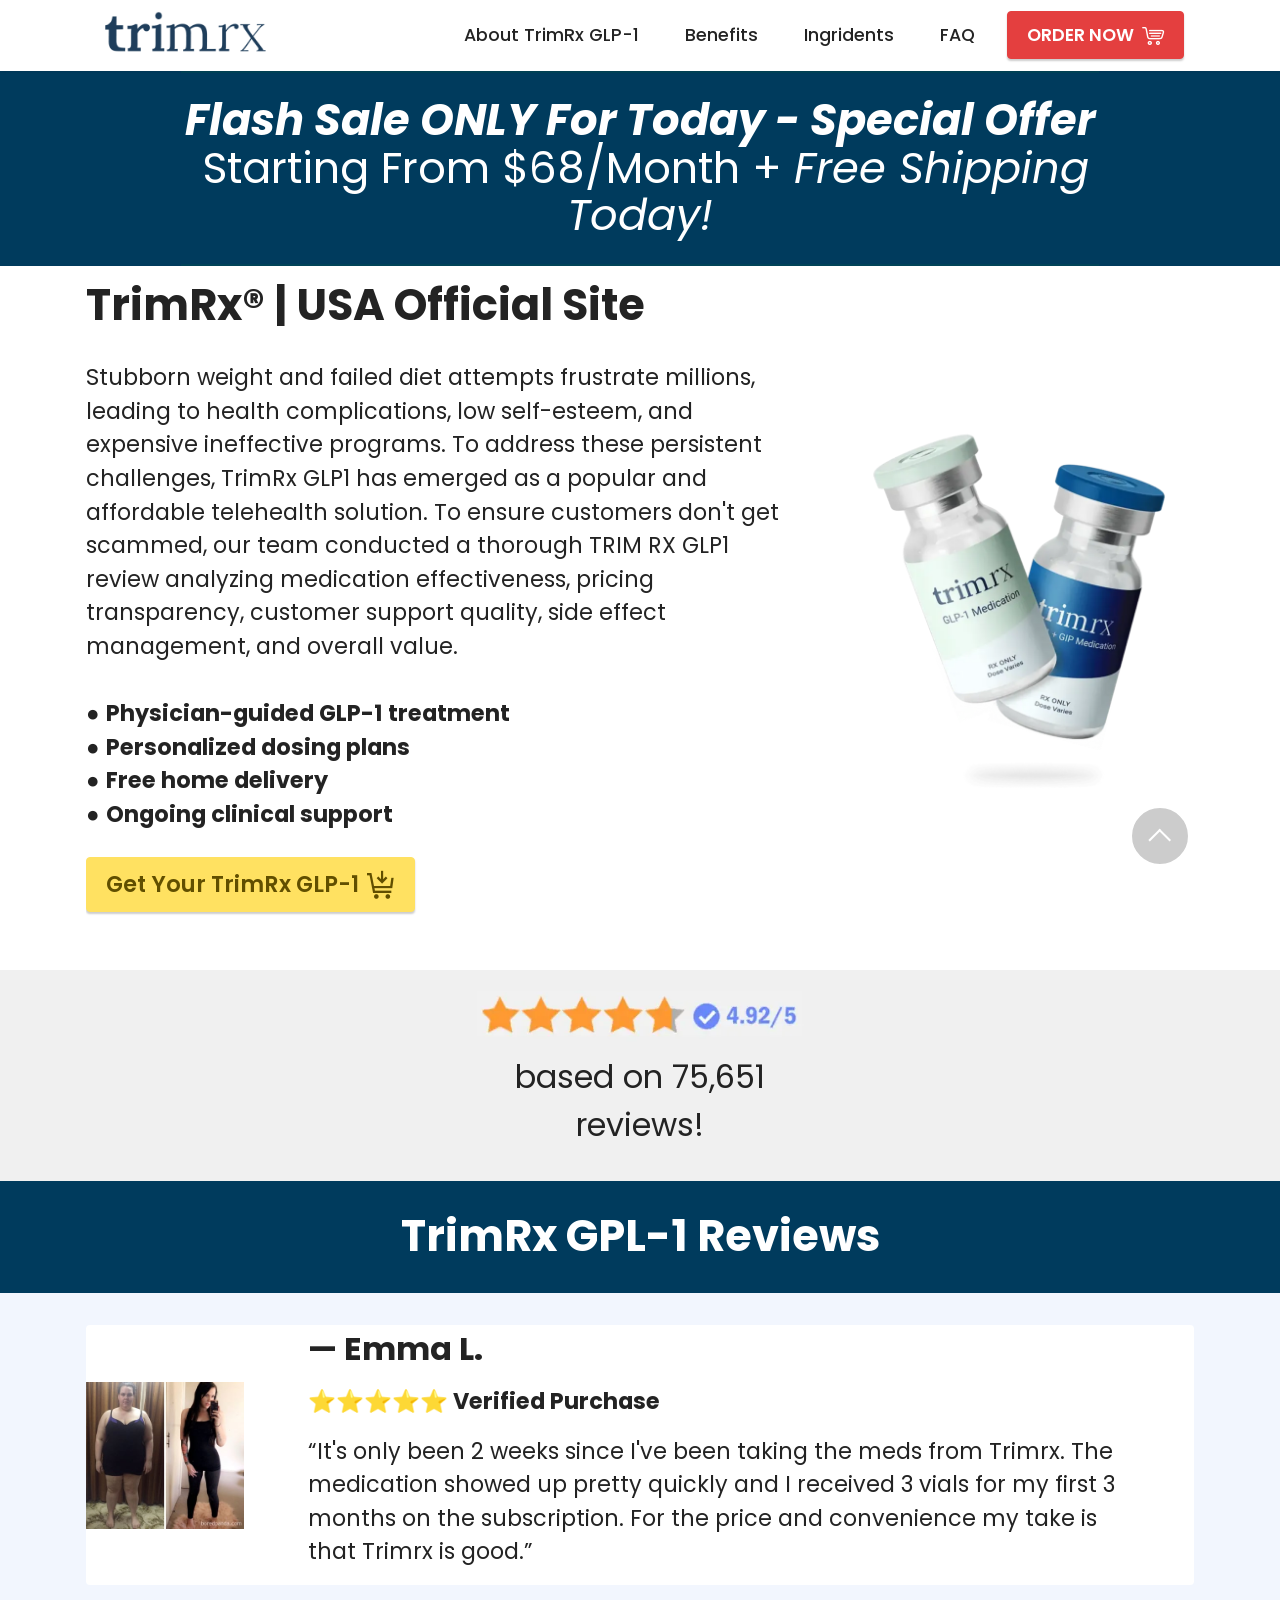
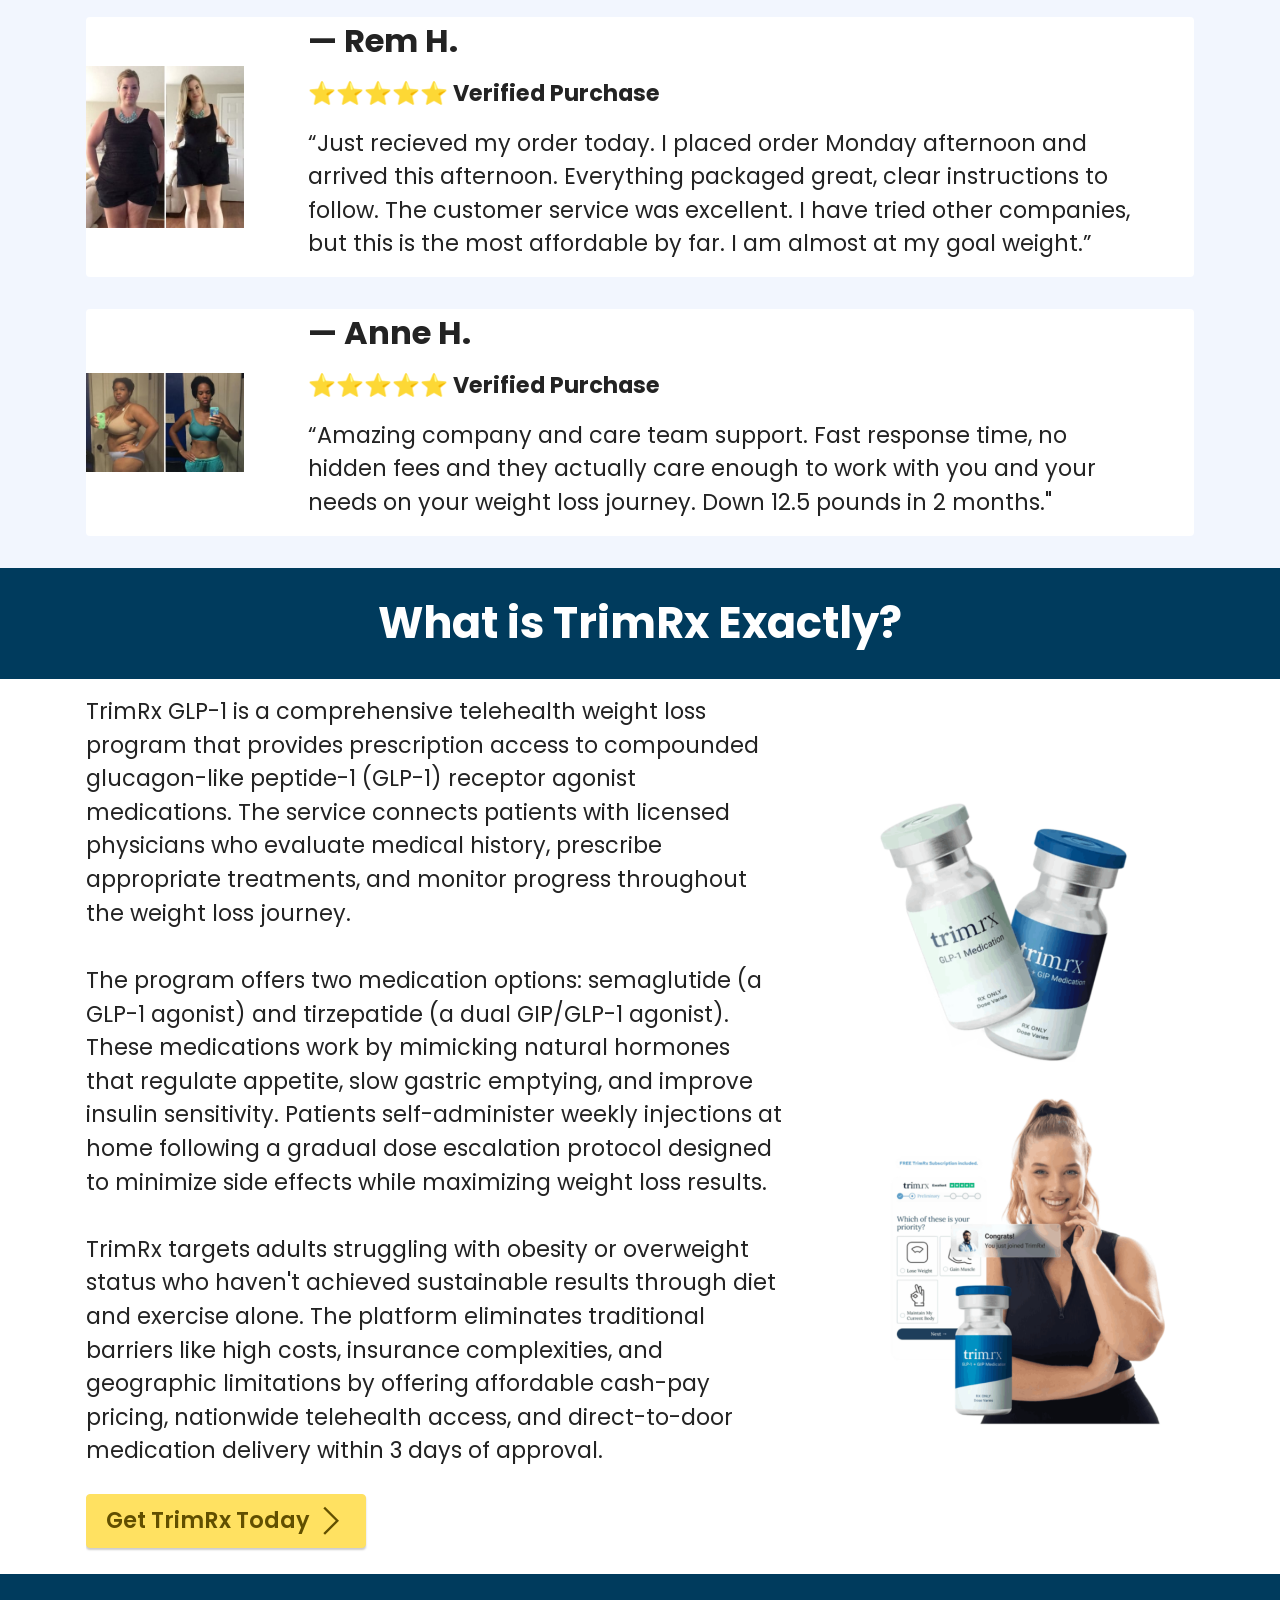
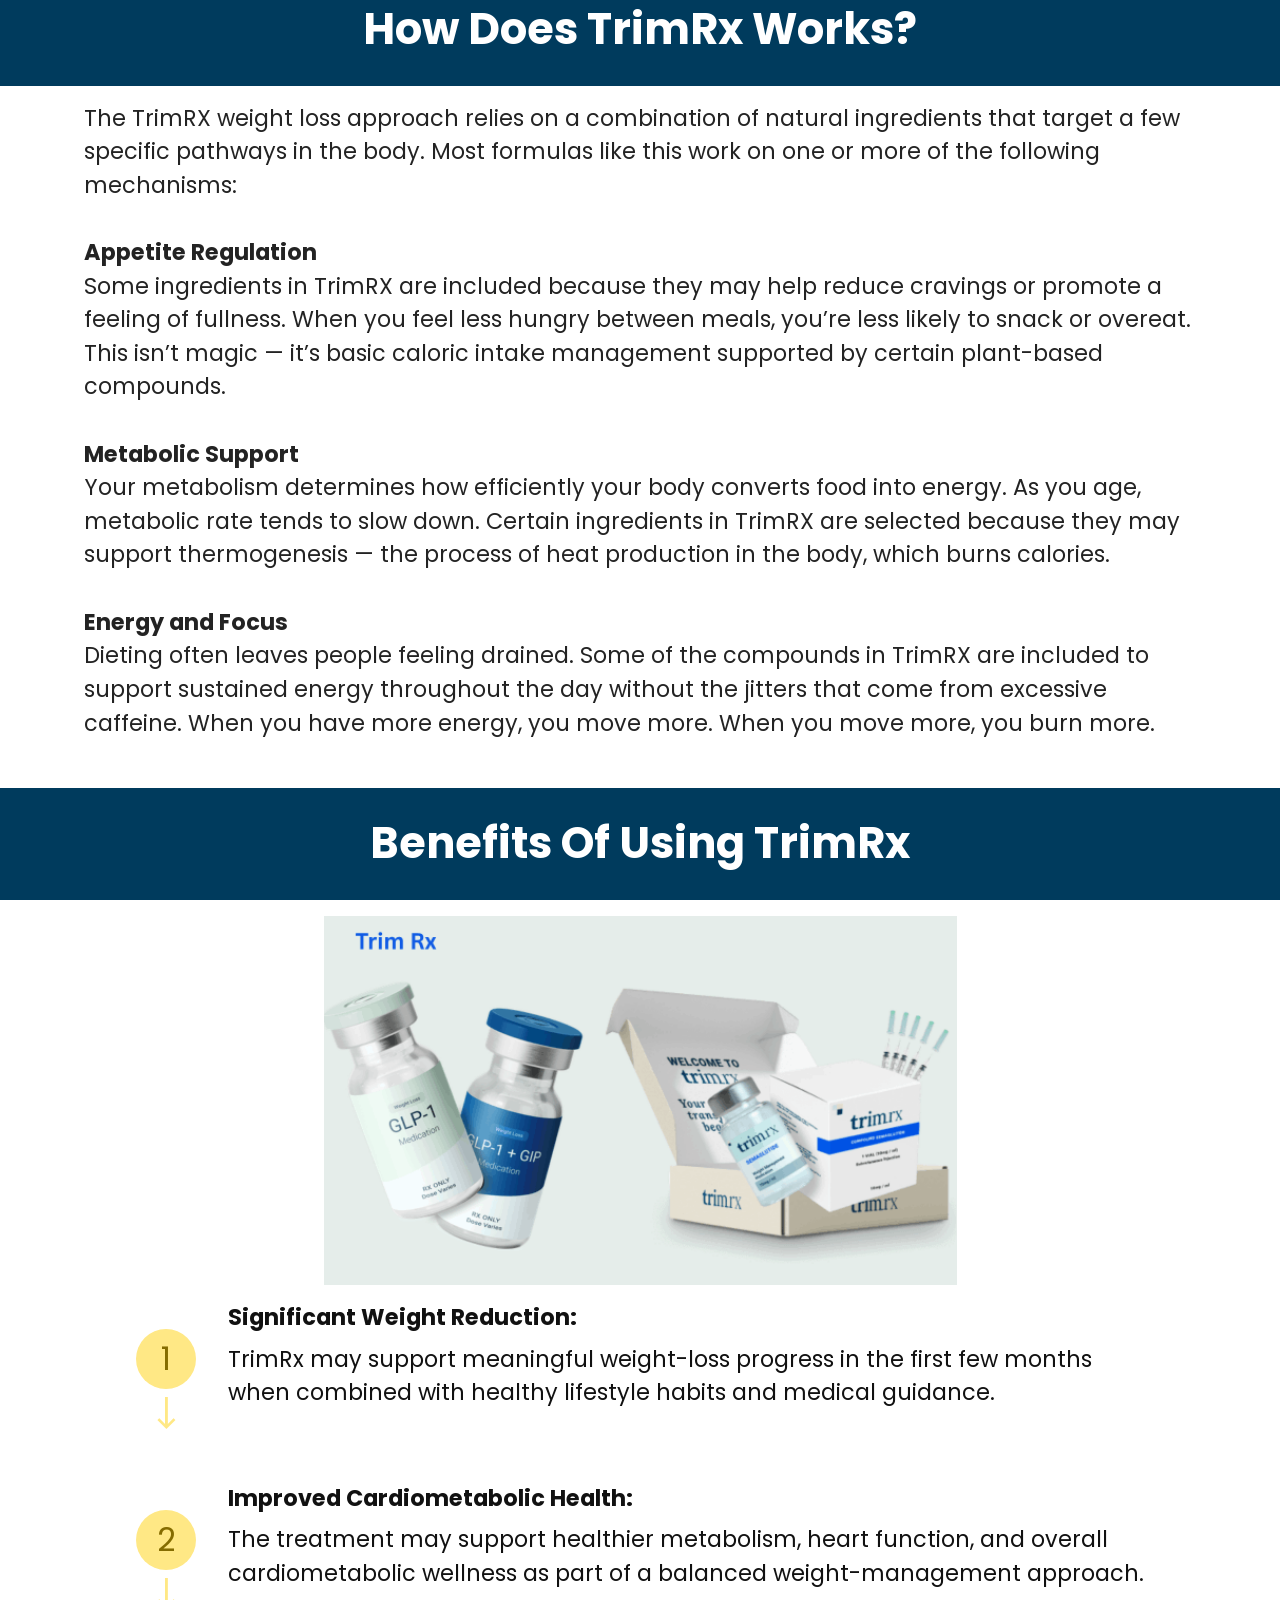
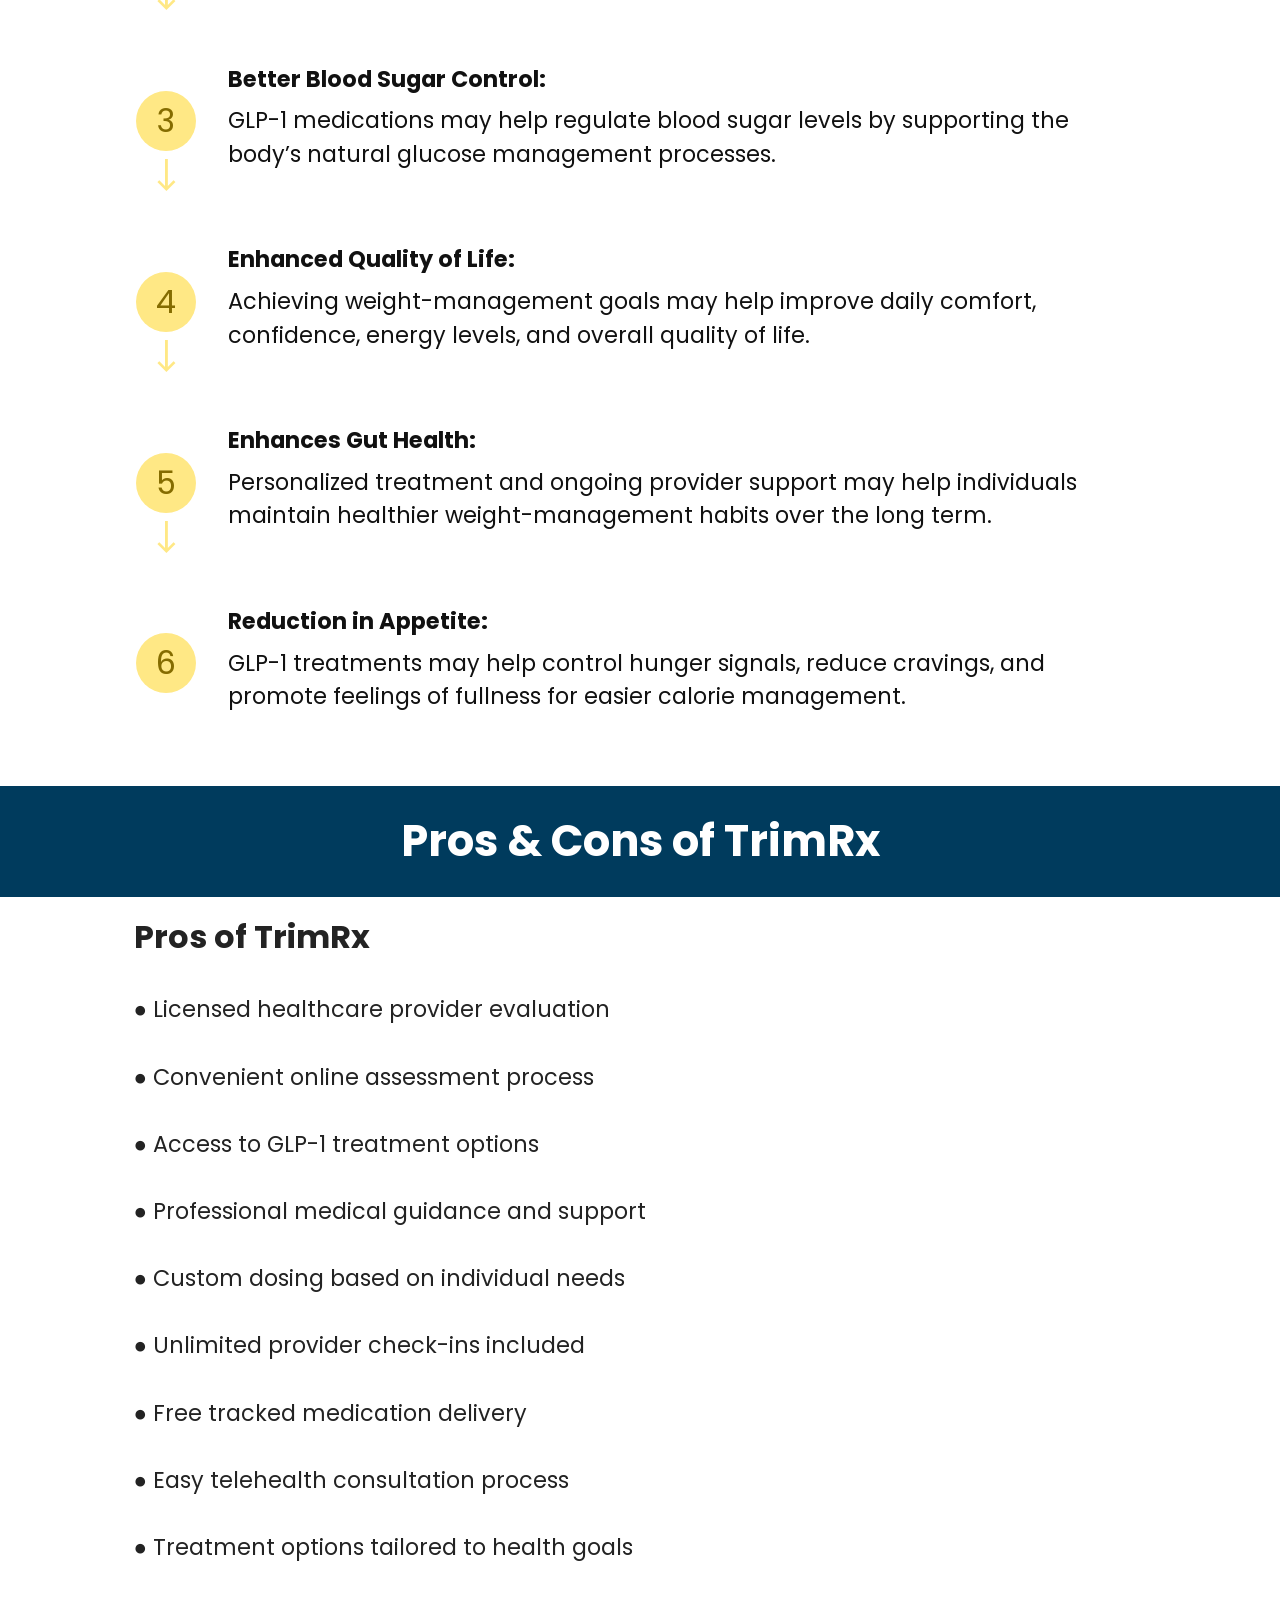
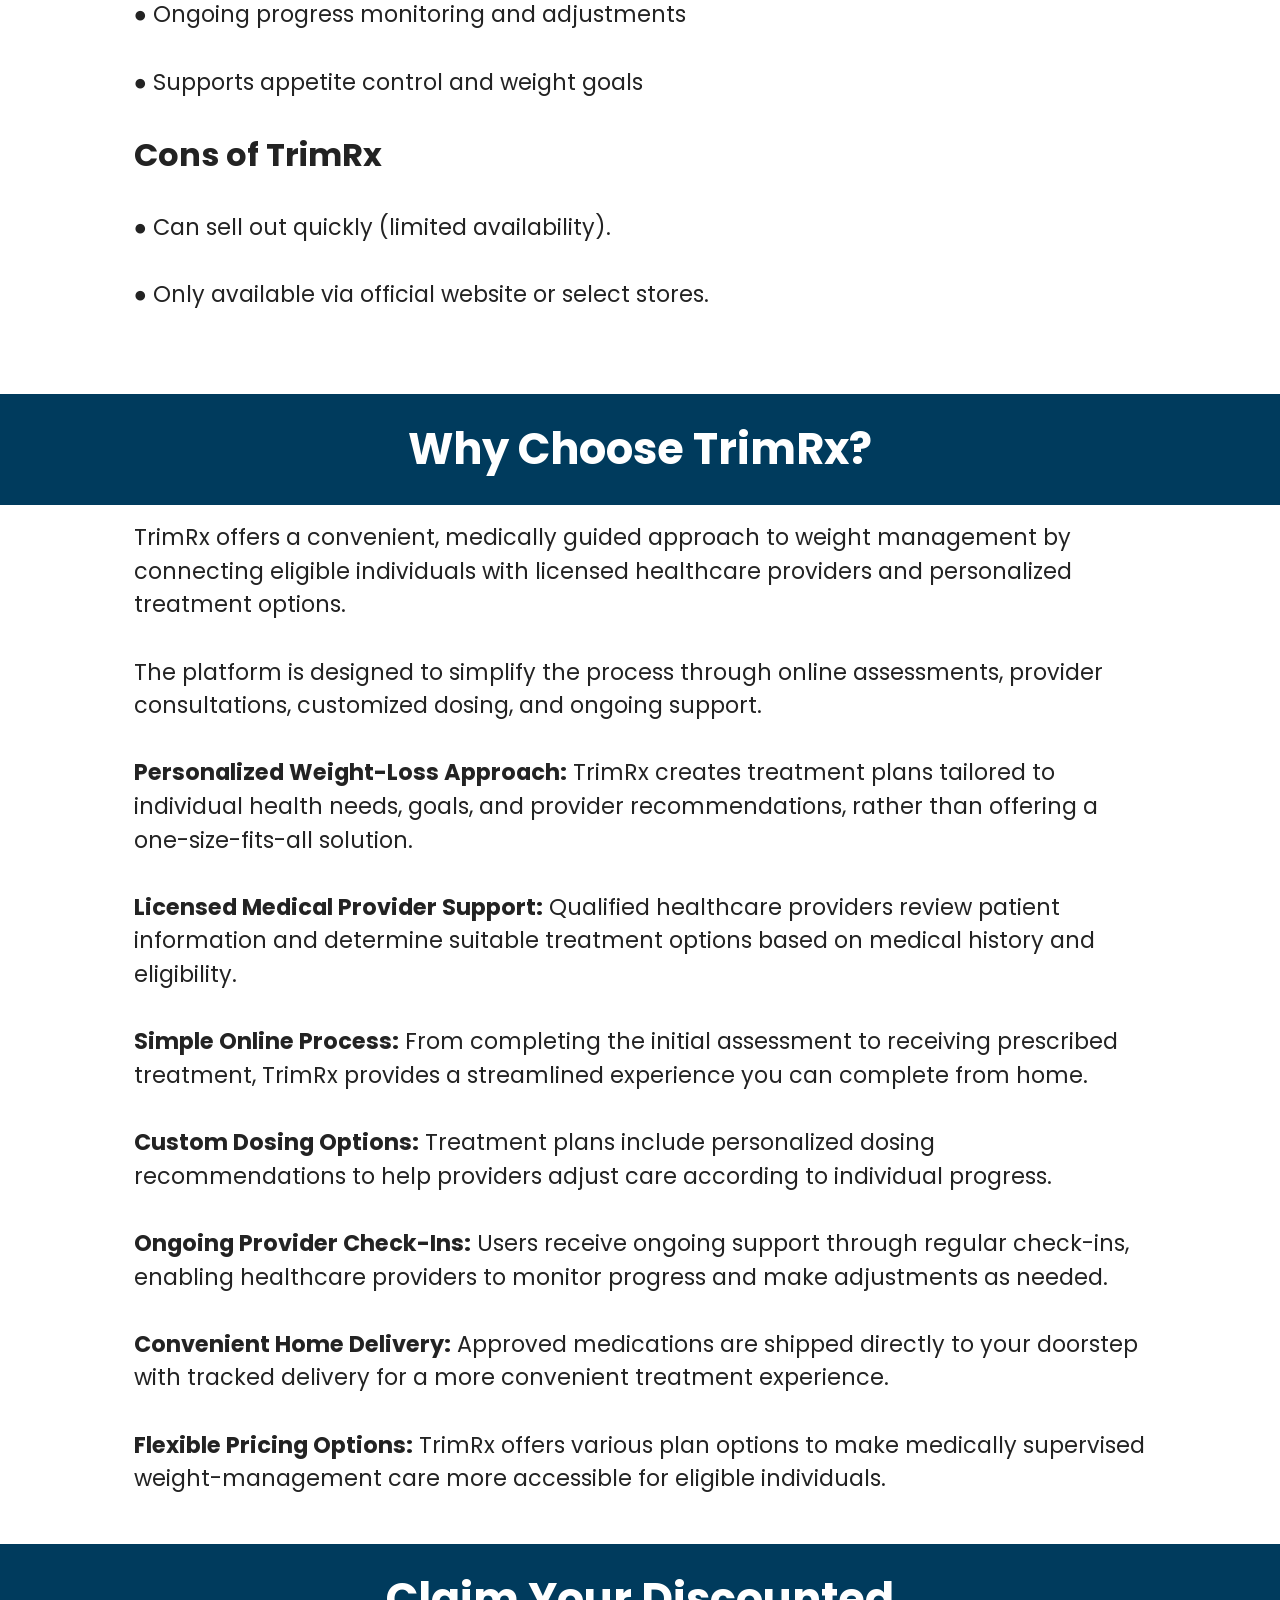
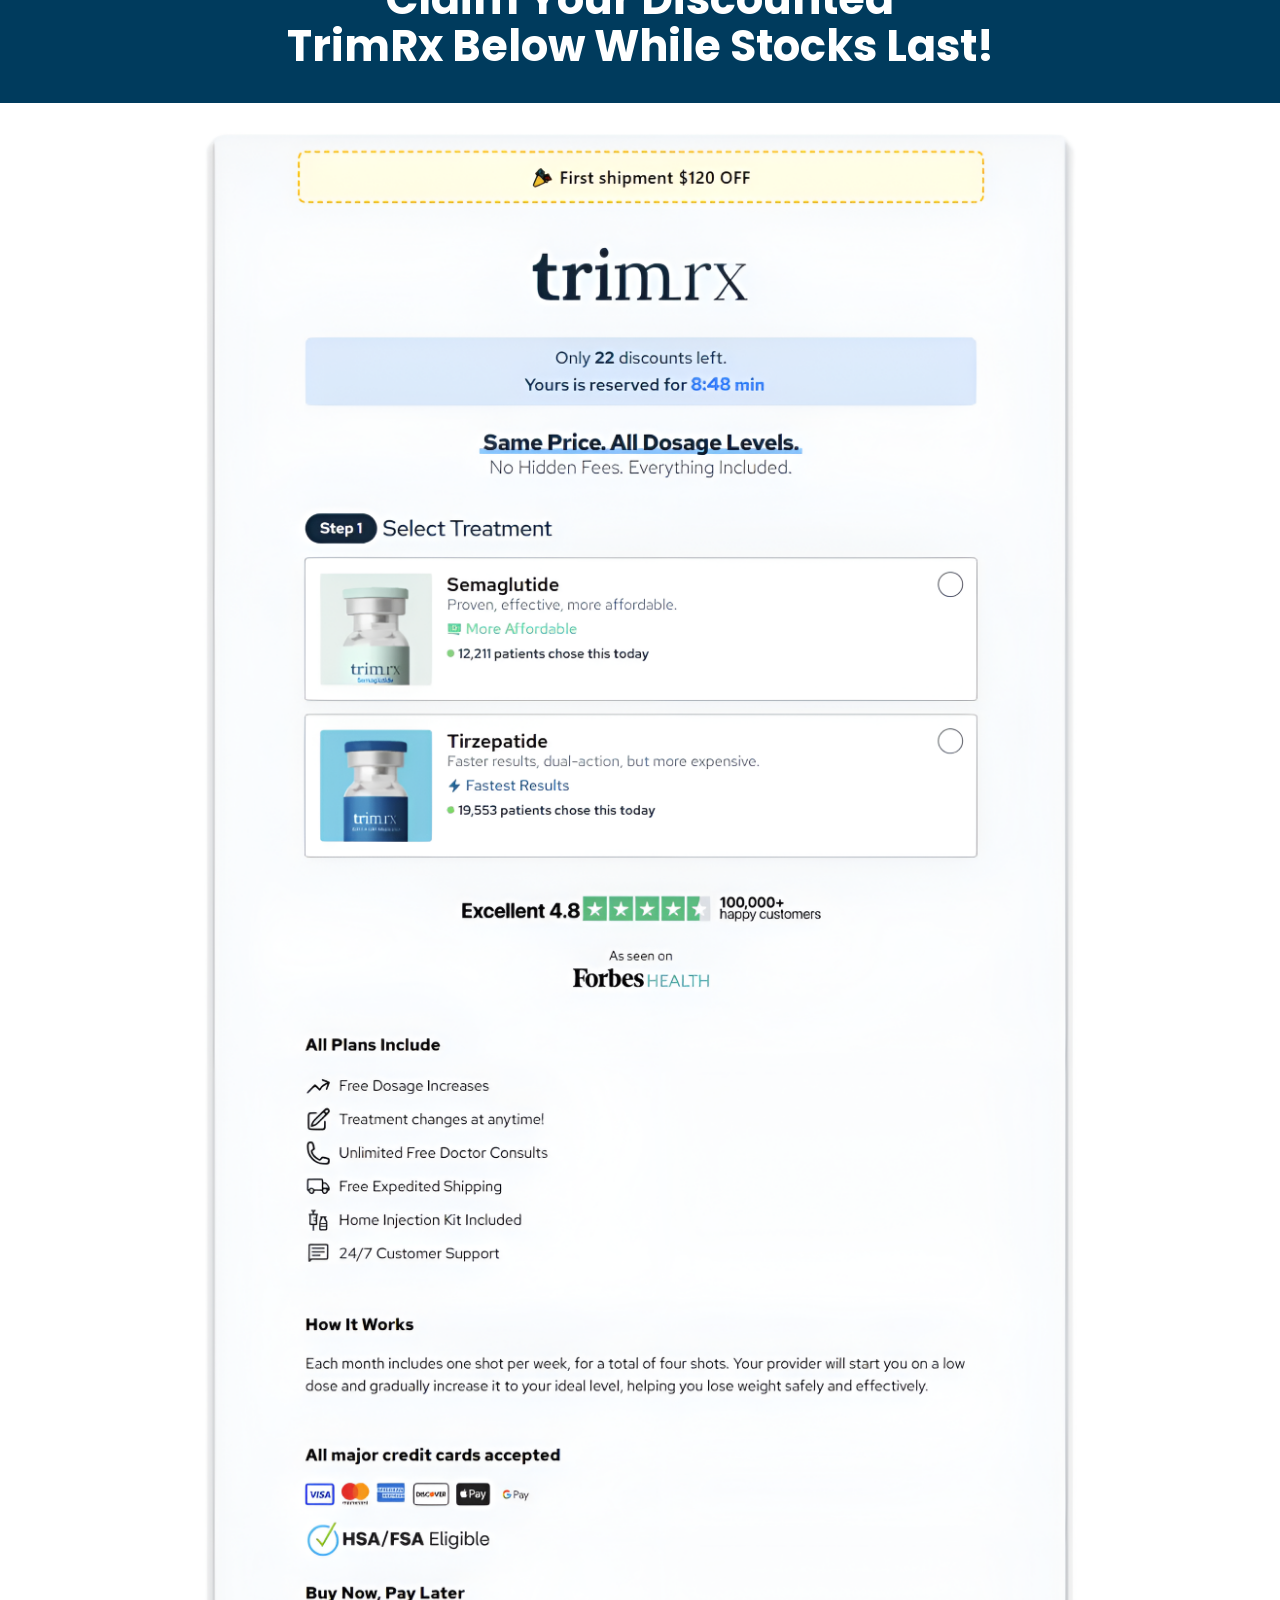
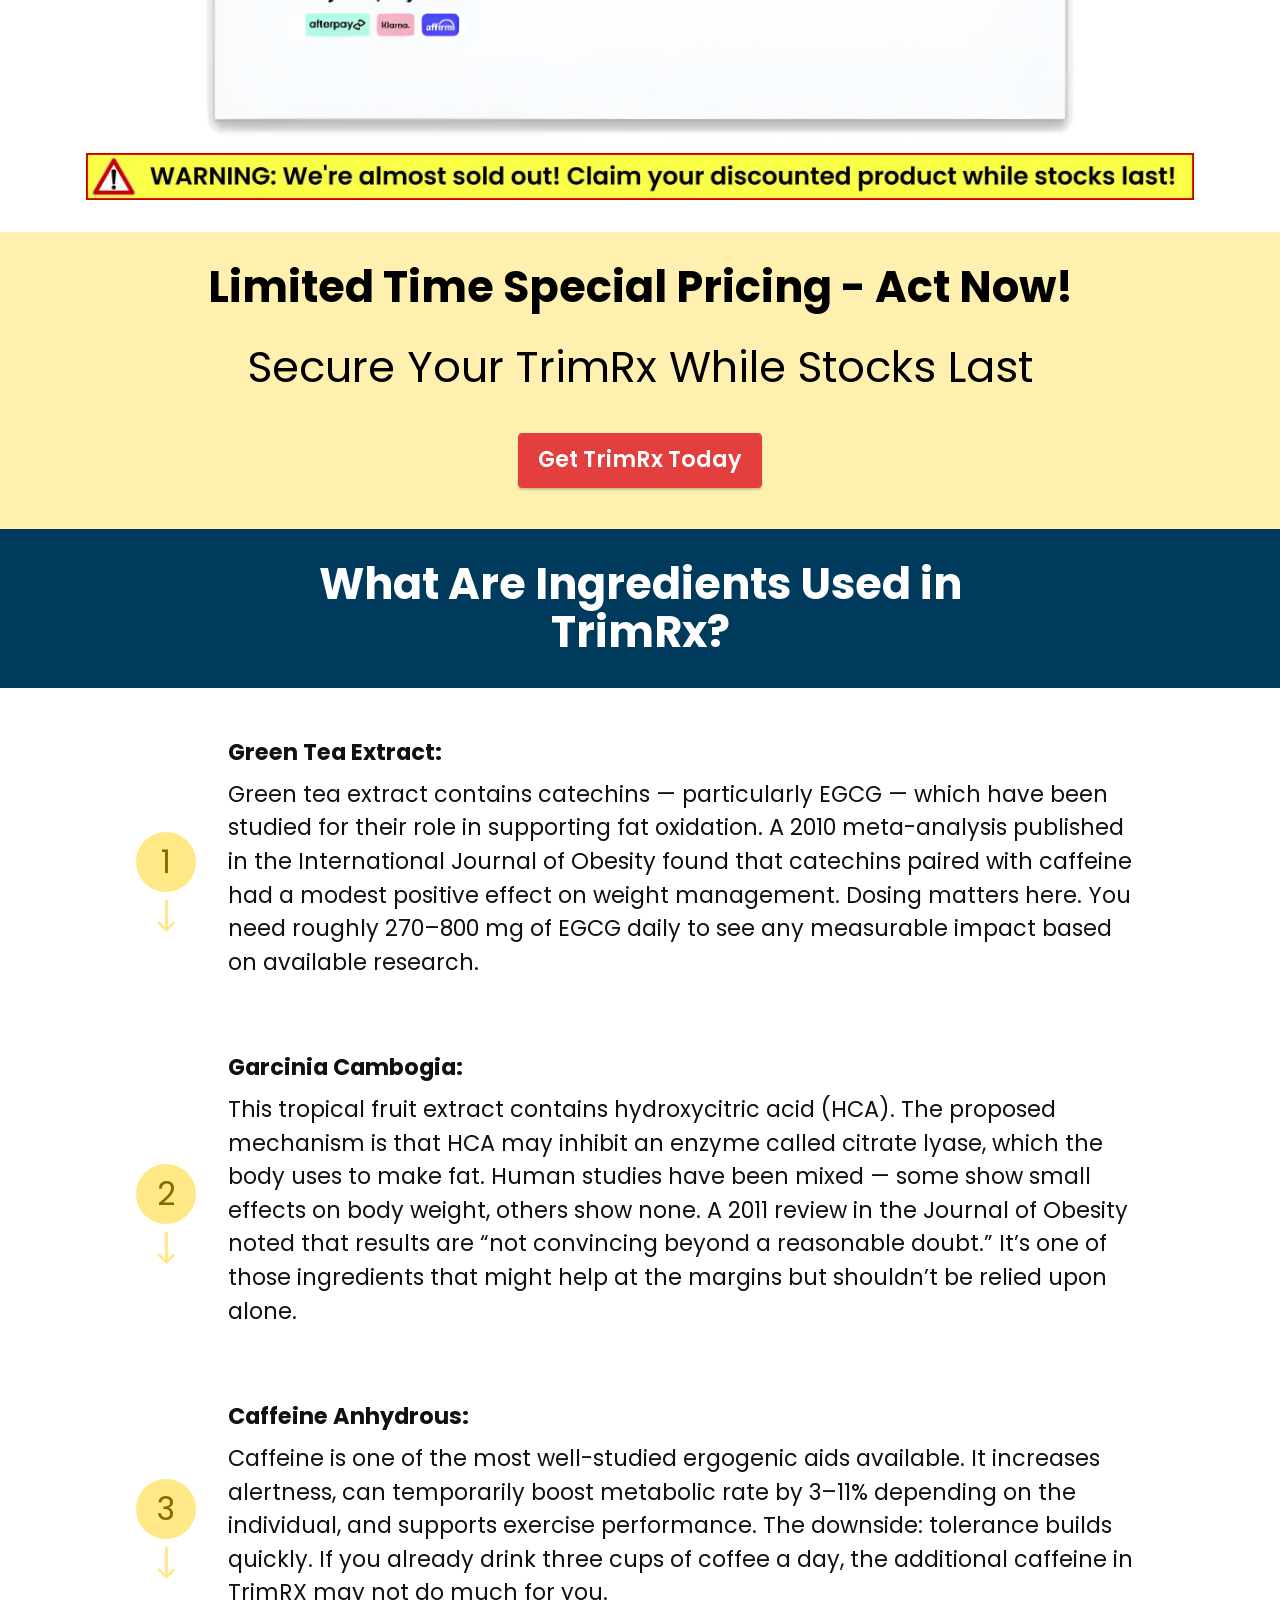
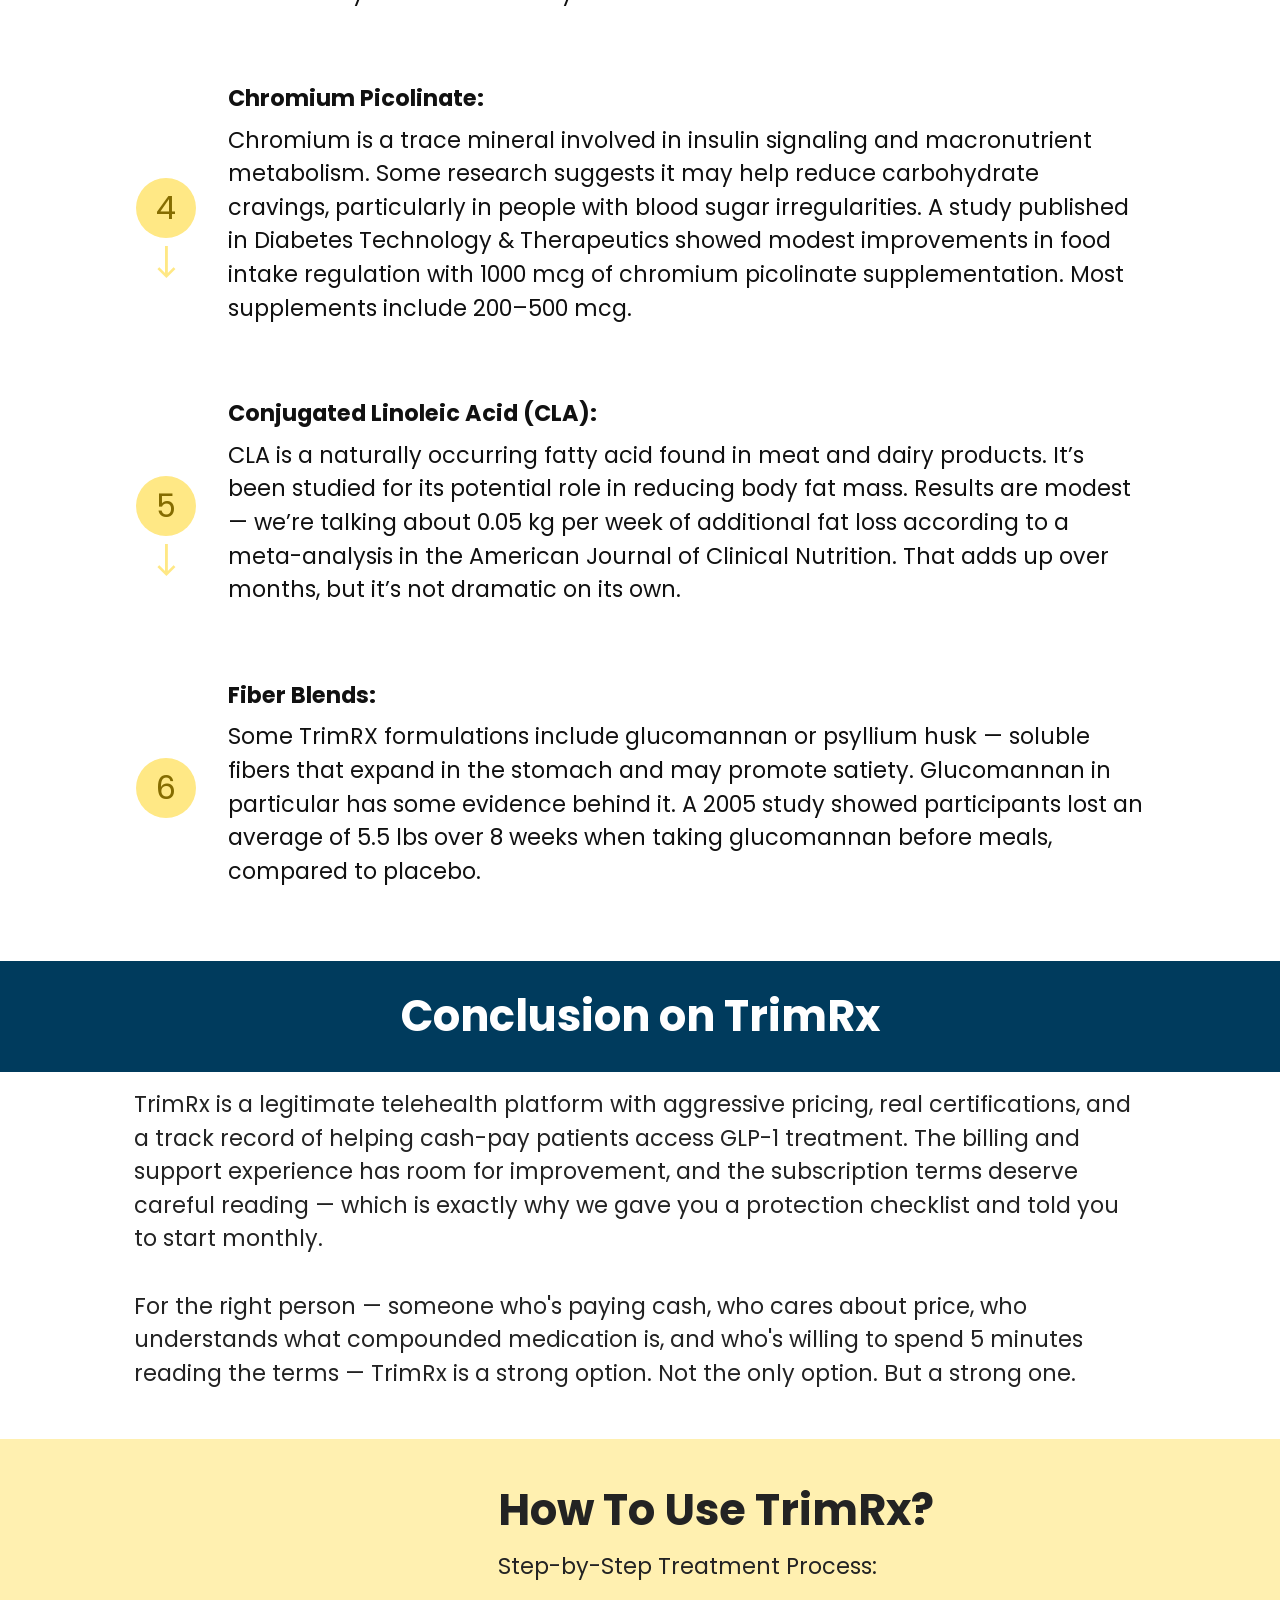
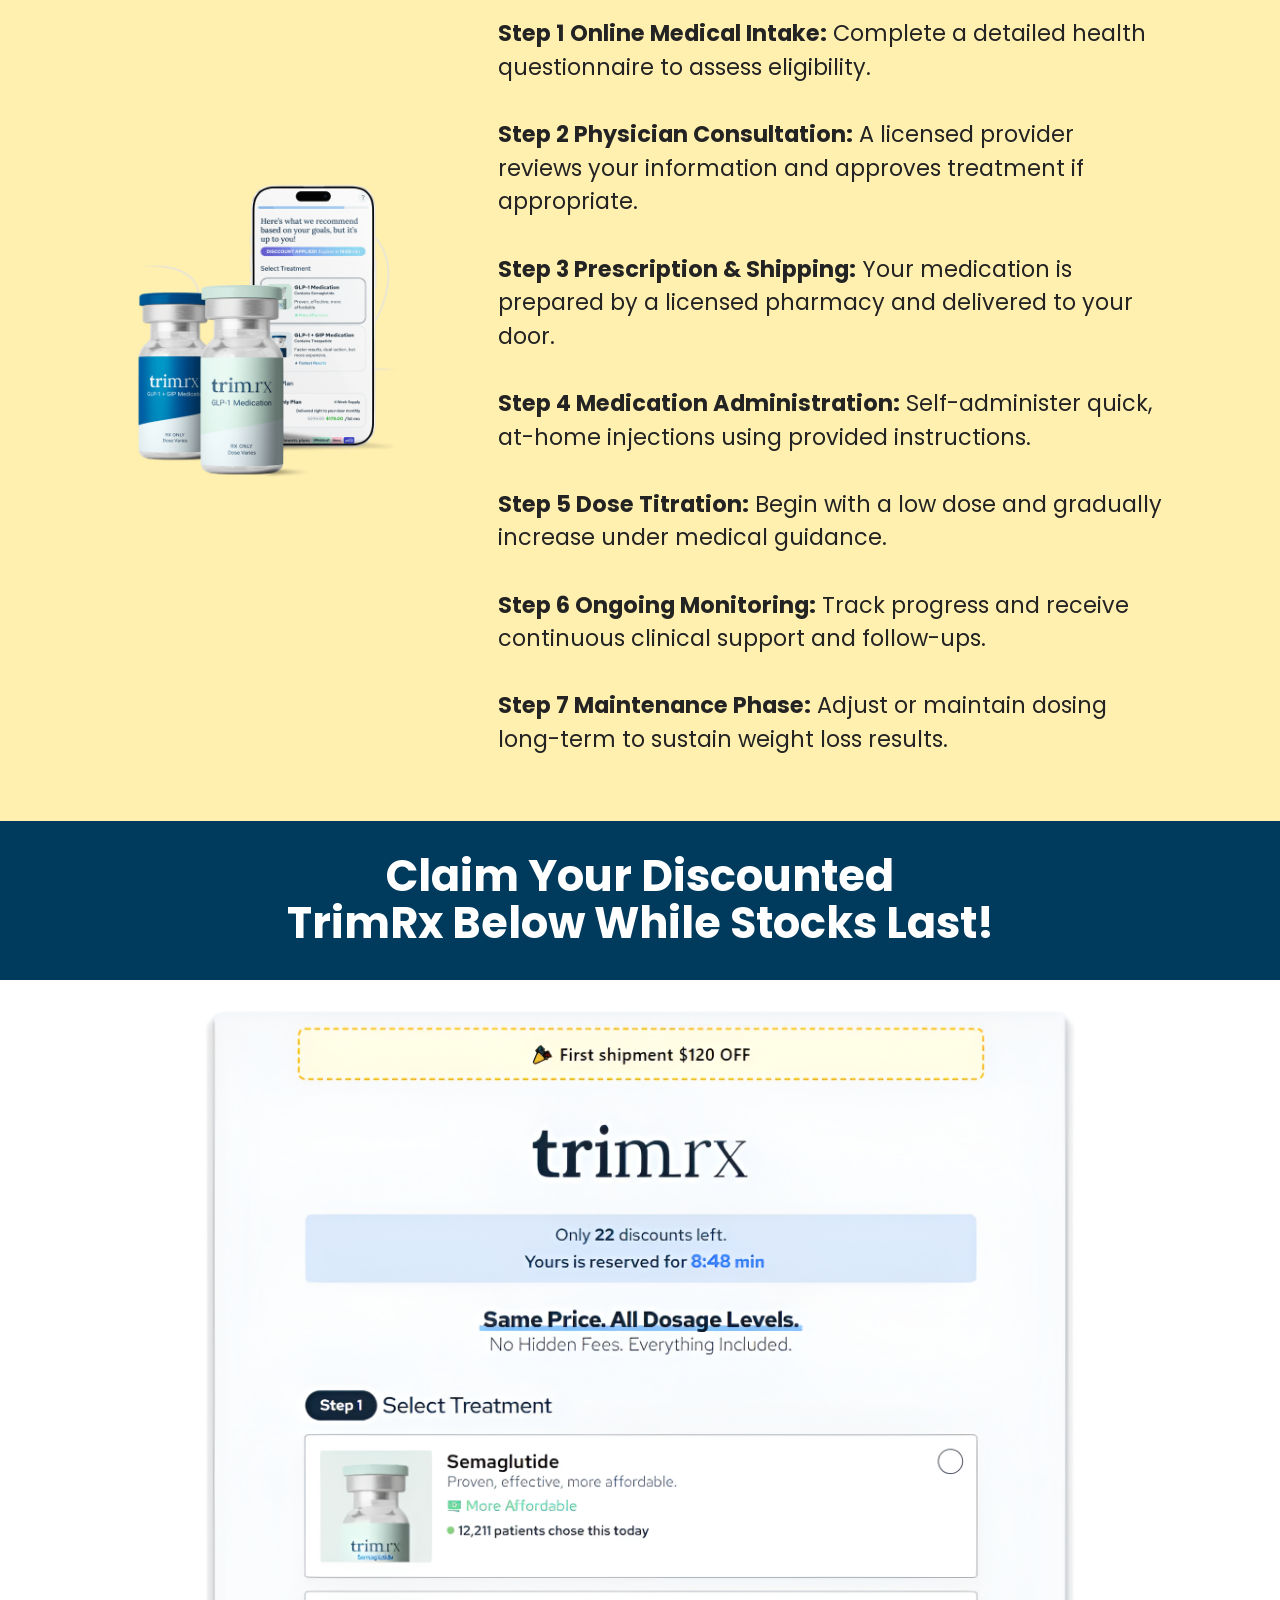
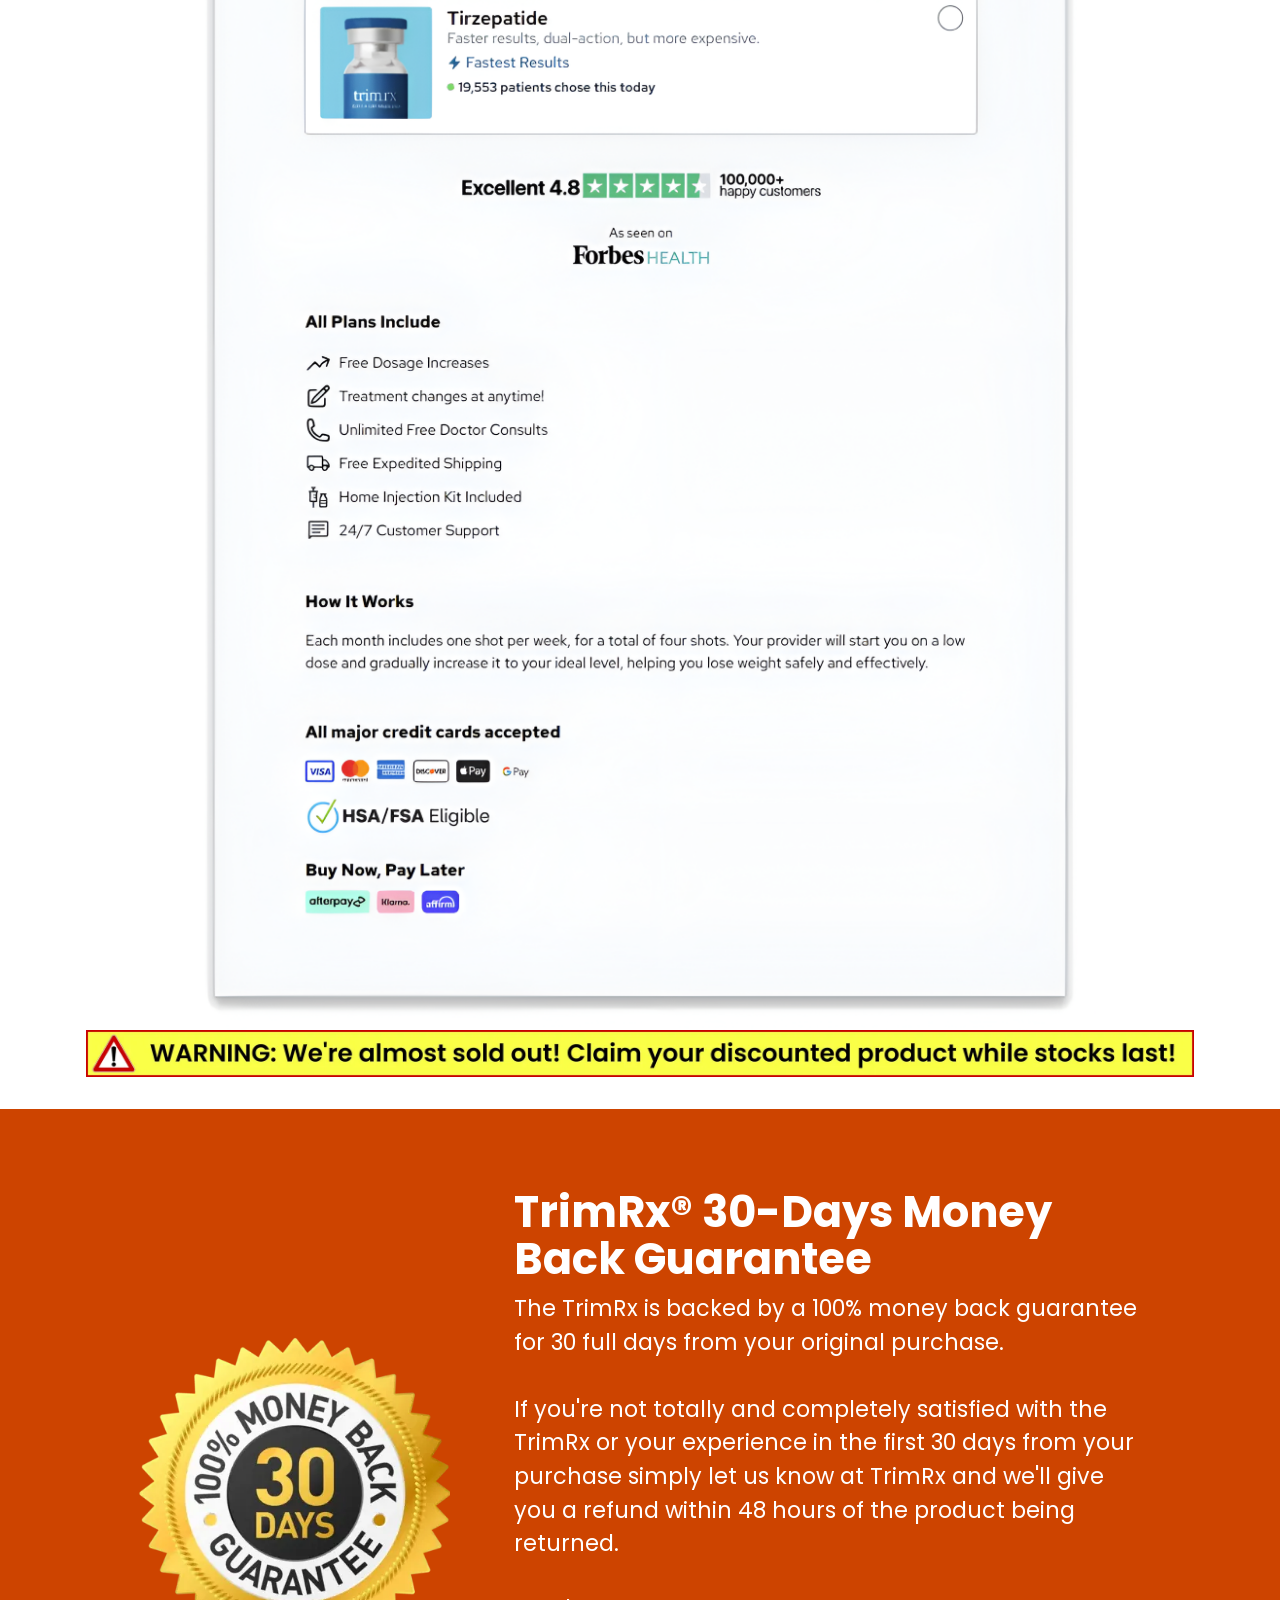
<file: index.html>
<!DOCTYPE html>
<html  >
<head>
  <!-- Site made with Mobirise Website Builder v6.1.12, https://mobirise.com -->
  <meta charset="UTF-8">
  <meta http-equiv="X-UA-Compatible" content="IE=edge">
  <meta name="generator" content="Mobirise v6.1.12, mobirise.com">
  <meta name="twitter:card" content="summary_large_image"/>
  <meta name="twitter:image:src" content="assets/images/index-meta.png">
  <meta property="og:image" content="assets/images/index-meta.png">
  <meta name="twitter:title" content="TrimRx | USA OFFICIAL SITE">
  <meta name="viewport" content="width=device-width, initial-scale=1, minimum-scale=1">
  <link rel="shortcut icon" href="assets/images/trimrx-overview-1.webp" type="image/x-icon">
  <meta name="description" content="TrimRx is built for adults who want to pursue prescription GLP-1 or GLP-1/GIP weight-management medication without booking an in …">
  
  
  <title>TrimRx | USA OFFICIAL SITE</title>
  <link rel="stylesheet" href="assets/web/assets/mobirise-icons2/mobirise2.css">
  <link rel="stylesheet" href="assets/web/assets/mobirise-icons-bold/mobirise-icons-bold.css">
  <link rel="stylesheet" href="assets/web/assets/mobirise-icons/mobirise-icons.css">
  <link rel="stylesheet" href="assets/bootstrap/css/bootstrap.min.css">
  <link rel="stylesheet" href="assets/animatecss/animate.css">
  <link rel="stylesheet" href="assets/dropdown/css/style.css">
  <link rel="stylesheet" href="assets/socicon/css/styles.css">
  <link rel="stylesheet" href="assets/theme/css/style.css">
  <link rel="preload" href="https://fonts.googleapis.com/css?family=Poppins:100,100i,200,200i,300,300i,400,400i,500,500i,600,600i,700,700i,800,800i,900,900i&display=swap" as="style" onload="this.onload=null;this.rel='stylesheet'">
  <noscript><link rel="stylesheet" href="https://fonts.googleapis.com/css?family=Poppins:100,100i,200,200i,300,300i,400,400i,500,500i,600,600i,700,700i,800,800i,900,900i&display=swap"></noscript>
  <link rel="preload" as="style" href="assets/mobirise/css/mbr-additional.css?v=uopoL7"><link rel="stylesheet" href="assets/mobirise/css/mbr-additional.css?v=uopoL7" type="text/css">

  
  
  
</head>
<body>
  
  <section data-bs-version="5.1" class="menu menu2 cid-tuC40mmOYC" once="menu" id="menu2-0">
    
    <nav class="navbar navbar-dropdown navbar-expand-lg">
        <div class="container">
            <div class="navbar-brand">
                <span class="navbar-logo">
                    <a href="https://www.smloudtrack.com/4K61JQXM6/9S3G7KR/?source_id=us-drachen">
                        <img src="assets/images/trim-rx-logo-300x200.png" alt="trim-rx-logo" style="height: 3rem;">
                    </a>
                </span>
                
            </div>
            <button class="navbar-toggler" type="button" data-toggle="collapse" data-bs-toggle="collapse" data-target="#navbarSupportedContent" data-bs-target="#navbarSupportedContent" aria-controls="navbarNavAltMarkup" aria-expanded="false" aria-label="Toggle navigation">
                <div class="hamburger">
                    <span></span>
                    <span></span>
                    <span></span>
                    <span></span>
                </div>
            </button>
            <div class="collapse navbar-collapse" id="navbarSupportedContent">
                <ul class="navbar-nav nav-dropdown" data-app-modern-menu="true"><li class="nav-item"><a class="nav-link link text-black display-4" href="index.html#info1-7">
                            About TrimRx GLP-1</a></li>
                    <li class="nav-item"><a class="nav-link link text-black display-4" href="index.html#info1-c">Benefits</a></li>
                    <li class="nav-item"><a class="nav-link link text-black display-4" href="index.html#info1-q">Ingridents</a>
                    </li><li class="nav-item"><a class="nav-link link text-black display-4" href="index.html#info1-14">FAQ</a></li></ul>
                
                <div class="navbar-buttons mbr-section-btn"><a class="btn btn-secondary display-4" href="https://kxevku.s.gy/lY3dFp" target="_blank"><span class="mbrib-shopping-cart mbr-iconfont mbr-iconfont-btn"></span>ORDER NOW</a></div>
            </div>
        </div>
    </nav>
</section>

<section data-bs-version="5.1" class="content6 cid-uy4LnIjaWZ" id="content6-2a">
    
    <div class="container">
        <div class="row justify-content-center">
            <div class="col-md-12 col-lg-10">
                <hr class="line">
                <p class="mbr-text align-center mbr-fonts-style my-4 display-2"><em><strong>Flash Sale ONLY For Today - Special Offer</strong></em><em><strong><br></strong></em>&nbsp;Starting From $68/Month +&nbsp;<em>Free Shipping Today!</em><br></p>
                <hr class="line">
            </div>
        </div>
    </div>
</section>

<section data-bs-version="5.1" class="features18 cid-uOPuLo8M3d" id="features19-32">

    

    
    
    <div class="container">
        <div class="row justify-content-center">
            <div class="card col-12 col-lg">
                <div class="card-wrapper">
                    <h6 class="card-title mbr-fonts-style mb-4 display-2"><strong>TrimRx® | USA Official Site</strong></h6>
                    <p class="mbr-text mbr-fonts-style display-7">Stubborn weight and failed diet attempts frustrate millions, leading to health complications, low self-esteem, and expensive ineffective programs. To address these persistent challenges, TrimRx GLP1 has emerged as a popular and affordable telehealth solution. To ensure customers don't get scammed, our team conducted a thorough TRIM RX GLP1 review analyzing medication effectiveness, pricing transparency, customer support quality, side effect management, and overall value.<br><br>●&nbsp;<strong>Physician-guided GLP-1 treatment
<br></strong>●&nbsp;<strong>Personalized dosing plans<br></strong>●&nbsp;<strong>Free home delivery
<br></strong>●&nbsp;<strong>Ongoing clinical support</strong><br></p>
                    <div class="mbr-section-btn"><a class="btn btn-warning display-7" href="https://kxevku.s.gy/lY3dFp"><span class="mobi-mbri mobi-mbri-cart-add mbr-iconfont mbr-iconfont-btn"></span>Get Your TrimRx GLP-1</a></div>
                </div>
            </div>
            <div class="col-12 col-lg-4">
                <div class="image-wrapper">
                    <img src="assets/images/trimrx-overview.webp" alt="trimrx-overview">
                </div>
            </div>
        </div>
    </div>
</section>

<section data-bs-version="5.1" class="image3 cid-tuCc3FF7ab" id="image3-4">
    

    
    

    <div class="container">
        <div class="row justify-content-center">
            <div class="col-12 col-lg-4">
                <div class="image-wrapper">
                    <img src="assets/images/screenshot-2024-07-04-202443-546x94.webp" alt="trimrx-reviews">
                    <p class="mbr-description mbr-fonts-style mt-2 align-center display-5">
                        based on 75,651 reviews!</p>
                </div>
            </div>
        </div>
    </div>
</section>

<section data-bs-version="5.1" class="info1 cid-tXlWRFYl4I" id="info1-1t">
    

    
    
    <div class="align-center container">
        <div class="row justify-content-center">
            <div class="col-12 col-lg-8">
                <h3 class="mbr-section-title mb-4 mbr-fonts-style display-2"><strong>TrimRx GPL-1 Reviews</strong></h3>
                
                
            </div>
        </div>
    </div>
</section>

<section data-bs-version="5.1" class="team2 cid-tXlWVh4VZe" xmlns="http://www.w3.org/1999/html" id="team2-1u">
    

    
    
    <div class="container">
        <div class="card">
            <div class="card-wrapper">
                <div class="row align-items-center">
                    <div class="col-12 col-md-2">
                        <div class="image-wrapper">
                            <img src="assets/images/before-after-weight-loss-transformations-success-stories-82-5b07bbfeead09-700-375x349.webp" alt="TrimRx®-review-1">
                        </div>
                    </div>
                    <div class="col-12 col-md">
                        <div class="card-box">
                            <h5 class="card-title mbr-fonts-style m-0 mb-3 display-5"><strong>— Emma L.</strong></h5>
                            <h6 class="card-subtitle mbr-fonts-style mb-3 display-7"><strong>⭐⭐⭐⭐⭐ Verified Purchase</strong></h6>
                            <p class="mbr-text mbr-fonts-style display-7">“It's only been 2 weeks since I've been taking the meds from Trimrx. The medication showed up pretty quickly and I received 3 vials for my first 3 months on the subscription. For the price and convenience my take is that Trimrx is good.”<br></p>
                            
                        </div>
                    </div>
                </div>
            </div>
        </div>
        <div class="card">
            <div class="card-wrapper">
                <div class="row align-items-center">
                    <div class="col-12 col-md-2">
                        <div class="image-wrapper">
                            <img src="assets/images/d1c2b671e458e0550467e68b13f98a0f-375x384.webp" alt="TrimRx®-review-2">
                        </div>
                    </div>
                    <div class="col-12 col-md">
                        <div class="card-box">
                            <h5 class="card-title mbr-fonts-style m-0 mb-3 display-5"><strong>— Rem H.</strong></h5>
                            <h6 class="card-subtitle mbr-fonts-style mb-3 display-7"><strong>⭐⭐⭐⭐⭐ Verified Purchase</strong></h6>
                            <p class="mbr-text mbr-fonts-style display-7">“Just recieved my order today. I placed order Monday afternoon and arrived this afternoon. Everything packaged great, clear instructions to follow. The customer service was excellent. I have tried other companies, but this is the most affordable by far. I am almost at my goal weight.”<br></p>
                            
                        </div>
                    </div>
                </div>
            </div>
        </div>
        <div class="card">
            <div class="card-wrapper">
                <div class="row align-items-center">
                    <div class="col-12 col-md-2">
                        <div class="image-wrapper">
                            <img src="assets/images/feature-375x234.webp" alt="TrimRx®-review-3">
                        </div>
                    </div>
                    <div class="col-12 col-md">
                        <div class="card-box">
                            <h5 class="card-title mbr-fonts-style m-0 mb-3 display-5"><strong>— Anne H.</strong></h5>
                            <h6 class="card-subtitle mbr-fonts-style mb-3 display-7"><strong>⭐⭐⭐⭐⭐ Verified Purchase</strong></h6>
                            <p class="mbr-text mbr-fonts-style display-7">“Amazing company and care team support. Fast response time, no hidden fees and they actually care enough to work with you and your needs on your weight loss journey. Down 12.5 pounds in 2 months."<br></p>
                            
                        </div>
                    </div>
                </div>
            </div>
        </div>
    </div>
</section>

<section data-bs-version="5.1" class="info1 cid-tuCg8wtQiJ" id="info1-7">
    

    
    
    <div class="align-center container">
        <div class="row justify-content-center">
            <div class="col-12 col-lg-8">
                <h3 class="mbr-section-title mb-4 mbr-fonts-style display-2"><strong>What is TrimRx Exactly?</strong></h3>
                
                
            </div>
        </div>
    </div>
</section>

<section data-bs-version="5.1" class="features18 cid-urbRHC6PPh" id="features19-29">

    

    
    
    <div class="container">
        <div class="row justify-content-center">
            <div class="card col-12 col-lg">
                <div class="card-wrapper">
                    
                    <p class="mbr-text mbr-fonts-style display-7">TrimRx GLP-1 is a comprehensive telehealth weight loss program that provides prescription access to compounded glucagon-like peptide-1 (GLP-1) receptor agonist medications. The service connects patients with licensed physicians who evaluate medical history, prescribe appropriate treatments, and monitor progress throughout the weight loss journey.
<br>
<br>The program offers two medication options: semaglutide (a GLP-1 agonist) and tirzepatide (a dual GIP/GLP-1 agonist). These medications work by mimicking natural hormones that regulate appetite, slow gastric emptying, and improve insulin sensitivity. Patients self-administer weekly injections at home following a gradual dose escalation protocol designed to minimize side effects while maximizing weight loss results.
<br>
<br>TrimRx targets adults struggling with obesity or overweight status who haven't achieved sustainable results through diet and exercise alone. The platform eliminates traditional barriers like high costs, insurance complexities, and geographic limitations by offering affordable cash-pay pricing, nationwide telehealth access, and direct-to-door medication delivery within 3 days of approval.<br></p>
                    <div class="mbr-section-btn"><a class="btn btn-warning display-7" href="https://kxevku.s.gy/lY3dFp"><span class="mobi-mbri mobi-mbri-arrow-next mbr-iconfont mbr-iconfont-btn"></span>Get TrimRx Today</a></div>
                </div>
            </div>
            <div class="col-12 col-lg-4">
                <div class="image-wrapper">
                    <img src="assets/images/what-is-trimrx-1-815x1223.webp" alt="what-is-TrimRx">
                </div>
            </div>
        </div>
    </div>
</section>

<section data-bs-version="5.1" class="info1 cid-tuChEAIpRc" id="info1-a">
    

    
    
    <div class="align-center container-fluid">
        <div class="row justify-content-center">
            <div class="col-12 col-lg-8">
                <h3 class="mbr-section-title mb-4 mbr-fonts-style display-2"><strong>How Does TrimRx Works?</strong></h3>
                
                
            </div>
        </div>
    </div>
</section>

<section data-bs-version="5.1" class="content5 cid-tuChTgCHQh" id="content5-b">
    
    <div class="container-fluid">
        <div class="row justify-content-center">
            <div class="col-md-12 col-lg-11">
                
                
                <p class="mbr-text mbr-fonts-style display-7">The TrimRX weight loss approach relies on a combination of natural ingredients that target a few specific pathways in the body. Most formulas like this work on one or more of the following mechanisms:
<br>
<br><strong>Appetite Regulation
<br></strong>Some ingredients in TrimRX are included because they may help reduce cravings or promote a feeling of fullness. When you feel less hungry between meals, you’re less likely to snack or overeat. This isn’t magic — it’s basic caloric intake management supported by certain plant-based compounds.
<br>
<br><strong>Metabolic Support
<br></strong>Your metabolism determines how efficiently your body converts food into energy. As you age, metabolic rate tends to slow down. Certain ingredients in TrimRX are selected because they may support thermogenesis — the process of heat production in the body, which burns calories.
<br>
<br><strong>Energy and Focus
<br></strong>Dieting often leaves people feeling drained. Some of the compounds in TrimRX are included to support sustained energy throughout the day without the jitters that come from excessive caffeine. When you have more energy, you move more. When you move more, you burn more.<br></p>
            </div>
        </div>
    </div>
</section>

<section data-bs-version="5.1" class="info1 cid-tuCicrrlfM" id="info1-c">
    

    
    
    <div class="align-center container-fluid">
        <div class="row justify-content-center">
            <div class="col-12 col-lg-8">
                <h3 class="mbr-section-title mb-4 mbr-fonts-style display-2"><strong>Benefits Of Using TrimRx</strong></h3>
                
                
            </div>
        </div>
    </div>
</section>

<section data-bs-version="5.1" class="image3 cid-uy5ggFQE6O" id="image3-2f">
    

    
    

    <div class="container">
        <div class="row justify-content-center">
            <div class="col-12 col-lg-7">
                <div class="image-wrapper">
                    <img src="assets/images/trim-rx-reviews-600x350.webp" alt="Trim-Rx-benefit">
                    
                </div>
            </div>
        </div>
    </div>
</section>

<section data-bs-version="5.1" class="features19 cid-tuCijVFmr1" id="features20-d">

    

    
    
    <div class="container-fluid">
        <div class="row justify-content-center">
            
            <div class="col-12 col-md-10">
                <div class="item mbr-flex">
                    <div class="icon-box">
                        <span class="step-number mbr-fonts-style display-5">1</span>
                    </div>
                    <div class="text-box">
                        <h4 class="icon-title card-title mbr-black mbr-fonts-style display-7"><strong>Significant Weight Reduction:</strong></h4>
                        <h5 class="icon-text mbr-black mbr-fonts-style display-7">TrimRx may support meaningful weight-loss progress in the first few months when combined with healthy lifestyle habits and medical guidance.</h5>
                    </div>
                </div>
                <div class="item mbr-flex">
                    <div class="icon-box">
                        <span class="step-number mbr-fonts-style display-5">2</span>
                    </div>
                    <div class="text-box">
                        <h4 class="icon-title card-title mbr-black mbr-fonts-style display-7"><strong>Improved Cardiometabolic Health:</strong></h4>
                        <h5 class="icon-text mbr-black mbr-fonts-style display-7">The treatment may support healthier metabolism, heart function, and overall cardiometabolic wellness as part of a balanced weight-management approach.</h5>
                    </div>
                </div>
                <div class="item mbr-flex">
                    <div class="icon-box">
                        <span class="step-number mbr-fonts-style display-5">3</span>
                    </div>
                    <div class="text-box">
                        <h4 class="icon-title card-title mbr-black mbr-fonts-style display-7"><strong>Better Blood Sugar Control:</strong></h4>
                        <h5 class="icon-text mbr-black mbr-fonts-style display-7">GLP-1 medications may help regulate blood sugar levels by supporting the body’s natural glucose management processes.</h5>
                    </div>
                </div>
                <div class="item mbr-flex">
                    <div class="icon-box">
                        <span class="step-number mbr-fonts-style display-5">4</span>
                    </div>
                    <div class="text-box">
                        <h4 class="icon-title card-title mbr-black mbr-fonts-style display-7"><strong>Enhanced Quality of Life:</strong></h4>
                        <h5 class="icon-text mbr-black mbr-fonts-style display-7">Achieving weight-management goals may help improve daily comfort, confidence, energy levels, and overall quality of life.</h5>
                    </div>
                </div>
                <div class="item mbr-flex">
                    <div class="icon-box">
                        <span class="step-number mbr-fonts-style display-5">5</span>
                    </div>
                    <div class="text-box">
                        <h4 class="icon-title card-title mbr-black mbr-fonts-style display-7"><strong>Enhances Gut Health:</strong></h4>
                        <h5 class="icon-text mbr-black mbr-fonts-style display-7">Personalized treatment and ongoing provider support may help individuals maintain healthier weight-management habits over the long term.</h5>
                    </div>
                </div>
                <div class="item mbr-flex last">
                    <div class="icon-box">
                        <span class="step-number mbr-fonts-style display-5">6</span>
                    </div>
                    <div class="text-box">
                        <h4 class="icon-title card-title mbr-black mbr-fonts-style display-7"><strong>Reduction in Appetite:&nbsp;</strong></h4>
                        <h5 class="icon-text mbr-black mbr-fonts-style display-7">GLP-1 treatments may help control hunger signals, reduce cravings, and promote feelings of fullness for easier calorie management.</h5>
                    </div>
                </div>
                
                
                
                
            </div>
        </div>
    </div>
</section>

<section data-bs-version="5.1" class="content4 cid-uEQfC6AMGw" id="content4-2w">
    

    
    
    <div class="container">
        <div class="row justify-content-center">
            <div class="title col-md-12 col-lg-10">
                <h3 class="mbr-section-title mbr-fonts-style align-center mb-4 display-2">
                    <strong>Pros &amp; Cons of TrimRx</strong></h3>
                
                
            </div>
        </div>
    </div>
</section>

<section data-bs-version="5.1" class="content5 cid-uEQfDJI093" id="content5-2x">
    
    <div class="container">
        <div class="row justify-content-center">
            <div class="col-md-12 col-lg-11">
                
                <h4 class="mbr-section-subtitle mbr-fonts-style mb-4 display-5"><strong>
                    Pros of TrimRx</strong></h4>
                <p class="mbr-text mbr-fonts-style display-7">● Licensed healthcare provider evaluation<br>
<br>● Convenient online assessment process<br>
<br>● Access to GLP-1 treatment options<br>
<br>● Professional medical guidance and support<br>
<br>● Custom dosing based on individual needs<br><br>● Unlimited provider check-ins included
<br><br>● Free tracked medication delivery
<br><br>● Easy telehealth consultation process
<br><br>● Treatment options tailored to health goals
<br><br>● Ongoing progress monitoring and adjustments
<br><br>● Supports appetite control and weight goals<br></p>
            </div>
        </div>
    </div>
</section>

<section data-bs-version="5.1" class="content5 cid-uEQfEvrG4S" id="content5-2y">
    
    <div class="container">
        <div class="row justify-content-center">
            <div class="col-md-12 col-lg-11">
                
                <h4 class="mbr-section-subtitle mbr-fonts-style mb-4 display-5"><strong>
                    Cons of TrimRx</strong></h4>
                <p class="mbr-text mbr-fonts-style display-7">● Can sell out quickly (limited availability).<br><br>● Only available via official website or select stores.<br><br></p>
            </div>
        </div>
    </div>
</section>

<section data-bs-version="5.1" class="content4 cid-uP7pszjnwn" id="content4-3f">
    

    
    
    <div class="container">
        <div class="row justify-content-center">
            <div class="title col-md-12 col-lg-10">
                <h3 class="mbr-section-title mbr-fonts-style align-center mb-4 display-2"><strong>Why Choose TrimRx?</strong></h3>
                
                
            </div>
        </div>
    </div>
</section>

<section data-bs-version="5.1" class="content5 cid-uP7pti8qtg" id="content5-3g">
    
    <div class="container">
        <div class="row justify-content-center">
            <div class="col-md-12 col-lg-11">
                
                
                <p class="mbr-text mbr-fonts-style display-7">TrimRx offers a convenient, medically guided approach to weight management by connecting eligible individuals with licensed healthcare providers and personalized treatment options. 
<br>
<br>The platform is designed to simplify the process through online assessments, provider consultations, customized dosing, and ongoing support.<br><strong><br></strong><strong>Personalized Weight-Loss Approach:</strong> TrimRx creates treatment plans tailored to individual health needs, goals, and provider recommendations, rather than offering a one-size-fits-all solution.<br>
<br><strong>Licensed Medical Provider Support:</strong> Qualified healthcare providers review patient information and determine suitable treatment options based on medical history and eligibility.<br>
<strong><br>Simple Online Process:</strong> From completing the initial assessment to receiving prescribed treatment, TrimRx provides a streamlined experience you can complete from home.<br>
<br><strong>Custom Dosing Options:</strong> Treatment plans include personalized dosing recommendations to help providers adjust care according to individual progress.<br>
<br><strong>Ongoing Provider Check-Ins:</strong> Users receive ongoing support through regular check-ins, enabling healthcare providers to monitor progress and make adjustments as needed.<br>
<br><strong>Convenient Home Delivery:</strong> Approved medications are shipped directly to your doorstep with tracked delivery for a more convenient treatment experience.<br>
<br><strong>Flexible Pricing Options:</strong> TrimRx offers various plan options to make medically supervised weight-management care more accessible for eligible individuals.<br></p>
            </div>
        </div>
    </div>
</section>

<section data-bs-version="5.1" class="info1 cid-tuCk2LYmAD" id="info1-g">
    

    
    
    <div class="align-center container">
        <div class="row justify-content-center">
            <div class="col-12 col-lg-8">
                <h3 class="mbr-section-title mb-4 mbr-fonts-style display-2"><strong>Claim Your Discounted TrimRx&nbsp;</strong><strong>Below While Stocks Last!</strong></h3>
                
                
            </div>
        </div>
    </div>
</section>

<section data-bs-version="5.1" class="image3 cid-vwS65GQgRj" id="image3-3k">
    

    
    

    <div class="container">
        <div class="row justify-content-center">
            <div class="col-12 col-lg-10">
                <div class="image-wrapper">
                    <a href="https://kxevku.s.gy/lY3dFp"><img src="assets/images/trimrx-unit-page.webp" alt="trimrx-unit-page"></a>
                    
                </div>
            </div>
        </div>
    </div>
</section>

<section data-bs-version="5.1" class="image3 cid-tuClLcKvn4" id="image3-i">
    

    
    

    <div class="container">
        <div class="row justify-content-center">
            <div class="col-12 col-lg-12">
                <div class="image-wrapper">
                    <img src="assets/images/prostadine-15.webp" alt="prostathrive limited time offer">
                    
                </div>
            </div>
        </div>
    </div>
</section>

<section data-bs-version="5.1" class="info3 cid-tuCqjPlGR5" id="info3-p">

    

    
    

    <div class="container">
        <div class="row justify-content-center">
            <div class="card col-12 col-lg-10">
                <div class="card-wrapper">
                    <div class="card-box align-center">
                        <h4 class="card-title mbr-fonts-style align-center mb-4 display-2"><strong>Limited Time Special Pricing - Act Now!</strong></h4>
                        <p class="mbr-text mbr-fonts-style mb-4 display-2">
                            Secure Your TrimRx While Stocks Last</p>
                        <div class="mbr-section-btn mt-3"><a class="btn btn-secondary display-7" href="https://kxevku.s.gy/lY3dFp" target="_blank">Get TrimRx Today</a></div>
                    </div>
                </div>
            </div>
        </div>
    </div>
</section>

<section data-bs-version="5.1" class="info1 cid-tuCqTp93EB" id="info1-q">
    

    
    
    <div class="align-center container">
        <div class="row justify-content-center">
            <div class="col-12 col-lg-8">
                <h3 class="mbr-section-title mb-4 mbr-fonts-style display-2"><strong>What Are Ingredients Used in TrimRx?</strong></h3>
                
                
            </div>
        </div>
    </div>
</section>

<section data-bs-version="5.1" class="features19 cid-tuYzk3ur2O" id="features20-1l">

    

    
    
    <div class="container-fluid">
        <div class="row justify-content-center">
            
            <div class="col-12 col-md-10">
                <div class="item mbr-flex">
                    <div class="icon-box">
                        <span class="step-number mbr-fonts-style display-5">1</span>
                    </div>
                    <div class="text-box">
                        <h4 class="icon-title card-title mbr-black mbr-fonts-style display-7"><strong>Green Tea Extract:</strong></h4>
                        <h5 class="icon-text mbr-black mbr-fonts-style display-7"><div>Green tea extract contains catechins — particularly EGCG — which have been studied for their role in supporting fat oxidation. A 2010 meta-analysis published in the International Journal of Obesity found that catechins paired with caffeine had a modest positive effect on weight management. Dosing matters here. You need roughly 270–800 mg of EGCG daily to see any measurable impact based on available research.</div></h5>
                    </div>
                </div>
                <div class="item mbr-flex">
                    <div class="icon-box">
                        <span class="step-number mbr-fonts-style display-5">2</span>
                    </div>
                    <div class="text-box">
                        <h4 class="icon-title card-title mbr-black mbr-fonts-style display-7"><strong>Garcinia Cambogia:</strong></h4>
                        <h5 class="icon-text mbr-black mbr-fonts-style display-7"><div><span style="color: rgb(17, 17, 17); font-size: 1.4rem;">This tropical fruit extract contains hydroxycitric acid (HCA). The proposed mechanism is that HCA may inhibit an enzyme called citrate lyase, which the body uses to make fat. Human studies have been mixed — some show small effects on body weight, others show none. A 2011 review in the Journal of Obesity noted that results are “not convincing beyond a reasonable doubt.” It’s one of those ingredients that might help at the margins but shouldn’t be relied upon alone.</span><br></div><div>
</div><div>
</div></h5>
                    </div>
                </div>
                <div class="item mbr-flex">
                    <div class="icon-box">
                        <span class="step-number mbr-fonts-style display-5">3</span>
                    </div>
                    <div class="text-box">
                        <h4 class="icon-title card-title mbr-black mbr-fonts-style display-7"><strong>Caffeine Anhydrous:</strong></h4>
                        <h5 class="icon-text mbr-black mbr-fonts-style display-7"><div>Caffeine is one of the most well-studied ergogenic aids available. It increases alertness, can temporarily boost metabolic rate by 3–11% depending on the individual, and supports exercise performance. The downside: tolerance builds quickly. If you already drink three cups of coffee a day, the additional caffeine in TrimRX may not do much for you.</div></h5>
                    </div>
                </div>
                <div class="item mbr-flex">
                    <div class="icon-box">
                        <span class="step-number mbr-fonts-style display-5">4</span>
                    </div>
                    <div class="text-box">
                        <h4 class="icon-title card-title mbr-black mbr-fonts-style display-7"><strong>Chromium Picolinate:</strong></h4>
                        <h5 class="icon-text mbr-black mbr-fonts-style display-7"><div>Chromium is a trace mineral involved in insulin signaling and macronutrient metabolism. Some research suggests it may help reduce carbohydrate cravings, particularly in people with blood sugar irregularities. A study published in Diabetes Technology &amp; Therapeutics showed modest improvements in food intake regulation with 1000 mcg of chromium picolinate supplementation. Most supplements include 200–500 mcg.</div></h5>
                    </div>
                </div>
                <div class="item mbr-flex">
                    <div class="icon-box">
                        <span class="step-number mbr-fonts-style display-5">5</span>
                    </div>
                    <div class="text-box">
                        <h4 class="icon-title card-title mbr-black mbr-fonts-style display-7"><strong>Conjugated Linoleic Acid (CLA):</strong></h4>
                        <h5 class="icon-text mbr-black mbr-fonts-style display-7"><div>CLA is a naturally occurring fatty acid found in meat and dairy products. It’s been studied for its potential role in reducing body fat mass. Results are modest — we’re talking about 0.05 kg per week of additional fat loss according to a meta-analysis in the American Journal of Clinical Nutrition. That adds up over months, but it’s not dramatic on its own.</div></h5>
                    </div>
                </div>
                <div class="item mbr-flex last">
                    <div class="icon-box">
                        <span class="step-number mbr-fonts-style display-5">6</span>
                    </div>
                    <div class="text-box">
                        <h4 class="icon-title card-title mbr-black mbr-fonts-style display-7"><strong>Fiber Blends:</strong></h4>
                        <h5 class="icon-text mbr-black mbr-fonts-style display-7"><div>Some TrimRX formulations include glucomannan or psyllium husk — soluble fibers that expand in the stomach and may promote satiety. Glucomannan in particular has some evidence behind it. A 2005 study showed participants lost an average of 5.5 lbs over 8 weeks when taking glucomannan before meals, compared to placebo.</div></h5>
                    </div>
                </div>
                
                
                
                
            </div>
        </div>
    </div>
</section>

<section data-bs-version="5.1" class="content4 cid-uOPOGPTiNM" id="content4-36">
    

    
    
    <div class="container">
        <div class="row justify-content-center">
            <div class="title col-md-12 col-lg-10">
                <h3 class="mbr-section-title mbr-fonts-style align-center mb-4 display-2">
                    <strong>Conclusion on TrimRx</strong></h3>
                
                
            </div>
        </div>
    </div>
</section>

<section data-bs-version="5.1" class="content5 cid-uOPKmVxig9" id="content5-34">
    
    <div class="container">
        <div class="row justify-content-center">
            <div class="col-md-12 col-lg-11">
                
                
                <p class="mbr-text mbr-fonts-style display-7">TrimRx is a legitimate telehealth platform with aggressive pricing, real certifications, and a track record of helping cash-pay patients access GLP-1 treatment. The billing and support experience has room for improvement, and the subscription terms deserve careful reading — which is exactly why we gave you a protection checklist and told you to start monthly.
<br>
<br>For the right person — someone who's paying cash, who cares about price, who understands what compounded medication is, and who's willing to spend 5 minutes reading the terms — TrimRx is a strong option. Not the only option. But a strong one.</p>
            </div>
        </div>
    </div>
</section>

<section data-bs-version="5.1" class="image1 cid-tXm2TtqU9l" id="image1-1v">
    

    
    

    <div class="container">
        <div class="row align-items-center">
            <div class="col-12 col-lg-4">
                <div class="image-wrapper">
                    <img src="assets/images/trimrx-use.webp" alt="trim-rx-use">
                    
                </div>
            </div>
            <div class="col-12 col-lg">
                <div class="text-wrapper">
                    <h3 class="mbr-section-title mbr-fonts-style mb-3 display-2"><strong>How To Use TrimRx?</strong></h3>
                    <p class="mbr-text mbr-fonts-style display-7">Step-by-Step Treatment Process:
<br>
<br><strong>Step 1 Online Medical Intake:</strong> Complete a detailed health questionnaire to assess eligibility.
<br>
<br><strong>Step 2 Physician Consultation:</strong> A licensed provider reviews your information and approves treatment if appropriate.
<br>
<strong><br>Step 3 Prescription &amp; Shipping:</strong> Your medication is prepared by a licensed pharmacy and delivered to your door.
<br>
<strong><br>Step 4 Medication Administration:</strong> Self-administer quick, at-home injections using provided instructions.
<br>
<strong><br>Step 5 Dose Titration:</strong> Begin with a low dose and gradually increase under medical guidance.
<br>
<br><strong>Step 6 Ongoing Monitoring:</strong> Track progress and receive continuous clinical support and follow-ups.
<br>
<br><strong>Step 7 Maintenance Phase:</strong> Adjust or maintain dosing long-term to sustain weight loss results.<br></p>
                </div>
            </div>
        </div>
    </div>
</section>

<section data-bs-version="5.1" class="info1 cid-tuCw8c7CLb" id="info1-x">
    

    
    
    <div class="align-center container">
        <div class="row justify-content-center">
            <div class="col-12 col-lg-8">
                <h3 class="mbr-section-title mb-4 mbr-fonts-style display-2"><strong>Claim Your Discounted TrimRx&nbsp;</strong><strong>Below While Stocks Last!</strong></h3>
                
                
            </div>
        </div>
    </div>
</section>

<section data-bs-version="5.1" class="image3 cid-vwS6ktzhXb" id="image3-3l">
    

    
    

    <div class="container">
        <div class="row justify-content-center">
            <div class="col-12 col-lg-10">
                <div class="image-wrapper">
                    <a href="https://kxevku.s.gy/lY3dFp"><img src="assets/images/trimrx-unit-page.webp" alt="trimrx-unit-page"></a>
                    
                </div>
            </div>
        </div>
    </div>
</section>

<section data-bs-version="5.1" class="image3 cid-tuCwcoCG1b" id="image3-z">
    

    
    

    <div class="container">
        <div class="row justify-content-center">
            <div class="col-12 col-lg-12">
                <div class="image-wrapper">
                    <img src="assets/images/prostadine-15.webp" alt="TrimRx-warning">
                    
                </div>
            </div>
        </div>
    </div>
</section>

<section data-bs-version="5.1" class="features16 cid-tuCwp8HhtA" id="features17-10">
    

    
    
    <div class="container">
        <div class="content-wrapper">
            <div class="row align-items-center">
                <div class="col-12 col-lg-4">
                    <div class="image-wrapper">
                        <img src="assets/images/money-back-large-1.webp" alt="100%--money-back-guarantee-TrimRx">
                    </div>
                </div>
                <div class="col-12 col-lg">
                    <div class="text-wrapper">
                        <h6 class="card-title mbr-fonts-style display-2"><strong>TrimRx® 30-Days Money Back Guarantee</strong></h6>
                        <p class="mbr-text mbr-fonts-style mb-4 display-7">The TrimRx is backed by a 100% money back guarantee for 30 full days from your original purchase.<br>
<br>If you're not totally and completely satisfied with the TrimRx or your experience in the first 30 days from your purchase simply let us know at TrimRx and we'll give you a refund within 48 hours of the product being returned.<br>
<br>That's right, simply return the&nbsp;TrimRx anytime within 30 days of your purchase and you'll receive a refund, no questions asked!</p>
                        <div class="mbr-section-btn mt-3"><a class="btn btn-warning display-4" href="https://kxevku.s.gy/lY3dFp" target="_blank"><span class="mobi-mbri mobi-mbri-arrow-next mbr-iconfont mbr-iconfont-btn"></span>
                                Get Your&nbsp;TrimRx Now</a></div>
                    </div>
                </div>
            </div>
        </div>
    </div>
</section>

<section data-bs-version="5.1" class="info1 cid-tuGqp1GGTG" id="info1-14">
    

    
    
    <div class="align-center container">
        <div class="row justify-content-center">
            <div class="col-12 col-lg-8">
                <h3 class="mbr-section-title mb-4 mbr-fonts-style display-2"><strong>TrimRx Frequently Asked Questions</strong></h3>
                
                
            </div>
        </div>
    </div>
</section>

<section data-bs-version="5.1" class="content16 cid-tuGq3pHSMA" id="content16-13">

    

    
    
    <div class="container">
        <div class="row justify-content-center">
            <div class="col-12 col-md-10">
                
                <div id="bootstrap-accordion_32" class="panel-group accordionStyles accordion" role="tablist" aria-multiselectable="true">
                    <div class="card mb-3">
                        <div class="card-header" role="tab" id="headingOne">
                            <a role="button" class="panel-title collapsed" data-toggle="collapse" data-bs-toggle="collapse" data-core="" href="#collapse1_32" aria-expanded="false" aria-controls="collapse1">
                                <h6 class="panel-title-edit mbr-fonts-style mb-0 display-7"><strong>Is TrimRX legit?</strong></h6>
                                <span class="sign mbr-iconfont mbri-arrow-down"></span>
                            </a>
                        </div>
                        <div id="collapse1_32" class="panel-collapse noScroll collapse" role="tabpanel" aria-labelledby="headingOne" data-parent="#accordion" data-bs-parent="#bootstrap-accordion_32">
                            <div class="panel-body">
                                <p class="mbr-fonts-style panel-text display-7">TrimRX appears to be a legitimate online program with customer service, refund policies, and structured support, though results vary.<br></p>
                            </div>
                        </div>
                    </div>
                    <div class="card mb-3">
                        <div class="card-header" role="tab" id="headingOne">
                            <a role="button" class="panel-title collapsed" data-toggle="collapse" data-bs-toggle="collapse" data-core="" href="#collapse2_32" aria-expanded="false" aria-controls="collapse2">
                                <h6 class="panel-title-edit mbr-fonts-style mb-0 display-7"><strong>Are there any side effects with TrimRx GLP-1?</strong></h6>
                                <span class="sign mbr-iconfont mbri-arrow-down"></span>
                            </a>
                        </div>
                        <div id="collapse2_32" class="panel-collapse noScroll collapse" role="tabpanel" aria-labelledby="headingOne" data-parent="#accordion" data-bs-parent="#bootstrap-accordion_32">
                            <div class="panel-body">
                                <p class="mbr-fonts-style panel-text display-7">Common side effects include nausea, diarrhea, and constipation, especially during the initial stages of treatment. These typically subside after a few weeks. Serious side effects are rare but should be reported to your provider.<br></p>
                            </div>
                        </div>
                    </div>
                    <div class="card mb-3">
                        <div class="card-header" role="tab" id="headingOne">
                            <a role="button" class="panel-title collapsed" data-toggle="collapse" data-bs-toggle="collapse" data-core="" href="#collapse3_32" aria-expanded="false" aria-controls="collapse3">
                                <h6 class="panel-title-edit mbr-fonts-style mb-0 display-7"><strong>How long does TrimRX delivery take?</strong></h6>
                                <span class="sign mbr-iconfont mbri-arrow-down"></span>
                            </a>
                        </div>
                        <div id="collapse3_32" class="panel-collapse noScroll collapse" role="tabpanel" aria-labelledby="headingOne" data-parent="#accordion" data-bs-parent="#bootstrap-accordion_32">
                            <div class="panel-body">
                                <p class="mbr-fonts-style panel-text display-7">Most patients report receiving their first shipment within 5 to 10 business days of clinician approval. Refills typically ship within a week of the monthly billing date. Cold-chain shipping is standard since both semaglutide and tirzepatide need refrigeration before first use.<br></p>
                            </div>
                        </div>
                    </div>
                    <div class="card mb-3">
                        <div class="card-header" role="tab" id="headingOne">
                            <a role="button" class="panel-title collapsed" data-toggle="collapse" data-bs-toggle="collapse" data-core="" href="#collapse4_32" aria-expanded="false" aria-controls="collapse4">
                                <h6 class="panel-title-edit mbr-fonts-style mb-0 display-7"><strong>Can i get a refund if TrimRX does not work for me?</strong></h6>
                                <span class="sign mbr-iconfont mbri-arrow-down"></span>
                            </a>
                        </div>
                        <div id="collapse4_32" class="panel-collapse noScroll collapse" role="tabpanel" aria-labelledby="headingOne" data-parent="#accordion" data-bs-parent="#bootstrap-accordion_32">
                            <div class="panel-body">
                                <p class="mbr-fonts-style panel-text display-7">TrimRx publishes a refund and pause policy on its site. Patients can pause subscriptions between shipments and can usually get a refund on the consultation fee if no prescription is issued. Refunds on shipped medication are limited because the drug cannot be resold.<br></p>
                            </div>
                        </div>
                    </div>
                    <div class="card mb-3">
                        <div class="card-header" role="tab" id="headingOne">
                            <a role="button" class="panel-title collapsed" data-toggle="collapse" data-bs-toggle="collapse" data-core="" href="#collapse5_32" aria-expanded="false" aria-controls="collapse5">
                                <h6 class="panel-title-edit mbr-fonts-style mb-0 display-7"><strong>How long does it take to see results with TrimRx GLP-1?</strong></h6>
                                <span class="sign mbr-iconfont mbri-arrow-down"></span>
                            </a>
                        </div>
                        <div id="collapse5_32" class="panel-collapse noScroll collapse" role="tabpanel" aria-labelledby="headingOne" data-parent="#accordion" data-bs-parent="#bootstrap-accordion_32">
                            <div class="panel-body">
                                <p class="mbr-fonts-style panel-text display-7">Most users start noticing a reduction in appetite and cravings within 1–4 weeks. Visible weight loss generally begins around 3–6 weeks and can continue over several months with consistent use.<br></p>
                            </div>
                        </div>
                    </div>
                    
                </div>
            </div>
        </div>
    </div>
</section>

<section data-bs-version="5.1" class="info1 cid-tuGrBFI6wj" id="info1-15">
    

    
    
    <div class="align-center container">
        <div class="row justify-content-center">
            <div class="col-12 col-lg-8">
                <h3 class="mbr-section-title mb-4 mbr-fonts-style display-2"><strong>Don't Wait Any Longer!&nbsp;</strong><strong>Order Your Discounted TrimRX GLP-1 Now!</strong></h3>
                
                
            </div>
        </div>
    </div>
</section>

<section data-bs-version="5.1" class="header9 cid-tuGrYQZPWh" id="header9-16">

    

    
    

    <div class="text-center container">
        <div class="row justify-content-center">
            <div class="col-md-12 col-lg-9">
                <div class="image-wrap mb-4">
                    <a href="https://www.smloudtrack.com/4K61JQXM6/9S3G7KR/?source_id=us-drachen" target="_blank"><img src="assets/images/trimrx-overview.webp" alt="trimrx-last-verdit"></a>
                </div>
                
                
                <div class="mbr-section-btn mt-3"><a class="btn btn-warning display-2" href="https://kxevku.s.gy/lY3dFp" target="_blank">APPLY NOW TO GET APPROVAL</a></div>
            </div>
        </div>
    </div>
</section>

<section data-bs-version="5.1" class="info1 cid-vxy8T0eulO" id="info1-3n">
    

    
    
    <div class="align-center container">
        <div class="row justify-content-center">
            <div class="col-12 col-lg-8">
                <h3 class="mbr-section-title mb-4 mbr-fonts-style display-2"><strong>“ What Happens After I Click The TrimRx Buy Now” Button? ”</strong></h3>
                
                
            </div>
        </div>
    </div>
</section>

<section data-bs-version="5.1" class="header10 cid-vxy8Imjlo0" id="header10-3m">

    

    
    

    <div class="align-center container-fluid">
        <div class="row justify-content-center">
            <div class="col-md-12 col-lg-9">
                <h1 class="mbr-section-title mbr-fonts-style mb-3 display-2"><strong>“ What Happens After I Click The TrimRx&nbsp;</strong><strong><u>Buy Now</u>” Button? ”</strong></h1>
                <p class="mbr-text mbr-fonts-style display-7">
                    Once you have clicked the TrimRx “Buy Now” button that is right below this text, you will be taken to the secure checkout page. Just enter your information, and you will then be given instant access to the entire TrimRx.</p>
                
                <div class="image-wrap mt-4">
                    <a href="https://kxevku.s.gy/lY3dFp"><img src="assets/images/trimrx-checkout-page.webp" alt="trimrx-checkout-page" title=""></a>
                </div>
            </div>
        </div>
    </div>
</section>

<section data-bs-version="5.1" class="footer3 cid-tuGBUXyxtm" once="footers" id="footer3-1e">

    

    

    <div class="container">
        <div class="media-container-row align-center mbr-white">
            <div class="row row-links">
                <ul class="foot-menu">
                    
                    
                    
                    
                    
                <li class="foot-menu-item mbr-fonts-style display-7"><a href="Privacy.html" class="text-white" target="_blank">Privacy</a>&nbsp;</li><li class="foot-menu-item mbr-fonts-style display-7"><a href="Terms.html" class="text-white" target="_blank">Terms</a></li><li class="foot-menu-item mbr-fonts-style display-7"><a href="Disclaimer.html" class="text-white" target="_blank">Disclaimer&nbsp;</a></li></ul>
            </div>
            
            <div class="row row-copirayt">
                <p class="mbr-text mb-0 mbr-fonts-style mbr-white align-center display-7">
                    Copyright © 2026 - TrimRx®</p>
            </div>
        </div>
    </div>  
  
 <div id="scrollToTop" class="scrollToTop mbr-arrow-up"><a style="text-align: center;"><i class="mbr-arrow-up-icon mbr-arrow-up-icon-cm cm-icon cm-icon-smallarrow-up"></i></a></div>
    <input name="animation" type="hidden">
  </body>
</html>
</file>
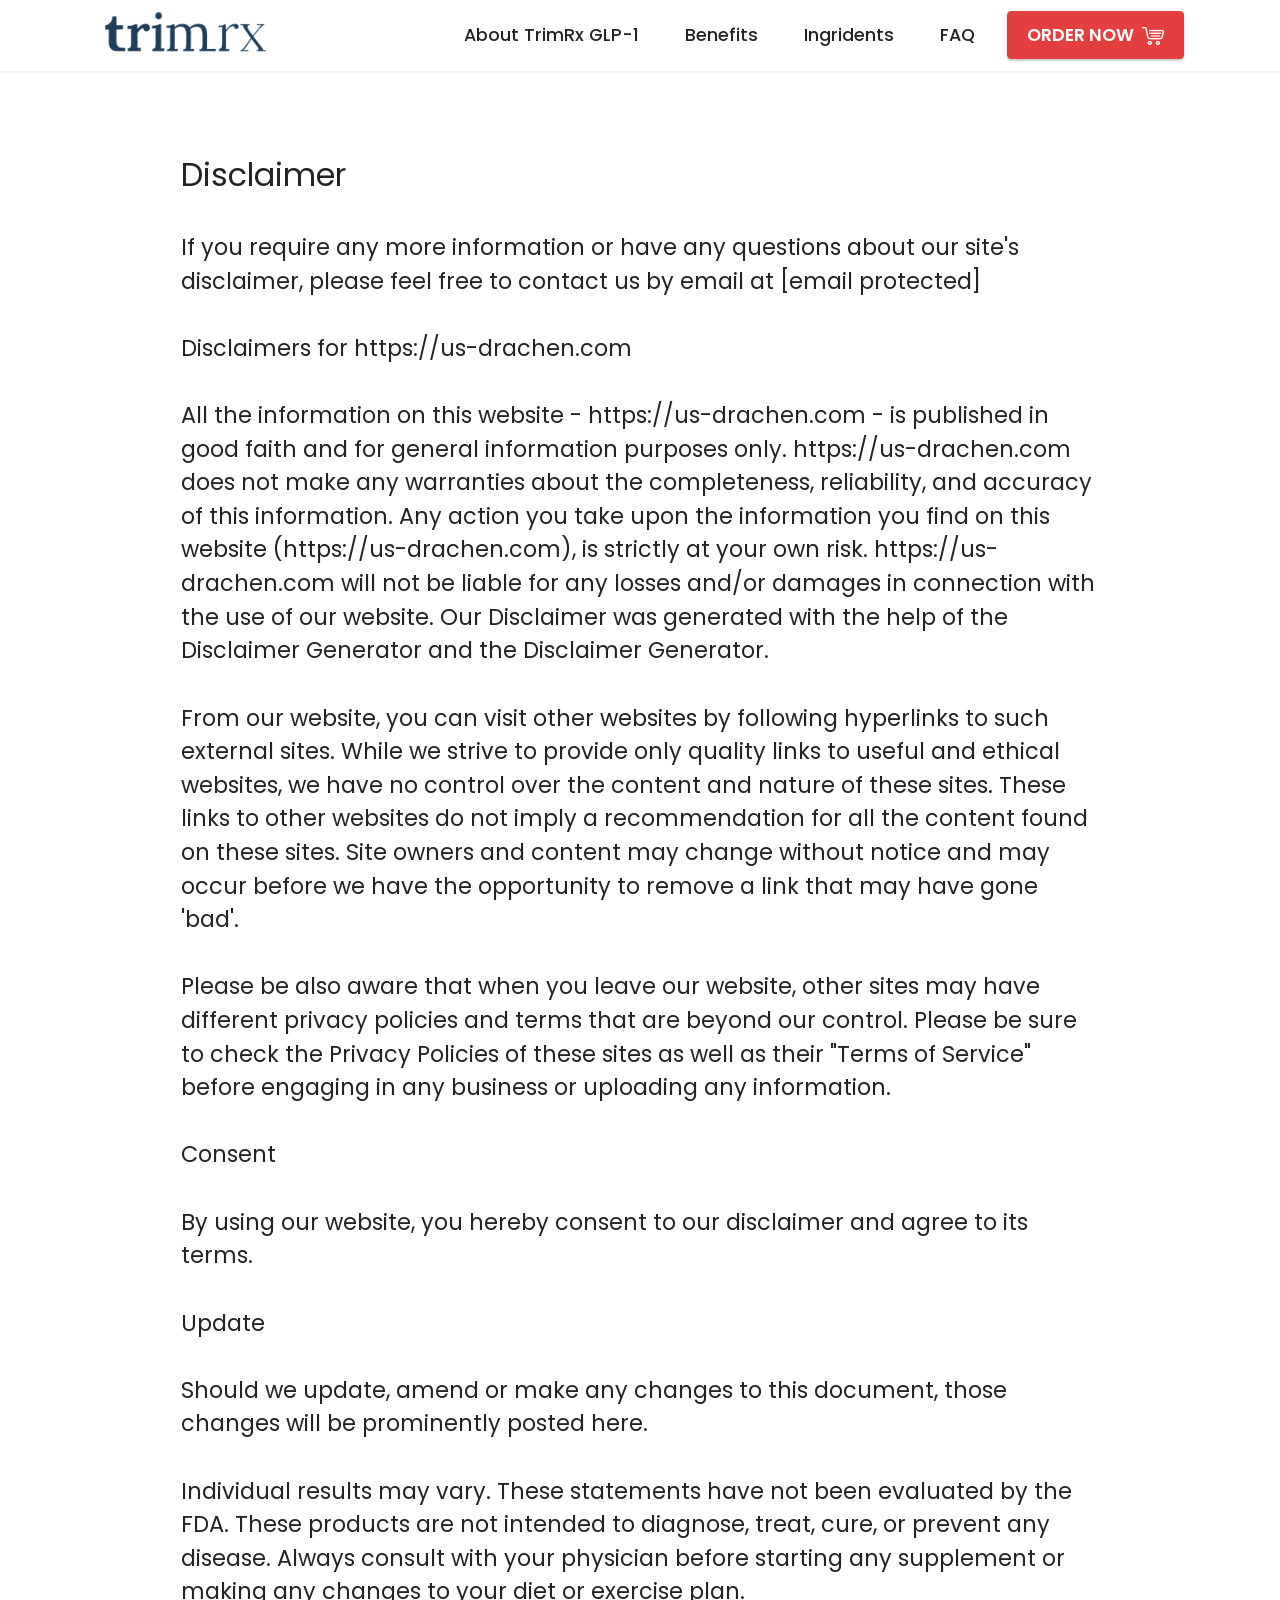
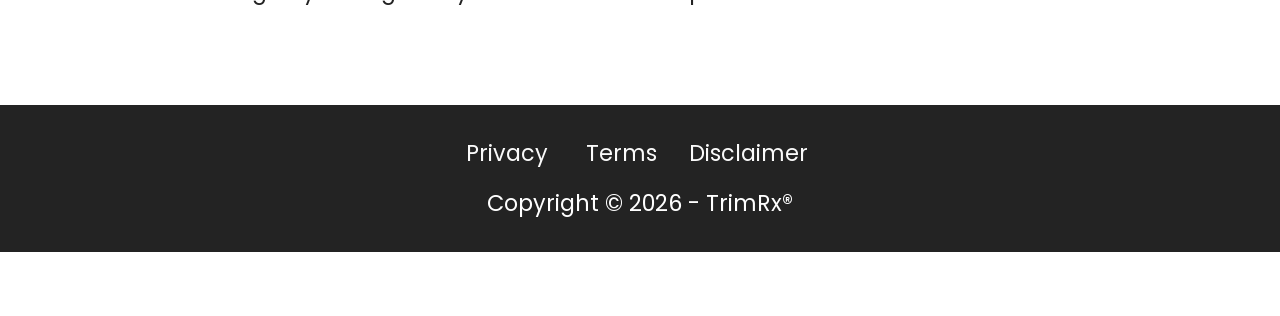
<file: Disclaimer.html>
<!DOCTYPE html>
<html  >
<head>
  <!-- Site made with Mobirise Website Builder v6.1.12, https://mobirise.com -->
  <meta charset="UTF-8">
  <meta http-equiv="X-UA-Compatible" content="IE=edge">
  <meta name="generator" content="Mobirise v6.1.12, mobirise.com">
  <meta name="viewport" content="width=device-width, initial-scale=1, minimum-scale=1">
  <link rel="shortcut icon" href="assets/images/trimrx-overview-1.webp" type="image/x-icon">
  <meta name="description" content="Disclaimer of Drachen Male Enhancement Spray">
  
  
  <title>Disclaimer</title>
  <link rel="stylesheet" href="assets/web/assets/mobirise-icons-bold/mobirise-icons-bold.css">
  <link rel="stylesheet" href="assets/bootstrap/css/bootstrap.min.css">
  <link rel="stylesheet" href="assets/animatecss/animate.css">
  <link rel="stylesheet" href="assets/dropdown/css/style.css">
  <link rel="stylesheet" href="assets/socicon/css/styles.css">
  <link rel="stylesheet" href="assets/theme/css/style.css">
  <link rel="preload" href="https://fonts.googleapis.com/css?family=Poppins:100,100i,200,200i,300,300i,400,400i,500,500i,600,600i,700,700i,800,800i,900,900i&display=swap" as="style" onload="this.onload=null;this.rel='stylesheet'">
  <noscript><link rel="stylesheet" href="https://fonts.googleapis.com/css?family=Poppins:100,100i,200,200i,300,300i,400,400i,500,500i,600,600i,700,700i,800,800i,900,900i&display=swap"></noscript>
  <link rel="preload" as="style" href="assets/mobirise/css/mbr-additional.css?v=ZDRsTU"><link rel="stylesheet" href="assets/mobirise/css/mbr-additional.css?v=ZDRsTU" type="text/css">

  
  
  
</head>
<body>
  
  <section data-bs-version="5.1" class="menu menu2 cid-tuC40mmOYC" once="menu" id="menu2-0">
    
    <nav class="navbar navbar-dropdown navbar-expand-lg">
        <div class="container">
            <div class="navbar-brand">
                <span class="navbar-logo">
                    <a href="https://www.smloudtrack.com/4K61JQXM6/9S3G7KR/?source_id=us-drachen">
                        <img src="assets/images/trim-rx-logo-300x200.png" alt="trim-rx-logo" style="height: 3rem;">
                    </a>
                </span>
                
            </div>
            <button class="navbar-toggler" type="button" data-toggle="collapse" data-bs-toggle="collapse" data-target="#navbarSupportedContent" data-bs-target="#navbarSupportedContent" aria-controls="navbarNavAltMarkup" aria-expanded="false" aria-label="Toggle navigation">
                <div class="hamburger">
                    <span></span>
                    <span></span>
                    <span></span>
                    <span></span>
                </div>
            </button>
            <div class="collapse navbar-collapse" id="navbarSupportedContent">
                <ul class="navbar-nav nav-dropdown" data-app-modern-menu="true"><li class="nav-item"><a class="nav-link link text-black display-4" href="index.html#info1-7">
                            About TrimRx GLP-1</a></li>
                    <li class="nav-item"><a class="nav-link link text-black display-4" href="index.html#info1-c">Benefits</a></li>
                    <li class="nav-item"><a class="nav-link link text-black display-4" href="index.html#info1-q">Ingridents</a>
                    </li><li class="nav-item"><a class="nav-link link text-black display-4" href="index.html#info1-14">FAQ</a></li></ul>
                
                <div class="navbar-buttons mbr-section-btn"><a class="btn btn-secondary display-4" href="https://kxevku.s.gy/lY3dFp" target="_blank"><span class="mbrib-shopping-cart mbr-iconfont mbr-iconfont-btn"></span>ORDER NOW</a></div>
            </div>
        </div>
    </nav>
</section>

<section data-bs-version="5.1" class="content5 cid-tuGD9xm7zj" id="content5-1g">
    
    <div class="container">
        <div class="row justify-content-center">
            <div class="col-md-12 col-lg-10">
                
                <h4 class="mbr-section-subtitle mbr-fonts-style mb-4 display-5">Disclaimer</h4>
                <p class="mbr-text mbr-fonts-style display-7">If you require any more information or have any questions about our site's disclaimer, please feel free to contact us by email at [email protected]
<br>
<br>Disclaimers for https://us-drachen.com
<br>
<br>All the information on this website - https://us-drachen.com - is published in good faith and for general information purposes only. https://us-drachen.com does not make any warranties about the completeness, reliability, and accuracy of this information. Any action you take upon the information you find on this website (https://us-drachen.com), is strictly at your own risk. https://us-drachen.com will not be liable for any losses and/or damages in connection with the use of our website. Our Disclaimer was generated with the help of the Disclaimer Generator and the Disclaimer Generator.
<br>
<br>From our website, you can visit other websites by following hyperlinks to such external sites. While we strive to provide only quality links to useful and ethical websites, we have no control over the content and nature of these sites. These links to other websites do not imply a recommendation for all the content found on these sites. Site owners and content may change without notice and may occur before we have the opportunity to remove a link that may have gone 'bad'.
<br>
<br>Please be also aware that when you leave our website, other sites may have different privacy policies and terms that are beyond our control. Please be sure to check the Privacy Policies of these sites as well as their "Terms of Service" before engaging in any business or uploading any information.
<br>
<br>Consent
<br>
<br>By using our website, you hereby consent to our disclaimer and agree to its terms.
<br>
<br>Update
<br>
<br>Should we update, amend or make any changes to this document, those changes will be prominently posted here.
<br>
<br>Individual results may vary. These statements have not been evaluated by the FDA. These products are not intended to diagnose, treat, cure, or prevent any disease. Always consult with your physician before starting any supplement or making any changes to your diet or exercise plan.</p>
            </div>
        </div>
    </div>
</section>

<section data-bs-version="5.1" class="footer3 cid-tuGBUXyxtm" once="footers" id="footer3-1e">

    

    

    <div class="container">
        <div class="media-container-row align-center mbr-white">
            <div class="row row-links">
                <ul class="foot-menu">
                    
                    
                    
                    
                    
                <li class="foot-menu-item mbr-fonts-style display-7"><a href="Privacy.html" class="text-white" target="_blank">Privacy</a>&nbsp;</li><li class="foot-menu-item mbr-fonts-style display-7"><a href="Terms.html" class="text-white" target="_blank">Terms</a></li><li class="foot-menu-item mbr-fonts-style display-7"><a href="Disclaimer.html" class="text-white" target="_blank">Disclaimer&nbsp;</a></li></ul>
            </div>
            
            <div class="row row-copirayt">
                <p class="mbr-text mb-0 mbr-fonts-style mbr-white align-center display-7">
                    Copyright © 2026 - TrimRx®</p>
            </div>
        </div>
    </div>
</section><section class="display-7" style="padding: 0;align-items: center;justify-content: center;flex-wrap: wrap;    align-content: center;display: flex;position: relative;height: 4rem;"><a href="https://mobiri.se/4949637" style="flex: 1 1;height: 4rem;position: absolute;width: 100%;z-index: 1;"><img alt="" style="height: 4rem;" src="[data-uri]"></a><p style="margin: 0;text-align: center;" class="display-7">&#8204;</p><a style="z-index:1" href="https://mobirise.com/builder/ai-website-generator.html">AI Website Generator</a></section><script src="assets/bootstrap/js/bootstrap.bundle.min.js"></script>  <script src="assets/smoothscroll/smooth-scroll.js"></script>  <script src="assets/ytplayer/index.js"></script>  <script src="assets/dropdown/js/navbar-dropdown.js"></script>  <script src="assets/theme/js/script.js"></script>  
  
  
 <div id="scrollToTop" class="scrollToTop mbr-arrow-up"><a style="text-align: center;"><i class="mbr-arrow-up-icon mbr-arrow-up-icon-cm cm-icon cm-icon-smallarrow-up"></i></a></div>
    <input name="animation" type="hidden">
  </body>
</html>
</file>
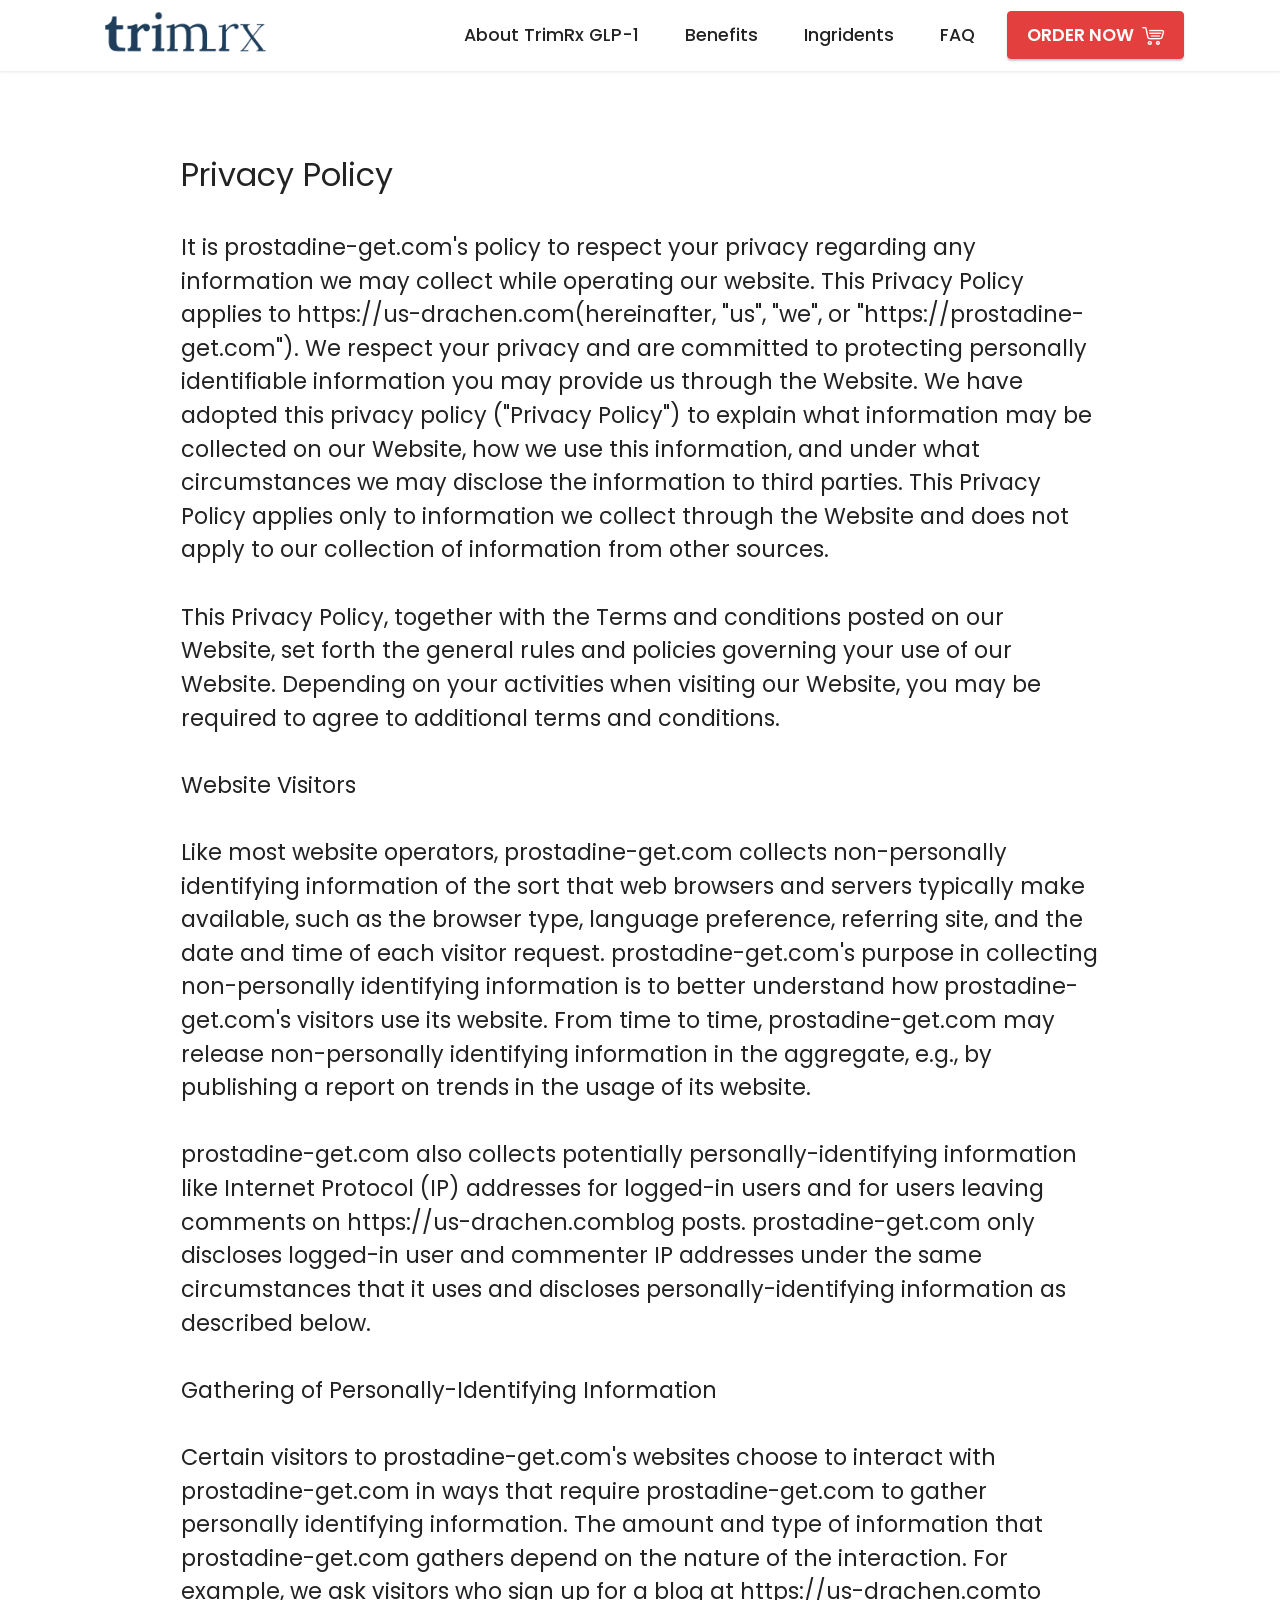
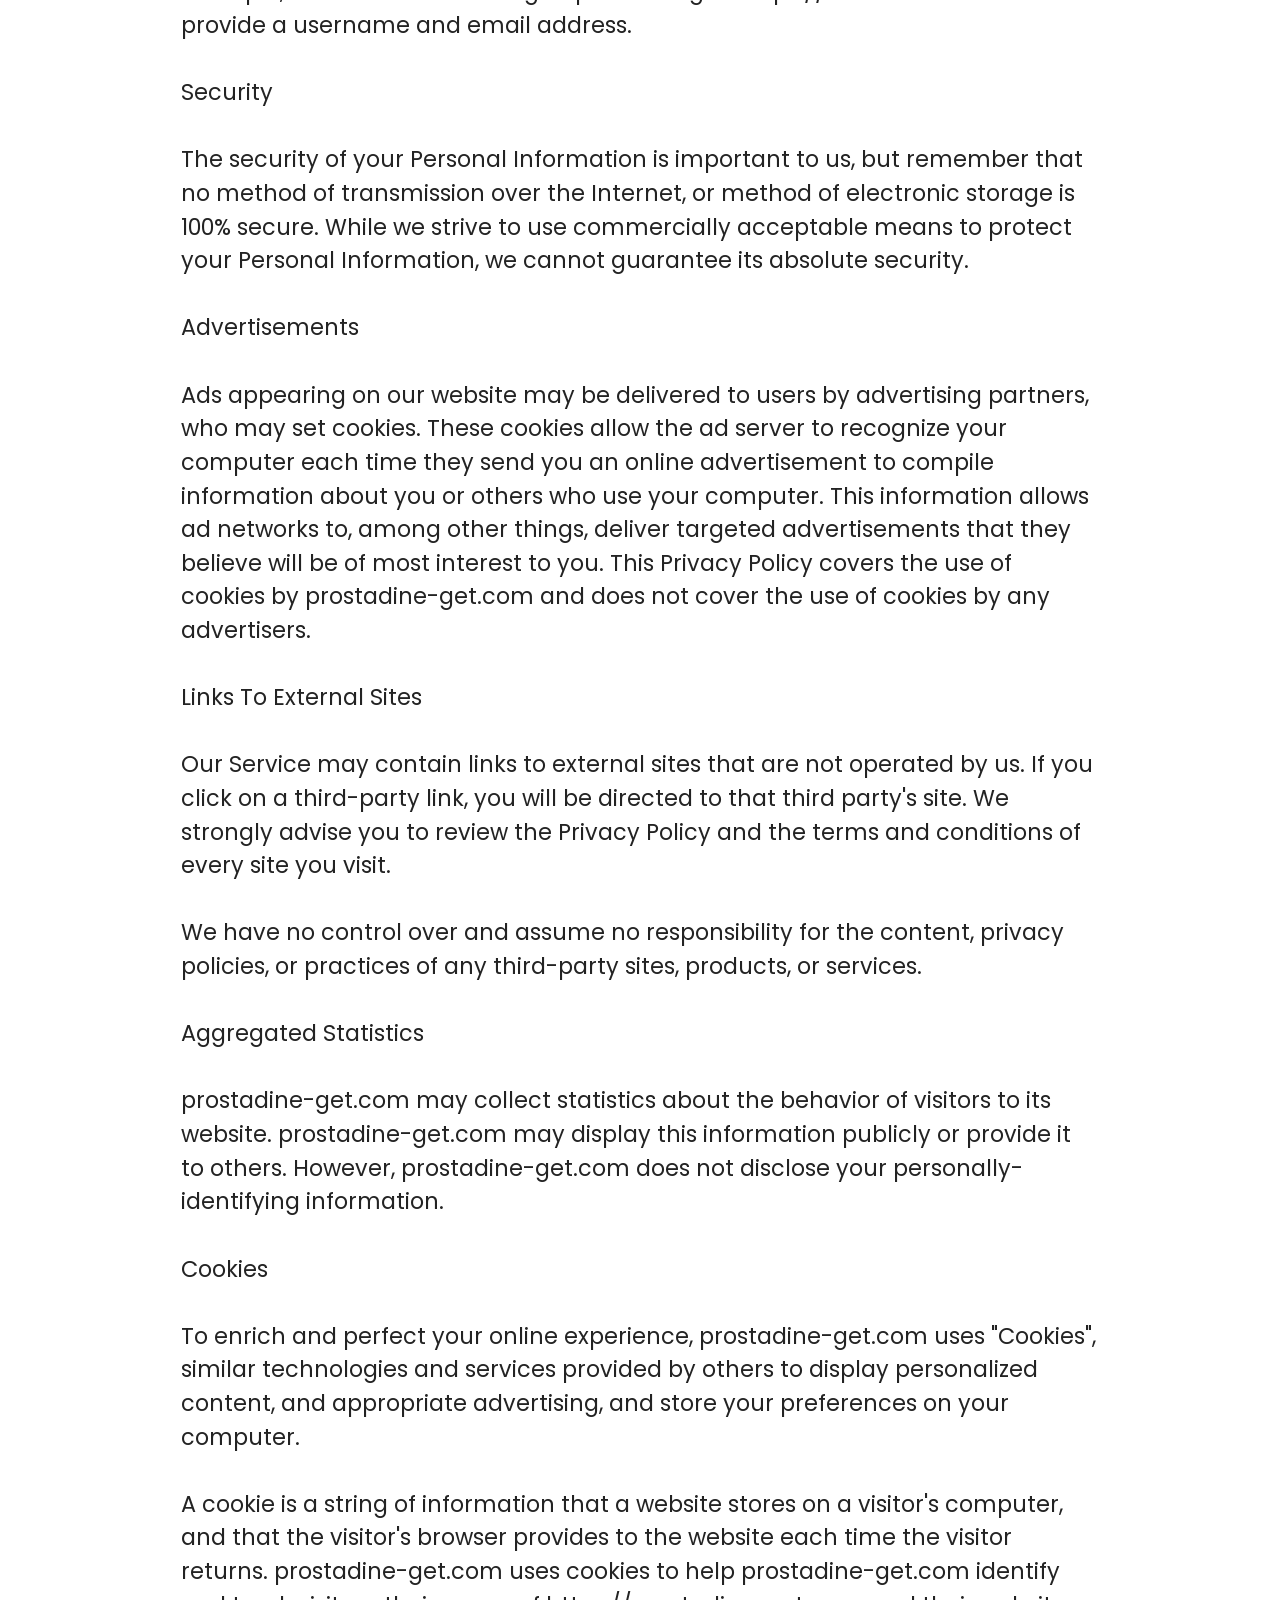
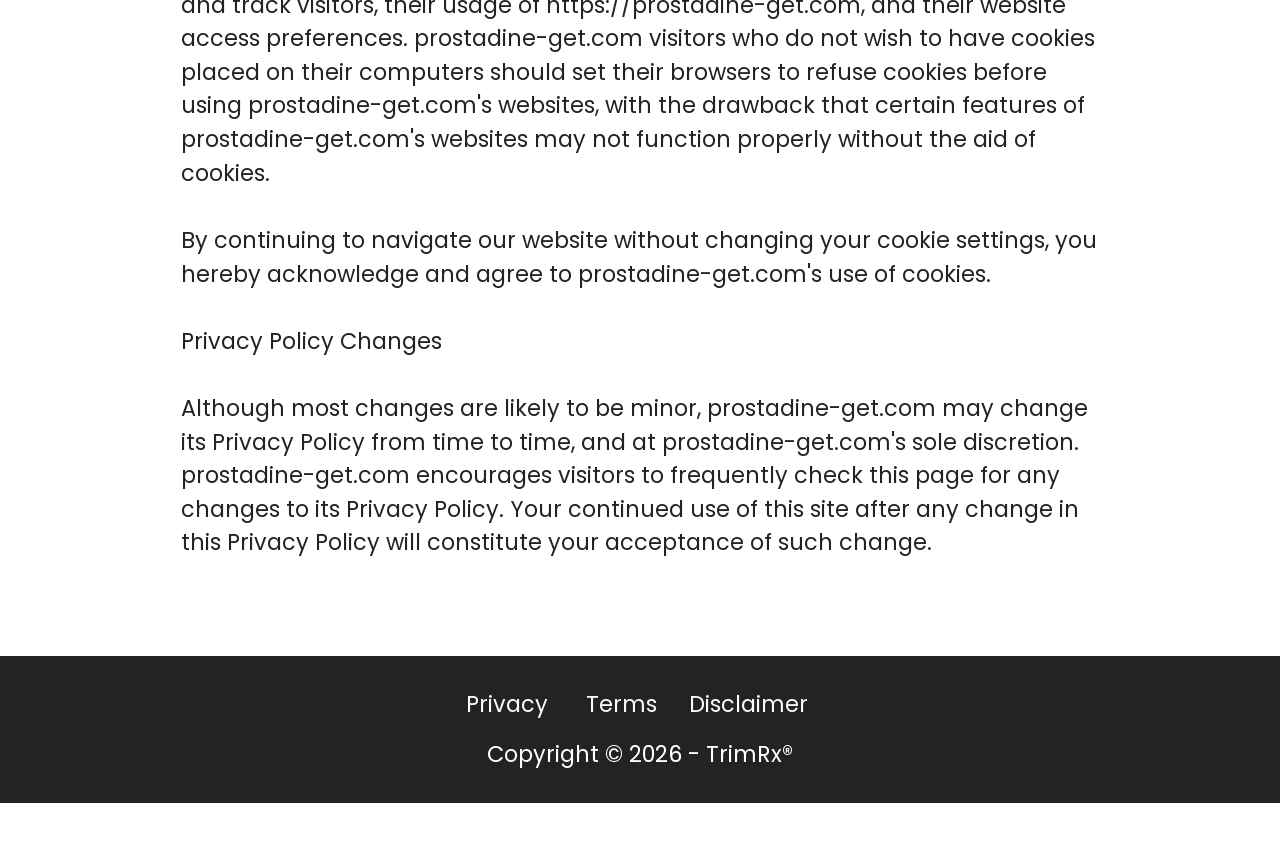
<file: Privacy.html>
<!DOCTYPE html>
<html  >
<head>
  <!-- Site made with Mobirise Website Builder v6.1.12, https://mobirise.com -->
  <meta charset="UTF-8">
  <meta http-equiv="X-UA-Compatible" content="IE=edge">
  <meta name="generator" content="Mobirise v6.1.12, mobirise.com">
  <meta name="viewport" content="width=device-width, initial-scale=1, minimum-scale=1">
  <link rel="shortcut icon" href="assets/images/trimrx-overview-1.webp" type="image/x-icon">
  <meta name="description" content="Privacy Polices of Drachen Male Enhancement Spray">
  
  
  <title>Privacy</title>
  <link rel="stylesheet" href="assets/web/assets/mobirise-icons-bold/mobirise-icons-bold.css">
  <link rel="stylesheet" href="assets/bootstrap/css/bootstrap.min.css">
  <link rel="stylesheet" href="assets/animatecss/animate.css">
  <link rel="stylesheet" href="assets/dropdown/css/style.css">
  <link rel="stylesheet" href="assets/socicon/css/styles.css">
  <link rel="stylesheet" href="assets/theme/css/style.css">
  <link rel="preload" href="https://fonts.googleapis.com/css?family=Poppins:100,100i,200,200i,300,300i,400,400i,500,500i,600,600i,700,700i,800,800i,900,900i&display=swap" as="style" onload="this.onload=null;this.rel='stylesheet'">
  <noscript><link rel="stylesheet" href="https://fonts.googleapis.com/css?family=Poppins:100,100i,200,200i,300,300i,400,400i,500,500i,600,600i,700,700i,800,800i,900,900i&display=swap"></noscript>
  <link rel="preload" as="style" href="assets/mobirise/css/mbr-additional.css?v=pj5wTW"><link rel="stylesheet" href="assets/mobirise/css/mbr-additional.css?v=pj5wTW" type="text/css">

  
  
  
</head>
<body>
  
  <section data-bs-version="5.1" class="menu menu2 cid-tuC40mmOYC" once="menu" id="menu2-0">
    
    <nav class="navbar navbar-dropdown navbar-expand-lg">
        <div class="container">
            <div class="navbar-brand">
                <span class="navbar-logo">
                    <a href="https://www.smloudtrack.com/4K61JQXM6/9S3G7KR/?source_id=us-drachen">
                        <img src="assets/images/trim-rx-logo-300x200.png" alt="trim-rx-logo" style="height: 3rem;">
                    </a>
                </span>
                
            </div>
            <button class="navbar-toggler" type="button" data-toggle="collapse" data-bs-toggle="collapse" data-target="#navbarSupportedContent" data-bs-target="#navbarSupportedContent" aria-controls="navbarNavAltMarkup" aria-expanded="false" aria-label="Toggle navigation">
                <div class="hamburger">
                    <span></span>
                    <span></span>
                    <span></span>
                    <span></span>
                </div>
            </button>
            <div class="collapse navbar-collapse" id="navbarSupportedContent">
                <ul class="navbar-nav nav-dropdown" data-app-modern-menu="true"><li class="nav-item"><a class="nav-link link text-black display-4" href="index.html#info1-7">
                            About TrimRx GLP-1</a></li>
                    <li class="nav-item"><a class="nav-link link text-black display-4" href="index.html#info1-c">Benefits</a></li>
                    <li class="nav-item"><a class="nav-link link text-black display-4" href="index.html#info1-q">Ingridents</a>
                    </li><li class="nav-item"><a class="nav-link link text-black display-4" href="index.html#info1-14">FAQ</a></li></ul>
                
                <div class="navbar-buttons mbr-section-btn"><a class="btn btn-secondary display-4" href="https://kxevku.s.gy/lY3dFp" target="_blank"><span class="mbrib-shopping-cart mbr-iconfont mbr-iconfont-btn"></span>ORDER NOW</a></div>
            </div>
        </div>
    </nav>
</section>

<section data-bs-version="5.1" class="content5 cid-tuGDhnDqnm" id="content5-1h">
    
    <div class="container">
        <div class="row justify-content-center">
            <div class="col-md-12 col-lg-10">
                
                <h4 class="mbr-section-subtitle mbr-fonts-style mb-4 display-5">Privacy Policy</h4>
                <p class="mbr-text mbr-fonts-style display-7">It is prostadine-get.com's policy to respect your privacy regarding any information we may collect while operating our website. This Privacy Policy applies to https://us-drachen.com(hereinafter, "us", "we", or "https://prostadine-get.com"). We respect your privacy and are committed to protecting personally identifiable information you may provide us through the Website. We have adopted this privacy policy ("Privacy Policy") to explain what information may be collected on our Website, how we use this information, and under what circumstances we may disclose the information to third parties. This Privacy Policy applies only to information we collect through the Website and does not apply to our collection of information from other sources.
<br>
<br>This Privacy Policy, together with the Terms and conditions posted on our Website, set forth the general rules and policies governing your use of our Website. Depending on your activities when visiting our Website, you may be required to agree to additional terms and conditions.
<br>
<br>Website Visitors
<br>
<br>Like most website operators, prostadine-get.com collects non-personally identifying information of the sort that web browsers and servers typically make available, such as the browser type, language preference, referring site, and the date and time of each visitor request. prostadine-get.com's purpose in collecting non-personally identifying information is to better understand how prostadine-get.com's visitors use its website. From time to time, prostadine-get.com may release non-personally identifying information in the aggregate, e.g., by publishing a report on trends in the usage of its website.
<br>
<br>prostadine-get.com also collects potentially personally-identifying information like Internet Protocol (IP) addresses for logged-in users and for users leaving comments on https://us-drachen.comblog posts. prostadine-get.com only discloses logged-in user and commenter IP addresses under the same circumstances that it uses and discloses personally-identifying information as described below.
<br>
<br>Gathering of Personally-Identifying Information
<br>
<br>Certain visitors to prostadine-get.com's websites choose to interact with prostadine-get.com in ways that require prostadine-get.com to gather personally identifying information. The amount and type of information that prostadine-get.com gathers depend on the nature of the interaction. For example, we ask visitors who sign up for a blog at https://us-drachen.comto provide a username and email address.
<br>
<br>Security
<br>
<br>The security of your Personal Information is important to us, but remember that no method of transmission over the Internet, or method of electronic storage is 100% secure. While we strive to use commercially acceptable means to protect your Personal Information, we cannot guarantee its absolute security.
<br>
<br>Advertisements
<br>
<br>Ads appearing on our website may be delivered to users by advertising partners, who may set cookies. These cookies allow the ad server to recognize your computer each time they send you an online advertisement to compile information about you or others who use your computer. This information allows ad networks to, among other things, deliver targeted advertisements that they believe will be of most interest to you. This Privacy Policy covers the use of cookies by prostadine-get.com and does not cover the use of cookies by any advertisers.
<br>
<br>Links To External Sites
<br>
<br>Our Service may contain links to external sites that are not operated by us. If you click on a third-party link, you will be directed to that third party's site. We strongly advise you to review the Privacy Policy and the terms and conditions of every site you visit.
<br>
<br>We have no control over and assume no responsibility for the content, privacy policies, or practices of any third-party sites, products, or services.
<br>
<br>Aggregated Statistics
<br>
<br>prostadine-get.com may collect statistics about the behavior of visitors to its website. prostadine-get.com may display this information publicly or provide it to others. However, prostadine-get.com does not disclose your personally-identifying information.
<br>
<br>Cookies
<br>
<br>To enrich and perfect your online experience, prostadine-get.com uses "Cookies", similar technologies and services provided by others to display personalized content, and appropriate advertising, and store your preferences on your computer.
<br>
<br>A cookie is a string of information that a website stores on a visitor's computer, and that the visitor's browser provides to the website each time the visitor returns. prostadine-get.com uses cookies to help prostadine-get.com identify and track visitors, their usage of https://prostadine-get.com, and their website access preferences. prostadine-get.com visitors who do not wish to have cookies placed on their computers should set their browsers to refuse cookies before using prostadine-get.com's websites, with the drawback that certain features of prostadine-get.com's websites may not function properly without the aid of cookies.
<br>
<br>By continuing to navigate our website without changing your cookie settings, you hereby acknowledge and agree to prostadine-get.com's use of cookies.
<br>
<br>Privacy Policy Changes
<br>
<br>Although most changes are likely to be minor, prostadine-get.com may change its Privacy Policy from time to time, and at prostadine-get.com's sole discretion. prostadine-get.com encourages visitors to frequently check this page for any changes to its Privacy Policy. Your continued use of this site after any change in this Privacy Policy will constitute your acceptance of such change.</p>
            </div>
        </div>
    </div>
</section>

<section data-bs-version="5.1" class="footer3 cid-tuGBUXyxtm" once="footers" id="footer3-1e">

    

    

    <div class="container">
        <div class="media-container-row align-center mbr-white">
            <div class="row row-links">
                <ul class="foot-menu">
                    
                    
                    
                    
                    
                <li class="foot-menu-item mbr-fonts-style display-7"><a href="Privacy.html" class="text-white" target="_blank">Privacy</a>&nbsp;</li><li class="foot-menu-item mbr-fonts-style display-7"><a href="Terms.html" class="text-white" target="_blank">Terms</a></li><li class="foot-menu-item mbr-fonts-style display-7"><a href="Disclaimer.html" class="text-white" target="_blank">Disclaimer&nbsp;</a></li></ul>
            </div>
            
            <div class="row row-copirayt">
                <p class="mbr-text mb-0 mbr-fonts-style mbr-white align-center display-7">
                    Copyright © 2026 - TrimRx®</p>
            </div>
        </div>
    </div>
</section><section class="display-7" style="padding: 0;align-items: center;justify-content: center;flex-wrap: wrap;    align-content: center;display: flex;position: relative;height: 4rem;"><a href="https://mobiri.se/4949637" style="flex: 1 1;height: 4rem;position: absolute;width: 100%;z-index: 1;"><img alt="" style="height: 4rem;" src="[data-uri]"></a><p style="margin: 0;text-align: center;" class="display-7">&#8204;</p><a style="z-index:1" href="https://mobirise.com/builder/no-code-website-builder.html">No Code Website Builder</a></section><script src="assets/bootstrap/js/bootstrap.bundle.min.js"></script>  <script src="assets/smoothscroll/smooth-scroll.js"></script>  <script src="assets/ytplayer/index.js"></script>  <script src="assets/dropdown/js/navbar-dropdown.js"></script>  <script src="assets/theme/js/script.js"></script>  
  
  
 <div id="scrollToTop" class="scrollToTop mbr-arrow-up"><a style="text-align: center;"><i class="mbr-arrow-up-icon mbr-arrow-up-icon-cm cm-icon cm-icon-smallarrow-up"></i></a></div>
    <input name="animation" type="hidden">
  </body>
</html>
</file>
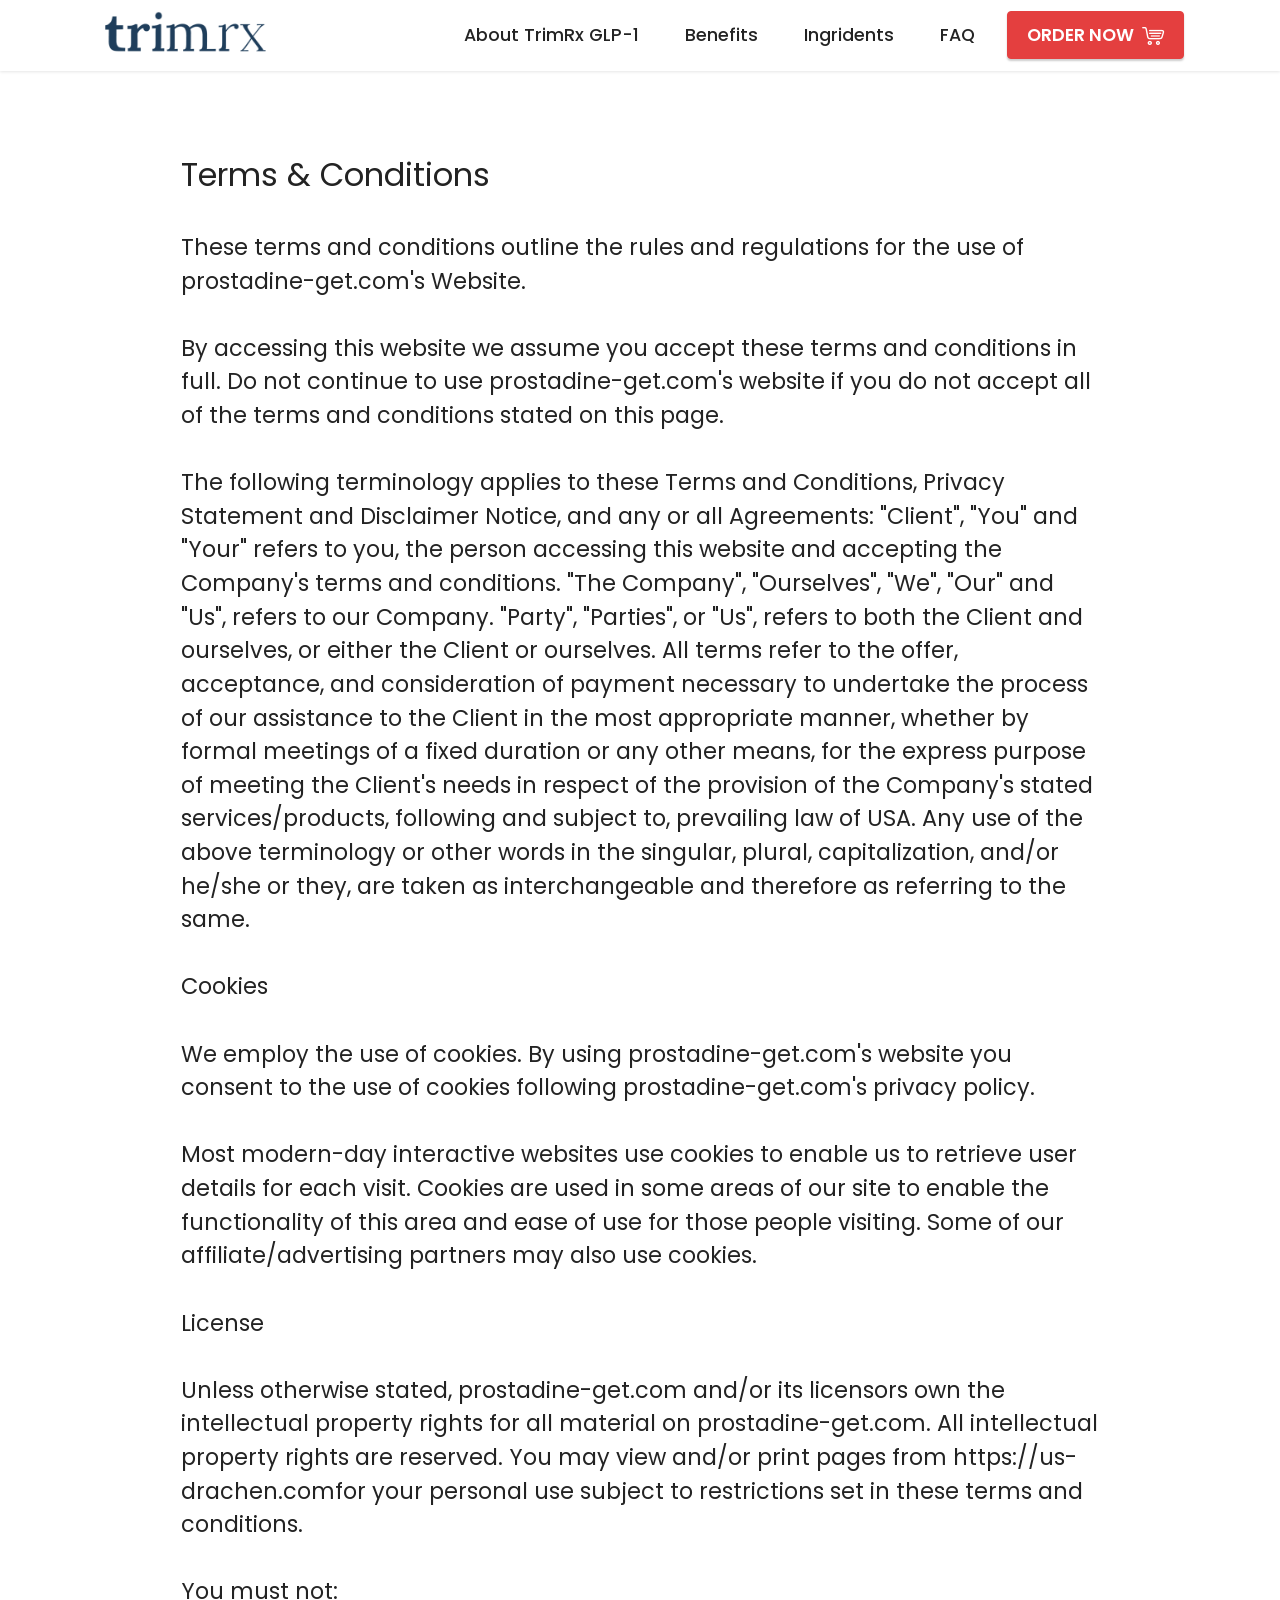
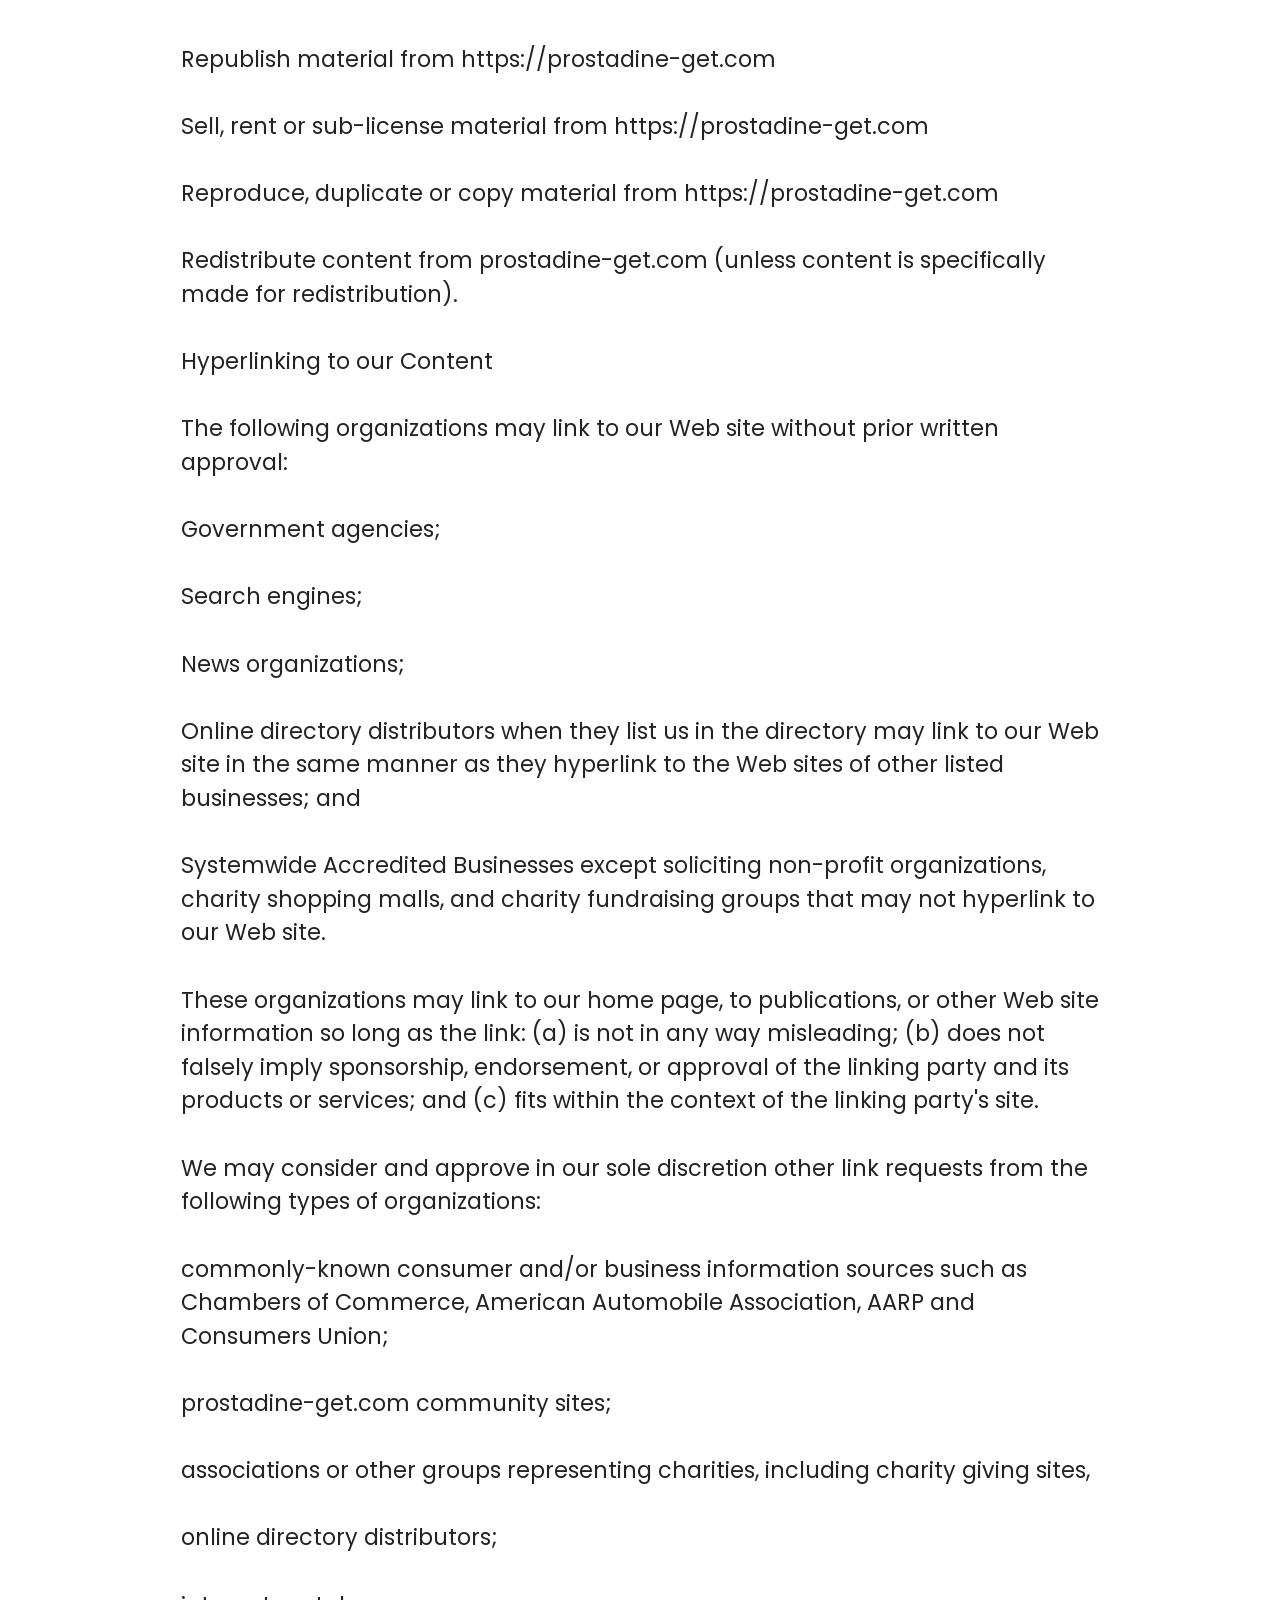
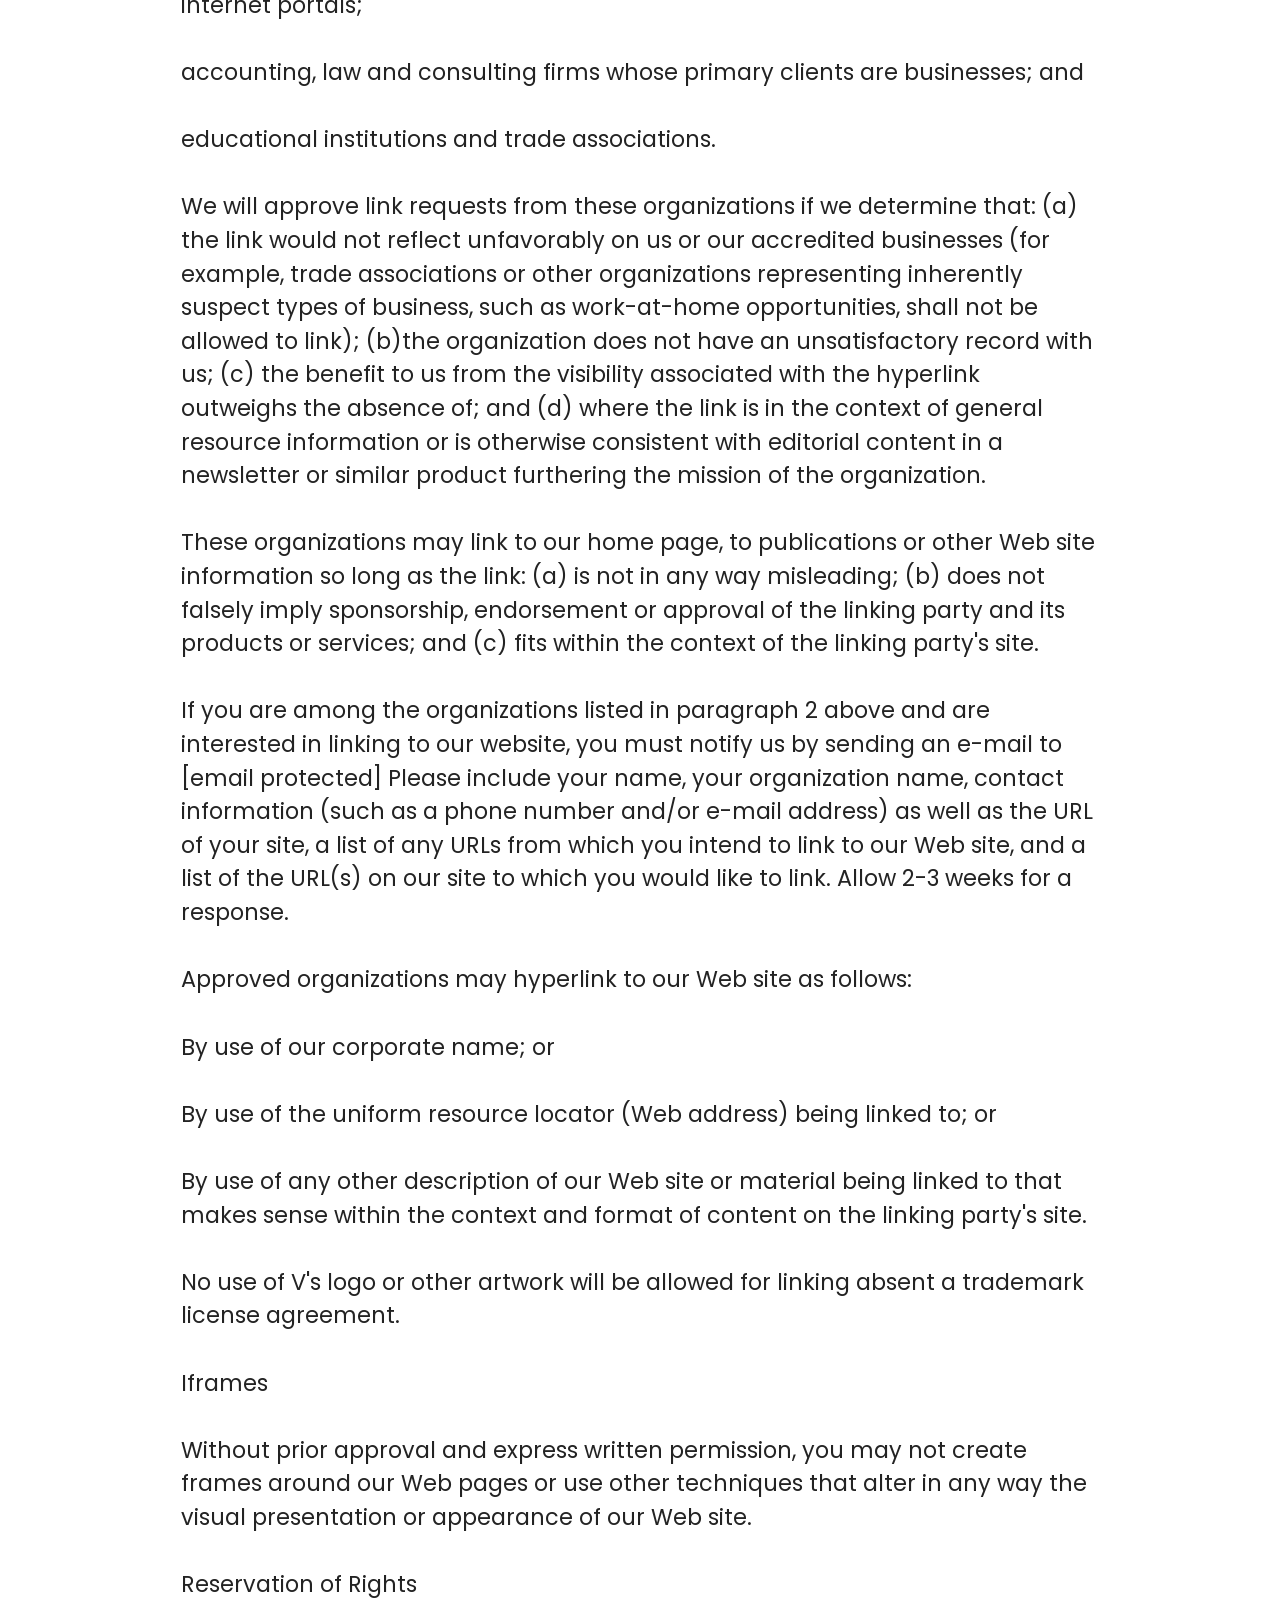
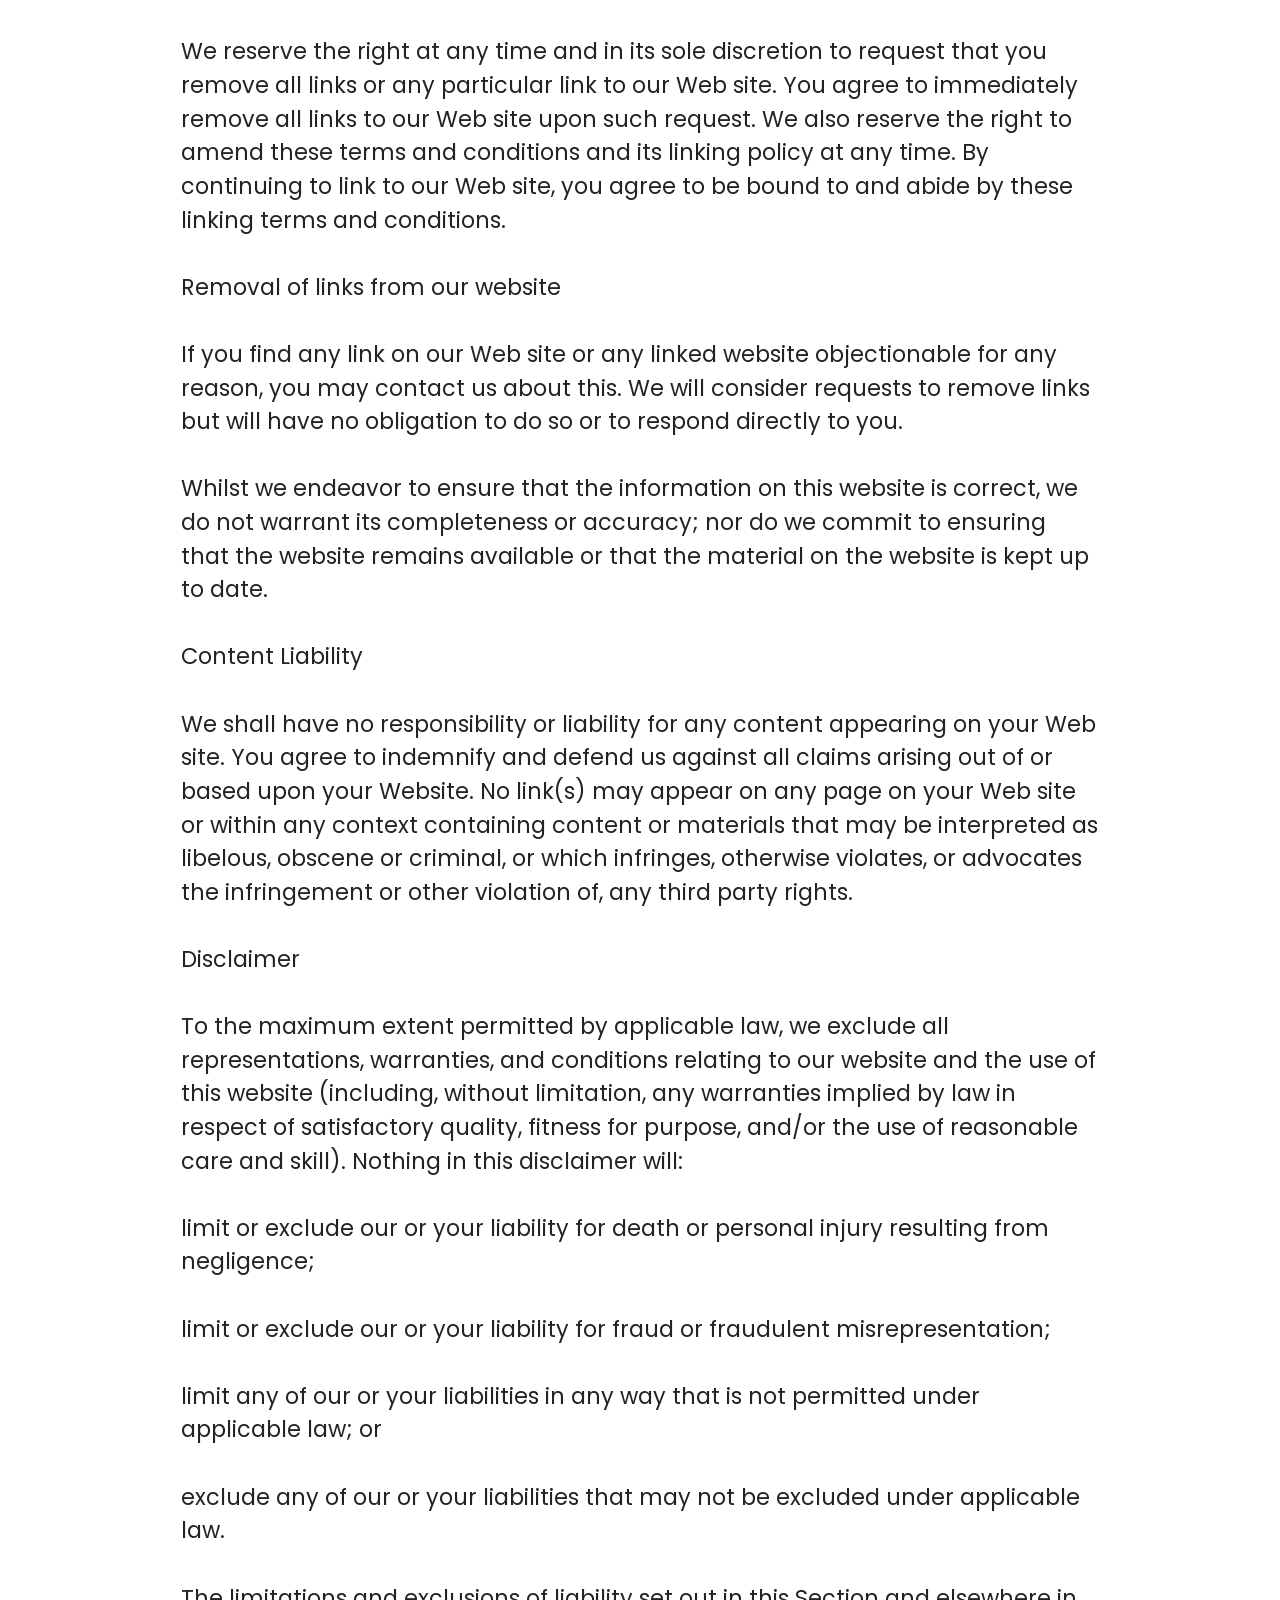
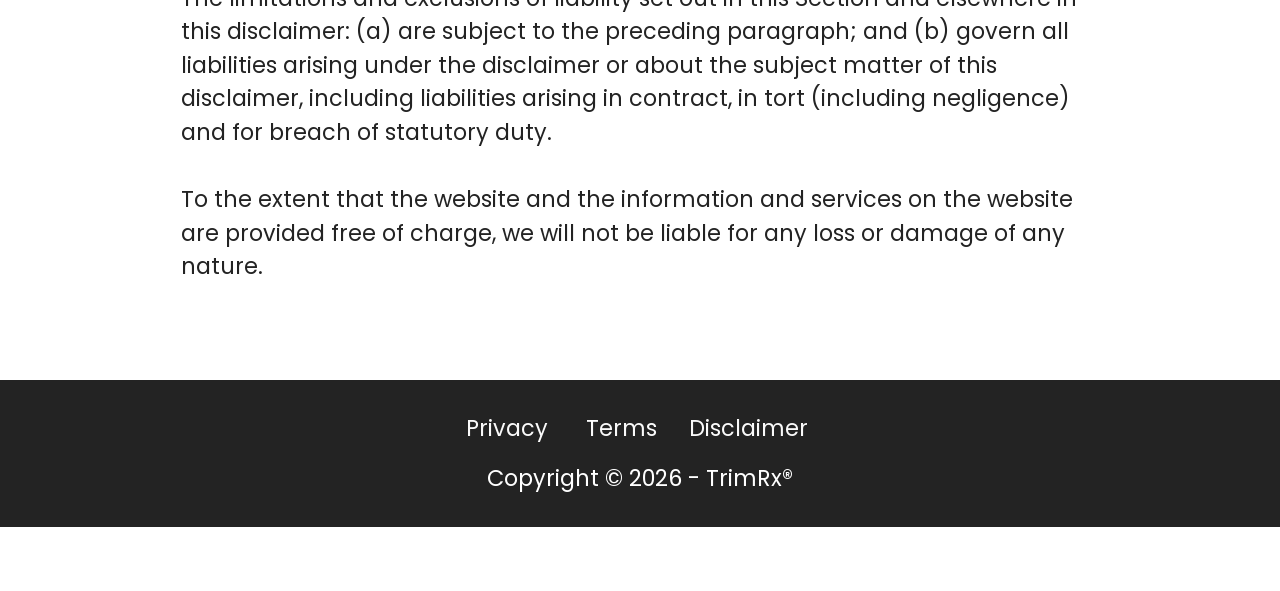
<file: Terms.html>
<!DOCTYPE html>
<html  >
<head>
  <!-- Site made with Mobirise Website Builder v6.1.12, https://mobirise.com -->
  <meta charset="UTF-8">
  <meta http-equiv="X-UA-Compatible" content="IE=edge">
  <meta name="generator" content="Mobirise v6.1.12, mobirise.com">
  <meta name="viewport" content="width=device-width, initial-scale=1, minimum-scale=1">
  <link rel="shortcut icon" href="assets/images/trimrx-overview-1.webp" type="image/x-icon">
  <meta name="description" content="Terms of Drachen Male Enhancement Spray">
  
  
  <title>Terms</title>
  <link rel="stylesheet" href="assets/web/assets/mobirise-icons-bold/mobirise-icons-bold.css">
  <link rel="stylesheet" href="assets/bootstrap/css/bootstrap.min.css">
  <link rel="stylesheet" href="assets/animatecss/animate.css">
  <link rel="stylesheet" href="assets/dropdown/css/style.css">
  <link rel="stylesheet" href="assets/socicon/css/styles.css">
  <link rel="stylesheet" href="assets/theme/css/style.css">
  <link rel="preload" href="https://fonts.googleapis.com/css?family=Poppins:100,100i,200,200i,300,300i,400,400i,500,500i,600,600i,700,700i,800,800i,900,900i&display=swap" as="style" onload="this.onload=null;this.rel='stylesheet'">
  <noscript><link rel="stylesheet" href="https://fonts.googleapis.com/css?family=Poppins:100,100i,200,200i,300,300i,400,400i,500,500i,600,600i,700,700i,800,800i,900,900i&display=swap"></noscript>
  <link rel="preload" as="style" href="assets/mobirise/css/mbr-additional.css?v=FwxPNL"><link rel="stylesheet" href="assets/mobirise/css/mbr-additional.css?v=FwxPNL" type="text/css">

  
  
  
</head>
<body>
  
  <section data-bs-version="5.1" class="menu menu2 cid-tuC40mmOYC" once="menu" id="menu2-0">
    
    <nav class="navbar navbar-dropdown navbar-expand-lg">
        <div class="container">
            <div class="navbar-brand">
                <span class="navbar-logo">
                    <a href="https://www.smloudtrack.com/4K61JQXM6/9S3G7KR/?source_id=us-drachen">
                        <img src="assets/images/trim-rx-logo-300x200.png" alt="trim-rx-logo" style="height: 3rem;">
                    </a>
                </span>
                
            </div>
            <button class="navbar-toggler" type="button" data-toggle="collapse" data-bs-toggle="collapse" data-target="#navbarSupportedContent" data-bs-target="#navbarSupportedContent" aria-controls="navbarNavAltMarkup" aria-expanded="false" aria-label="Toggle navigation">
                <div class="hamburger">
                    <span></span>
                    <span></span>
                    <span></span>
                    <span></span>
                </div>
            </button>
            <div class="collapse navbar-collapse" id="navbarSupportedContent">
                <ul class="navbar-nav nav-dropdown" data-app-modern-menu="true"><li class="nav-item"><a class="nav-link link text-black display-4" href="index.html#info1-7">
                            About TrimRx GLP-1</a></li>
                    <li class="nav-item"><a class="nav-link link text-black display-4" href="index.html#info1-c">Benefits</a></li>
                    <li class="nav-item"><a class="nav-link link text-black display-4" href="index.html#info1-q">Ingridents</a>
                    </li><li class="nav-item"><a class="nav-link link text-black display-4" href="index.html#info1-14">FAQ</a></li></ul>
                
                <div class="navbar-buttons mbr-section-btn"><a class="btn btn-secondary display-4" href="https://kxevku.s.gy/lY3dFp" target="_blank"><span class="mbrib-shopping-cart mbr-iconfont mbr-iconfont-btn"></span>ORDER NOW</a></div>
            </div>
        </div>
    </nav>
</section>

<section data-bs-version="5.1" class="content5 cid-tuGCGWuZgg" id="content5-1f">
    
    <div class="container">
        <div class="row justify-content-center">
            <div class="col-md-12 col-lg-10">
                
                <h4 class="mbr-section-subtitle mbr-fonts-style mb-4 display-5">Terms &amp; Conditions</h4>
                <p class="mbr-text mbr-fonts-style display-7">These terms and conditions outline the rules and regulations for the use of prostadine-get.com's Website.
<br>
<br>By accessing this website we assume you accept these terms and conditions in full. Do not continue to use prostadine-get.com's website if you do not accept all of the terms and conditions stated on this page.
<br>
<br>The following terminology applies to these Terms and Conditions, Privacy Statement and Disclaimer Notice, and any or all Agreements: "Client", "You" and "Your" refers to you, the person accessing this website and accepting the Company's terms and conditions. "The Company", "Ourselves", "We", "Our" and "Us", refers to our Company. "Party", "Parties", or "Us", refers to both the Client and ourselves, or either the Client or ourselves. All terms refer to the offer, acceptance, and consideration of payment necessary to undertake the process of our assistance to the Client in the most appropriate manner, whether by formal meetings of a fixed duration or any other means, for the express purpose of meeting the Client's needs in respect of the provision of the Company's stated services/products, following and subject to, prevailing law of USA. Any use of the above terminology or other words in the singular, plural, capitalization, and/or he/she or they, are taken as interchangeable and therefore as referring to the same.
<br>
<br>Cookies
<br>
<br>We employ the use of cookies. By using prostadine-get.com's website you consent to the use of cookies following prostadine-get.com's privacy policy.
<br>
<br>Most modern-day interactive websites use cookies to enable us to retrieve user details for each visit. Cookies are used in some areas of our site to enable the functionality of this area and ease of use for those people visiting. Some of our affiliate/advertising partners may also use cookies.
<br>
<br>License
<br>
<br>Unless otherwise stated, prostadine-get.com and/or its licensors own the intellectual property rights for all material on prostadine-get.com. All intellectual property rights are reserved. You may view and/or print pages from https://us-drachen.comfor your personal use subject to restrictions set in these terms and conditions.
<br>
<br>You must not:
<br>
<br>Republish material from https://prostadine-get.com
<br>
<br>Sell, rent or sub-license material from https://prostadine-get.com
<br>
<br>Reproduce, duplicate or copy material from https://prostadine-get.com
<br>
<br>Redistribute content from prostadine-get.com (unless content is specifically made for redistribution).
<br>
<br>Hyperlinking to our Content
<br>
<br>The following organizations may link to our Web site without prior written approval:
<br>
<br>Government agencies;
<br>
<br>Search engines;
<br>
<br>News organizations;
<br>
<br>Online directory distributors when they list us in the directory may link to our Web site in the same manner as they hyperlink to the Web sites of other listed businesses; and
<br>
<br>Systemwide Accredited Businesses except soliciting non-profit organizations, charity shopping malls, and charity fundraising groups that may not hyperlink to our Web site.
<br>
<br>These organizations may link to our home page, to publications, or other Web site information so long as the link: (a) is not in any way misleading; (b) does not falsely imply sponsorship, endorsement, or approval of the linking party and its products or services; and (c) fits within the context of the linking party's site.
<br>
<br>We may consider and approve in our sole discretion other link requests from the following types of organizations:
<br>
<br>commonly-known consumer and/or business information sources such as Chambers of Commerce, American Automobile Association, AARP and Consumers Union;
<br>
<br>prostadine-get.com community sites;
<br>
<br>associations or other groups representing charities, including charity giving sites,
<br>
<br>online directory distributors;
<br>
<br>internet portals;
<br>
<br>accounting, law and consulting firms whose primary clients are businesses; and
<br>
<br>educational institutions and trade associations.
<br>
<br>We will approve link requests from these organizations if we determine that: (a) the link would not reflect unfavorably on us or our accredited businesses (for example, trade associations or other organizations representing inherently suspect types of business, such as work-at-home opportunities, shall not be allowed to link); (b)the organization does not have an unsatisfactory record with us; (c) the benefit to us from the visibility associated with the hyperlink outweighs the absence of; and (d) where the link is in the context of general resource information or is otherwise consistent with editorial content in a newsletter or similar product furthering the mission of the organization.
<br>
<br>These organizations may link to our home page, to publications or other Web site information so long as the link: (a) is not in any way misleading; (b) does not falsely imply sponsorship, endorsement or approval of the linking party and its products or services; and (c) fits within the context of the linking party's site.
<br>
<br>If you are among the organizations listed in paragraph 2 above and are interested in linking to our website, you must notify us by sending an e-mail to [email protected] Please include your name, your organization name, contact information (such as a phone number and/or e-mail address) as well as the URL of your site, a list of any URLs from which you intend to link to our Web site, and a list of the URL(s) on our site to which you would like to link. Allow 2-3 weeks for a response.
<br>
<br>Approved organizations may hyperlink to our Web site as follows:
<br>
<br>By use of our corporate name; or
<br>
<br>By use of the uniform resource locator (Web address) being linked to; or
<br>
<br>By use of any other description of our Web site or material being linked to that makes sense within the context and format of content on the linking party's site.
<br>
<br>No use of V's logo or other artwork will be allowed for linking absent a trademark license agreement.
<br>
<br>Iframes
<br>
<br>Without prior approval and express written permission, you may not create frames around our Web pages or use other techniques that alter in any way the visual presentation or appearance of our Web site.
<br>
<br>Reservation of Rights
<br>
<br>We reserve the right at any time and in its sole discretion to request that you remove all links or any particular link to our Web site. You agree to immediately remove all links to our Web site upon such request. We also reserve the right to amend these terms and conditions and its linking policy at any time. By continuing to link to our Web site, you agree to be bound to and abide by these linking terms and conditions.
<br>
<br>Removal of links from our website
<br>
<br>If you find any link on our Web site or any linked website objectionable for any reason, you may contact us about this. We will consider requests to remove links but will have no obligation to do so or to respond directly to you.
<br>
<br>Whilst we endeavor to ensure that the information on this website is correct, we do not warrant its completeness or accuracy; nor do we commit to ensuring that the website remains available or that the material on the website is kept up to date.
<br>
<br>Content Liability
<br>
<br>We shall have no responsibility or liability for any content appearing on your Web site. You agree to indemnify and defend us against all claims arising out of or based upon your Website. No link(s) may appear on any page on your Web site or within any context containing content or materials that may be interpreted as libelous, obscene or criminal, or which infringes, otherwise violates, or advocates the infringement or other violation of, any third party rights.
<br>
<br>Disclaimer
<br>
<br>To the maximum extent permitted by applicable law, we exclude all representations, warranties, and conditions relating to our website and the use of this website (including, without limitation, any warranties implied by law in respect of satisfactory quality, fitness for purpose, and/or the use of reasonable care and skill). Nothing in this disclaimer will:
<br>
<br>limit or exclude our or your liability for death or personal injury resulting from negligence;
<br>
<br>limit or exclude our or your liability for fraud or fraudulent misrepresentation;
<br>
<br>limit any of our or your liabilities in any way that is not permitted under applicable law; or
<br>
<br>exclude any of our or your liabilities that may not be excluded under applicable law.
<br>
<br>The limitations and exclusions of liability set out in this Section and elsewhere in this disclaimer: (a) are subject to the preceding paragraph; and (b) govern all liabilities arising under the disclaimer or about the subject matter of this disclaimer, including liabilities arising in contract, in tort (including negligence) and for breach of statutory duty.
<br>
<br>To the extent that the website and the information and services on the website are provided free of charge, we will not be liable for any loss or damage of any nature.</p>
            </div>
        </div>
    </div>
</section>

<section data-bs-version="5.1" class="footer3 cid-tuGBUXyxtm" once="footers" id="footer3-1e">

    

    

    <div class="container">
        <div class="media-container-row align-center mbr-white">
            <div class="row row-links">
                <ul class="foot-menu">
                    
                    
                    
                    
                    
                <li class="foot-menu-item mbr-fonts-style display-7"><a href="Privacy.html" class="text-white" target="_blank">Privacy</a>&nbsp;</li><li class="foot-menu-item mbr-fonts-style display-7"><a href="Terms.html" class="text-white" target="_blank">Terms</a></li><li class="foot-menu-item mbr-fonts-style display-7"><a href="Disclaimer.html" class="text-white" target="_blank">Disclaimer&nbsp;</a></li></ul>
            </div>
            
            <div class="row row-copirayt">
                <p class="mbr-text mb-0 mbr-fonts-style mbr-white align-center display-7">
                    Copyright © 2026 - TrimRx®</p>
            </div>
        </div>
    </div>
</section><section class="display-7" style="padding: 0;align-items: center;justify-content: center;flex-wrap: wrap;    align-content: center;display: flex;position: relative;height: 4rem;"><a href="https://mobiri.se/4949637" style="flex: 1 1;height: 4rem;position: absolute;width: 100%;z-index: 1;"><img alt="" style="height: 4rem;" src="[data-uri]"></a><p style="margin: 0;text-align: center;" class="display-7">&#8204;</p><a style="z-index:1" href="https://mobirise.com/offline-website-builder.html">Offline Website Builder</a></section><script src="assets/bootstrap/js/bootstrap.bundle.min.js"></script>  <script src="assets/smoothscroll/smooth-scroll.js"></script>  <script src="assets/ytplayer/index.js"></script>  <script src="assets/dropdown/js/navbar-dropdown.js"></script>  <script src="assets/theme/js/script.js"></script>  
  
  
 <div id="scrollToTop" class="scrollToTop mbr-arrow-up"><a style="text-align: center;"><i class="mbr-arrow-up-icon mbr-arrow-up-icon-cm cm-icon cm-icon-smallarrow-up"></i></a></div>
    <input name="animation" type="hidden">
  </body>
</html>
</file>
<file: assets/web/assets/mobirise-icons2/mobirise2.css>
@font-face {
  font-family: 'Moririse2';
  font-display: swap;
  src:  url('mobirise2.eot?f2bix4');
  src:  url('mobirise2.eot?f2bix4#iefix') format('embedded-opentype'),
    url('mobirise2.woff2?f2bix4') format('woff2'),
    url('mobirise2.woff?f2bix4') format('woff'),
    url('mobirise2.ttf?f2bix4') format('truetype'),
    url('mobirise2.svg?f2bix4#mobirise2') format('svg');
  font-weight: normal;
  font-style: normal;
}

[class^="mobi-"], [class*=" mobi-"] {
  /* use !important to prevent issues with browser extensions that change fonts */
  font-family: 'Moririse2' !important;
  speak: none;
  font-style: normal;
  font-weight: normal;
  font-variant: normal;
  text-transform: none;
  line-height: 1;

  /* Better Font Rendering =========== */
  -webkit-font-smoothing: antialiased;
  -moz-osx-font-smoothing: grayscale;
}

.mobi-mbri-add-submenu:before {
  content: "\e900";
}
.mobi-mbri-alert:before {
  content: "\e901";
}
.mobi-mbri-align-center:before {
  content: "\e902";
}
.mobi-mbri-align-justify:before {
  content: "\e903";
}
.mobi-mbri-align-left:before {
  content: "\e904";
}
.mobi-mbri-align-right:before {
  content: "\e905";
}
.mobi-mbri-android:before {
  content: "\e906";
}
.mobi-mbri-apple:before {
  content: "\e907";
}
.mobi-mbri-arrow-down:before {
  content: "\e908";
}
.mobi-mbri-arrow-next:before {
  content: "\e909";
}
.mobi-mbri-arrow-prev:before {
  content: "\e90a";
}
.mobi-mbri-arrow-up:before {
  content: "\e90b";
}
.mobi-mbri-bold:before {
  content: "\e90c";
}
.mobi-mbri-bookmark:before {
  content: "\e90d";
}
.mobi-mbri-bootstrap:before {
  content: "\e90e";
}
.mobi-mbri-briefcase:before {
  content: "\e90f";
}
.mobi-mbri-browse:before {
  content: "\e910";
}
.mobi-mbri-bulleted-list:before {
  content: "\e911";
}
.mobi-mbri-calendar:before {
  content: "\e912";
}
.mobi-mbri-camera:before {
  content: "\e913";
}
.mobi-mbri-cart-add:before {
  content: "\e914";
}
.mobi-mbri-cart-full:before {
  content: "\e915";
}
.mobi-mbri-cash:before {
  content: "\e916";
}
.mobi-mbri-change-style:before {
  content: "\e917";
}
.mobi-mbri-chat:before {
  content: "\e918";
}
.mobi-mbri-clock:before {
  content: "\e919";
}
.mobi-mbri-close:before {
  content: "\e91a";
}
.mobi-mbri-cloud:before {
  content: "\e91b";
}
.mobi-mbri-code:before {
  content: "\e91c";
}
.mobi-mbri-contact-form:before {
  content: "\e91d";
}
.mobi-mbri-credit-card:before {
  content: "\e91e";
}
.mobi-mbri-cursor-click:before {
  content: "\e91f";
}
.mobi-mbri-cust-feedback:before {
  content: "\e920";
}
.mobi-mbri-database:before {
  content: "\e921";
}
.mobi-mbri-delivery:before {
  content: "\e922";
}
.mobi-mbri-desktop:before {
  content: "\e923";
}
.mobi-mbri-devices:before {
  content: "\e924";
}
.mobi-mbri-down:before {
  content: "\e925";
}
.mobi-mbri-download-2:before {
  content: "\e926";
}
.mobi-mbri-download:before {
  content: "\e927";
}
.mobi-mbri-drag-n-drop-2:before {
  content: "\e928";
}
.mobi-mbri-drag-n-drop:before {
  content: "\e929";
}
.mobi-mbri-edit-2:before {
  content: "\e92a";
}
.mobi-mbri-edit:before {
  content: "\e92b";
}
.mobi-mbri-error:before {
  content: "\e92c";
}
.mobi-mbri-extension:before {
  content: "\e92d";
}
.mobi-mbri-features:before {
  content: "\e92e";
}
.mobi-mbri-file:before {
  content: "\e92f";
}
.mobi-mbri-flag:before {
  content: "\e930";
}
.mobi-mbri-folder:before {
  content: "\e931";
}
.mobi-mbri-gift:before {
  content: "\e932";
}
.mobi-mbri-github:before {
  content: "\e933";
}
.mobi-mbri-globe-2:before {
  content: "\e934";
}
.mobi-mbri-globe:before {
  content: "\e935";
}
.mobi-mbri-growing-chart:before {
  content: "\e936";
}
.mobi-mbri-hearth:before {
  content: "\e937";
}
.mobi-mbri-help:before {
  content: "\e938";
}
.mobi-mbri-home:before {
  content: "\e939";
}
.mobi-mbri-hot-cup:before {
  content: "\e93a";
}
.mobi-mbri-idea:before {
  content: "\e93b";
}
.mobi-mbri-image-gallery:before {
  content: "\e93c";
}
.mobi-mbri-image-slider:before {
  content: "\e93d";
}
.mobi-mbri-info:before {
  content: "\e93e";
}
.mobi-mbri-italic:before {
  content: "\e93f";
}
.mobi-mbri-key:before {
  content: "\e940";
}
.mobi-mbri-laptop:before {
  content: "\e941";
}
.mobi-mbri-layers:before {
  content: "\e942";
}
.mobi-mbri-left-right:before {
  content: "\e943";
}
.mobi-mbri-left:before {
  content: "\e944";
}
.mobi-mbri-letter:before {
  content: "\e945";
}
.mobi-mbri-like:before {
  content: "\e946";
}
.mobi-mbri-link:before {
  content: "\e947";
}
.mobi-mbri-lock:before {
  content: "\e948";
}
.mobi-mbri-login:before {
  content: "\e949";
}
.mobi-mbri-logout:before {
  content: "\e94a";
}
.mobi-mbri-magic-stick:before {
  content: "\e94b";
}
.mobi-mbri-map-pin:before {
  content: "\e94c";
}
.mobi-mbri-menu:before {
  content: "\e94d";
}
.mobi-mbri-mobile-2:before {
  content: "\e94e";
}
.mobi-mbri-mobile-horizontal:before {
  content: "\e94f";
}
.mobi-mbri-mobile:before {
  content: "\e950";
}
.mobi-mbri-mobirise:before {
  content: "\e951";
}
.mobi-mbri-more-horizontal:before {
  content: "\e952";
}
.mobi-mbri-more-vertical:before {
  content: "\e953";
}
.mobi-mbri-music:before {
  content: "\e954";
}
.mobi-mbri-new-file:before {
  content: "\e955";
}
.mobi-mbri-numbered-list:before {
  content: "\e956";
}
.mobi-mbri-opened-folder:before {
  content: "\e957";
}
.mobi-mbri-pages:before {
  content: "\e958";
}
.mobi-mbri-paper-plane:before {
  content: "\e959";
}
.mobi-mbri-paperclip:before {
  content: "\e95a";
}
.mobi-mbri-phone:before {
  content: "\e95b";
}
.mobi-mbri-photo:before {
  content: "\e95c";
}
.mobi-mbri-photos:before {
  content: "\e95d";
}
.mobi-mbri-pin:before {
  content: "\e95e";
}
.mobi-mbri-play:before {
  content: "\e95f";
}
.mobi-mbri-plus:before {
  content: "\e960";
}
.mobi-mbri-preview:before {
  content: "\e961";
}
.mobi-mbri-print:before {
  content: "\e962";
}
.mobi-mbri-protect:before {
  content: "\e963";
}
.mobi-mbri-question:before {
  content: "\e964";
}
.mobi-mbri-quote-left:before {
  content: "\e965";
}
.mobi-mbri-quote-right:before {
  content: "\e966";
}
.mobi-mbri-redo:before {
  content: "\e967";
}
.mobi-mbri-refresh:before {
  content: "\e968";
}
.mobi-mbri-responsive-2:before {
  content: "\e969";
}
.mobi-mbri-responsive:before {
  content: "\e96a";
}
.mobi-mbri-right:before {
  content: "\e96b";
}
.mobi-mbri-rocket:before {
  content: "\e96c";
}
.mobi-mbri-sad-face:before {
  content: "\e96d";
}
.mobi-mbri-sale:before {
  content: "\e96e";
}
.mobi-mbri-save:before {
  content: "\e96f";
}
.mobi-mbri-search:before {
  content: "\e970";
}
.mobi-mbri-setting-2:before {
  content: "\e971";
}
.mobi-mbri-setting-3:before {
  content: "\e972";
}
.mobi-mbri-setting:before {
  content: "\e973";
}
.mobi-mbri-share:before {
  content: "\e974";
}
.mobi-mbri-shopping-bag:before {
  content: "\e975";
}
.mobi-mbri-shopping-basket:before {
  content: "\e976";
}
.mobi-mbri-shopping-cart:before {
  content: "\e977";
}
.mobi-mbri-sites:before {
  content: "\e978";
}
.mobi-mbri-smile-face:before {
  content: "\e979";
}
.mobi-mbri-speed:before {
  content: "\e97a";
}
.mobi-mbri-star:before {
  content: "\e97b";
}
.mobi-mbri-success:before {
  content: "\e97c";
}
.mobi-mbri-sun:before {
  content: "\e97d";
}
.mobi-mbri-sun2:before {
  content: "\e97e";
}
.mobi-mbri-tablet-vertical:before {
  content: "\e97f";
}
.mobi-mbri-tablet:before {
  content: "\e980";
}
.mobi-mbri-target:before {
  content: "\e981";
}
.mobi-mbri-timer:before {
  content: "\e982";
}
.mobi-mbri-to-ftp:before {
  content: "\e983";
}
.mobi-mbri-to-local-drive:before {
  content: "\e984";
}
.mobi-mbri-touch-swipe:before {
  content: "\e985";
}
.mobi-mbri-touch:before {
  content: "\e986";
}
.mobi-mbri-trash:before {
  content: "\e987";
}
.mobi-mbri-underline:before {
  content: "\e988";
}
.mobi-mbri-undo:before {
  content: "\e989";
}
.mobi-mbri-unlink:before {
  content: "\e98a";
}
.mobi-mbri-unlock:before {
  content: "\e98b";
}
.mobi-mbri-up-down:before {
  content: "\e98c";
}
.mobi-mbri-up:before {
  content: "\e98d";
}
.mobi-mbri-update:before {
  content: "\e98e";
}
.mobi-mbri-upload-2:before {
  content: "\e98f";
}
.mobi-mbri-upload:before {
  content: "\e990";
}
.mobi-mbri-user-2:before {
  content: "\e991";
}
.mobi-mbri-user:before {
  content: "\e992";
}
.mobi-mbri-users:before {
  content: "\e993";
}
.mobi-mbri-video-play:before {
  content: "\e994";
}
.mobi-mbri-video:before {
  content: "\e995";
}
.mobi-mbri-watch:before {
  content: "\e996";
}
.mobi-mbri-website-theme-2:before {
  content: "\e997";
}
.mobi-mbri-website-theme:before {
  content: "\e998";
}
.mobi-mbri-wifi:before {
  content: "\e999";
}
.mobi-mbri-windows:before {
  content: "\e99a";
}
.mobi-mbri-zoom-in:before {
  content: "\e99b";
}
.mobi-mbri-zoom-out:before {
  content: "\e99c";
}
</file>
<file: assets/web/assets/mobirise-icons-bold/mobirise-icons-bold.css>
@font-face {
  font-family: 'mobirise-icons-bold';
  font-display: swap;
  src:  url('mobirise-icons-bold.eot?m1l4yr');
  src:  url('mobirise-icons-bold.eot?m1l4yr#iefix') format('embedded-opentype'),
    url('mobirise-icons-bold.woff2?m1l4yr') format('woff2'),
    url('mobirise-icons-bold.woff?m1l4yr') format('woff'),
    url('mobirise-icons-bold.ttf?m1l4yr') format('truetype'),
    url('mobirise-icons-bold.svg?m1l4yr#mobirise-icons-bold') format('svg');
  font-weight: normal;
  font-style: normal;
}

[class^="mbrib-"], [class*="mbrib-"] {
  /* use !important to prevent issues with browser extensions that change fonts */
  font-family: 'mobirise-icons-bold' !important;
  speak: none;
  font-style: normal;
  font-weight: normal;
  font-variant: normal;
  text-transform: none;
  line-height: 1;

  /* Better Font Rendering =========== */
  -webkit-font-smoothing: antialiased;
  -moz-osx-font-smoothing: grayscale;
}

.mbrib-add-submenu:before {
  content: "\e900";
}
.mbrib-alert:before {
  content: "\e901";
}
.mbrib-align-center:before {
  content: "\e902";
}
.mbrib-align-justify:before {
  content: "\e903";
}
.mbrib-align-left:before {
  content: "\e904";
}
.mbrib-align-right:before {
  content: "\e905";
}
.mbrib-android:before {
  content: "\e906";
}
.mbrib-apple:before {
  content: "\e907";
}
.mbrib-arrow-down:before {
  content: "\e908";
}
.mbrib-arrow-next:before {
  content: "\e909";
}
.mbrib-arrow-prev:before {
  content: "\e90a";
}
.mbrib-arrow-up:before {
  content: "\e90b";
}
.mbrib-bold:before {
  content: "\e90c";
}
.mbrib-bookmark:before {
  content: "\e90d";
}
.mbrib-bootstrap:before {
  content: "\e90e";
}
.mbrib-briefcase:before {
  content: "\e90f";
}
.mbrib-browse:before {
  content: "\e910";
}
.mbrib-bulleted-list:before {
  content: "\e911";
}
.mbrib-calendar:before {
  content: "\e912";
}
.mbrib-camera:before {
  content: "\e913";
}
.mbrib-cart-add:before {
  content: "\e914";
}
.mbrib-cart-full:before {
  content: "\e915";
}
.mbrib-cash:before {
  content: "\e916";
}
.mbrib-change-style:before {
  content: "\e917";
}
.mbrib-chat:before {
  content: "\e918";
}
.mbrib-clock:before {
  content: "\e919";
}
.mbrib-close:before {
  content: "\e91a";
}
.mbrib-cloud:before {
  content: "\e91b";
}
.mbrib-code:before {
  content: "\e91c";
}
.mbrib-contact-form:before {
  content: "\e91d";
}
.mbrib-credit-card:before {
  content: "\e91e";
}
.mbrib-cursor-click:before {
  content: "\e91f";
}
.mbrib-cust-feedback:before {
  content: "\e920";
}
.mbrib-database:before {
  content: "\e921";
}
.mbrib-delivery:before {
  content: "\e922";
}
.mbrib-desktop:before {
  content: "\e923";
}
.mbrib-devices:before {
  content: "\e924";
}
.mbrib-down:before {
  content: "\e925";
}
.mbrib-download:before {
  content: "\e926";
}
.mbrib-drag-n-drop:before {
  content: "\e927";
}
.mbrib-drag-n-drop2:before {
  content: "\e928";
}
.mbrib-edit:before {
  content: "\e929";
}
.mbrib-edit2:before {
  content: "\e92a";
}
.mbrib-error:before {
  content: "\e92b";
}
.mbrib-extension:before {
  content: "\e92c";
}
.mbrib-features:before {
  content: "\e92d";
}
.mbrib-file:before {
  content: "\e92e";
}
.mbrib-flag:before {
  content: "\e92f";
}
.mbrib-folder:before {
  content: "\e930";
}
.mbrib-gift:before {
  content: "\e931";
}
.mbrib-github:before {
  content: "\e932";
}
.mbrib-globe-2:before {
  content: "\e933";
}
.mbrib-globe:before {
  content: "\e934";
}
.mbrib-growing-chart:before {
  content: "\e935";
}
.mbrib-hearth:before {
  content: "\e936";
}
.mbrib-help:before {
  content: "\e937";
}
.mbrib-home:before {
  content: "\e938";
}
.mbrib-hot-cup:before {
  content: "\e939";
}
.mbrib-idea:before {
  content: "\e93a";
}
.mbrib-image-gallery:before {
  content: "\e93b";
}
.mbrib-image-slider:before {
  content: "\e93c";
}
.mbrib-info:before {
  content: "\e93d";
}
.mbrib-italic:before {
  content: "\e93e";
}
.mbrib-key:before {
  content: "\e93f";
}
.mbrib-laptop:before {
  content: "\e940";
}
.mbrib-layers:before {
  content: "\e941";
}
.mbrib-left-right:before {
  content: "\e942";
}
.mbrib-left:before {
  content: "\e943";
}
.mbrib-letter:before {
  content: "\e944";
}
.mbrib-like:before {
  content: "\e945";
}
.mbrib-link:before {
  content: "\e946";
}
.mbrib-lock:before {
  content: "\e947";
}
.mbrib-login:before {
  content: "\e948";
}
.mbrib-logout:before {
  content: "\e949";
}
.mbrib-magic-stick:before {
  content: "\e94a";
}
.mbrib-map-pin:before {
  content: "\e94b";
}
.mbrib-menu:before {
  content: "\e94c";
}
.mbrib-mobile:before {
  content: "\e94d";
}
.mbrib-mobile2:before {
  content: "\e94e";
}
.mbrib-mobirise:before {
  content: "\e94f";
}
.mbrib-more-horizontal:before {
  content: "\e950";
}
.mbrib-more-vertical:before {
  content: "\e951";
}
.mbrib-music:before {
  content: "\e952";
}
.mbrib-new-file:before {
  content: "\e953";
}
.mbrib-numbered-list:before {
  content: "\e954";
}
.mbrib-opened-folder:before {
  content: "\e955";
}
.mbrib-pages:before {
  content: "\e956";
}
.mbrib-paper-plane:before {
  content: "\e957";
}
.mbrib-paperclip:before {
  content: "\e958";
}
.mbrib-photo:before {
  content: "\e959";
}
.mbrib-photos:before {
  content: "\e95a";
}
.mbrib-pin:before {
  content: "\e95b";
}
.mbrib-play:before {
  content: "\e95c";
}
.mbrib-plus:before {
  content: "\e95d";
}
.mbrib-preview:before {
  content: "\e95e";
}
.mbrib-print:before {
  content: "\e95f";
}
.mbrib-protect:before {
  content: "\e960";
}
.mbrib-question:before {
  content: "\e961";
}
.mbrib-quote-left:before {
  content: "\e962";
}
.mbrib-quote-right:before {
  content: "\e963";
}
.mbrib-redo:before {
  content: "\e964";
}
.mbrib-refresh:before {
  content: "\e965";
}
.mbrib-responsive:before {
  content: "\e966";
}
.mbrib-right:before {
  content: "\e967";
}
.mbrib-rocket:before {
  content: "\e968";
}
.mbrib-sad-face:before {
  content: "\e969";
}
.mbrib-sale:before {
  content: "\e96a";
}
.mbrib-save:before {
  content: "\e96b";
}
.mbrib-search:before {
  content: "\e96c";
}
.mbrib-setting:before {
  content: "\e96d";
}
.mbrib-setting2:before {
  content: "\e96e";
}
.mbrib-setting3:before {
  content: "\e96f";
}
.mbrib-share:before {
  content: "\e970";
}
.mbrib-shopping-bag:before {
  content: "\e971";
}
.mbrib-shopping-basket:before {
  content: "\e972";
}
.mbrib-shopping-cart:before {
  content: "\e973";
}
.mbrib-sites:before {
  content: "\e974";
}
.mbrib-smile-face:before {
  content: "\e975";
}
.mbrib-speed:before {
  content: "\e976";
}
.mbrib-star:before {
  content: "\e977";
}
.mbrib-success:before {
  content: "\e978";
}
.mbrib-sun:before {
  content: "\e979";
}
.mbrib-sun2:before {
  content: "\e97a";
}
.mbrib-tablet-vertical:before {
  content: "\e97b";
}
.mbrib-tablet:before {
  content: "\e97c";
}
.mbrib-target:before {
  content: "\e97d";
}
.mbrib-timer:before {
  content: "\e97e";
}
.mbrib-to-ftp:before {
  content: "\e97f";
}
.mbrib-to-local-drive:before {
  content: "\e980";
}
.mbrib-touch-swipe:before {
  content: "\e981";
}
.mbrib-touch:before {
  content: "\e982";
}
.mbrib-trash:before {
  content: "\e983";
}
.mbrib-underline:before {
  content: "\e984";
}
.mbrib-undo:before {
  content: "\e985";
}
.mbrib-unlink:before {
  content: "\e986";
}
.mbrib-unlock:before {
  content: "\e987";
}
.mbrib-up-down:before {
  content: "\e988";
}
.mbrib-up:before {
  content: "\e989";
}
.mbrib-update:before {
  content: "\e98a";
}
.mbrib-upload:before {
  content: "\e98b";
}
.mbrib-user:before {
  content: "\e98c";
}
.mbrib-user2:before {
  content: "\e98d";
}
.mbrib-users:before {
  content: "\e98e";
}
.mbrib-video-play:before {
  content: "\e98f";
}
.mbrib-video:before {
  content: "\e990";
}
.mbrib-watch:before {
  content: "\e991";
}
.mbrib-website-theme:before {
  content: "\e992";
}
.mbrib-wifi:before {
  content: "\e993";
}
.mbrib-windows:before {
  content: "\e994";
}
.mbrib-zoom-out:before {
  content: "\e995";
}
</file>
<file: assets/web/assets/mobirise-icons/mobirise-icons.css>
@font-face {
  font-family: 'MobiriseIcons';
  src:  url('mobirise-icons.eot?spat4u');
  src:  url('mobirise-icons.eot?spat4u#iefix') format('embedded-opentype'),
    url('mobirise-icons.woff2?spat4u') format('woff2'),
    url('mobirise-icons.woff?spat4u') format('woff'),
    url('mobirise-icons.ttf?spat4u') format('truetype'),
    url('mobirise-icons.svg?spat4u#MobiriseIcons') format('svg');
  font-weight: normal;
  font-style: normal;
  font-display: swap;
}

[class^="mbri-"], [class*=" mbri-"] {
  /* use !important to prevent issues with browser extensions that change fonts */
  font-family: MobiriseIcons !important;
  speak: none;
  font-style: normal;
  font-weight: normal;
  font-variant: normal;
  text-transform: none;
  line-height: 1;

  /* Better Font Rendering =========== */
  -webkit-font-smoothing: antialiased;
  -moz-osx-font-smoothing: grayscale;
}

.mbri-add-submenu:before {
  content: "\e900";
}
.mbri-alert:before {
  content: "\e901";
}
.mbri-align-center:before {
  content: "\e902";
}
.mbri-align-justify:before {
  content: "\e903";
}
.mbri-align-left:before {
  content: "\e904";
}
.mbri-align-right:before {
  content: "\e905";
}
.mbri-android:before {
  content: "\e906";
}
.mbri-apple:before {
  content: "\e907";
}
.mbri-arrow-down:before {
  content: "\e908";
}
.mbri-arrow-next:before {
  content: "\e909";
}
.mbri-arrow-prev:before {
  content: "\e90a";
}
.mbri-arrow-up:before {
  content: "\e90b";
}
.mbri-bold:before {
  content: "\e90c";
}
.mbri-bookmark:before {
  content: "\e90d";
}
.mbri-bootstrap:before {
  content: "\e90e";
}
.mbri-briefcase:before {
  content: "\e90f";
}
.mbri-browse:before {
  content: "\e910";
}
.mbri-bulleted-list:before {
  content: "\e911";
}
.mbri-calendar:before {
  content: "\e912";
}
.mbri-camera:before {
  content: "\e913";
}
.mbri-cart-add:before {
  content: "\e914";
}
.mbri-cart-full:before {
  content: "\e915";
}
.mbri-cash:before {
  content: "\e916";
}
.mbri-change-style:before {
  content: "\e917";
}
.mbri-chat:before {
  content: "\e918";
}
.mbri-clock:before {
  content: "\e919";
}
.mbri-close:before {
  content: "\e91a";
}
.mbri-cloud:before {
  content: "\e91b";
}
.mbri-code:before {
  content: "\e91c";
}
.mbri-contact-form:before {
  content: "\e91d";
}
.mbri-credit-card:before {
  content: "\e91e";
}
.mbri-cursor-click:before {
  content: "\e91f";
}
.mbri-cust-feedback:before {
  content: "\e920";
}
.mbri-database:before {
  content: "\e921";
}
.mbri-delivery:before {
  content: "\e922";
}
.mbri-desktop:before {
  content: "\e923";
}
.mbri-devices:before {
  content: "\e924";
}
.mbri-down:before {
  content: "\e925";
}
.mbri-download:before {
  content: "\e989";
}
.mbri-drag-n-drop:before {
  content: "\e927";
}
.mbri-drag-n-drop2:before {
  content: "\e928";
}
.mbri-edit:before {
  content: "\e929";
}
.mbri-edit2:before {
  content: "\e92a";
}
.mbri-error:before {
  content: "\e92b";
}
.mbri-extension:before {
  content: "\e92c";
}
.mbri-features:before {
  content: "\e92d";
}
.mbri-file:before {
  content: "\e92e";
}
.mbri-flag:before {
  content: "\e92f";
}
.mbri-folder:before {
  content: "\e930";
}
.mbri-gift:before {
  content: "\e931";
}
.mbri-github:before {
  content: "\e932";
}
.mbri-globe:before {
  content: "\e933";
}
.mbri-globe-2:before {
  content: "\e934";
}
.mbri-growing-chart:before {
  content: "\e935";
}
.mbri-hearth:before {
  content: "\e936";
}
.mbri-help:before {
  content: "\e937";
}
.mbri-home:before {
  content: "\e938";
}
.mbri-hot-cup:before {
  content: "\e939";
}
.mbri-idea:before {
  content: "\e93a";
}
.mbri-image-gallery:before {
  content: "\e93b";
}
.mbri-image-slider:before {
  content: "\e93c";
}
.mbri-info:before {
  content: "\e93d";
}
.mbri-italic:before {
  content: "\e93e";
}
.mbri-key:before {
  content: "\e93f";
}
.mbri-laptop:before {
  content: "\e940";
}
.mbri-layers:before {
  content: "\e941";
}
.mbri-left-right:before {
  content: "\e942";
}
.mbri-left:before {
  content: "\e943";
}
.mbri-letter:before {
  content: "\e944";
}
.mbri-like:before {
  content: "\e945";
}
.mbri-link:before {
  content: "\e946";
}
.mbri-lock:before {
  content: "\e947";
}
.mbri-login:before {
  content: "\e948";
}
.mbri-logout:before {
  content: "\e949";
}
.mbri-magic-stick:before {
  content: "\e94a";
}
.mbri-map-pin:before {
  content: "\e94b";
}
.mbri-menu:before {
  content: "\e94c";
}
.mbri-mobile:before {
  content: "\e94d";
}
.mbri-mobile2:before {
  content: "\e94e";
}
.mbri-mobirise:before {
  content: "\e94f";
}
.mbri-more-horizontal:before {
  content: "\e950";
}
.mbri-more-vertical:before {
  content: "\e951";
}
.mbri-music:before {
  content: "\e952";
}
.mbri-new-file:before {
  content: "\e953";
}
.mbri-numbered-list:before {
  content: "\e954";
}
.mbri-opened-folder:before {
  content: "\e955";
}
.mbri-pages:before {
  content: "\e956";
}
.mbri-paper-plane:before {
  content: "\e957";
}
.mbri-paperclip:before {
  content: "\e958";
}
.mbri-photo:before {
  content: "\e959";
}
.mbri-photos:before {
  content: "\e95a";
}
.mbri-pin:before {
  content: "\e95b";
}
.mbri-play:before {
  content: "\e95c";
}
.mbri-plus:before {
  content: "\e95d";
}
.mbri-preview:before {
  content: "\e95e";
}
.mbri-print:before {
  content: "\e95f";
}
.mbri-protect:before {
  content: "\e960";
}
.mbri-question:before {
  content: "\e961";
}
.mbri-quote-left:before {
  content: "\e962";
}
.mbri-quote-right:before {
  content: "\e963";
}
.mbri-refresh:before {
  content: "\e964";
}
.mbri-responsive:before {
  content: "\e965";
}
.mbri-right:before {
  content: "\e966";
}
.mbri-rocket:before {
  content: "\e967";
}
.mbri-sad-face:before {
  content: "\e968";
}
.mbri-sale:before {
  content: "\e969";
}
.mbri-save:before {
  content: "\e96a";
}
.mbri-search:before {
  content: "\e96b";
}
.mbri-setting:before {
  content: "\e96c";
}
.mbri-setting2:before {
  content: "\e96d";
}
.mbri-setting3:before {
  content: "\e96e";
}
.mbri-share:before {
  content: "\e96f";
}
.mbri-shopping-bag:before {
  content: "\e970";
}
.mbri-shopping-basket:before {
  content: "\e971";
}
.mbri-shopping-cart:before {
  content: "\e972";
}
.mbri-sites:before {
  content: "\e973";
}
.mbri-smile-face:before {
  content: "\e974";
}
.mbri-speed:before {
  content: "\e975";
}
.mbri-star:before {
  content: "\e976";
}
.mbri-success:before {
  content: "\e977";
}
.mbri-sun:before {
  content: "\e978";
}
.mbri-sun2:before {
  content: "\e979";
}
.mbri-tablet:before {
  content: "\e97a";
}
.mbri-tablet-vertical:before {
  content: "\e97b";
}
.mbri-target:before {
  content: "\e97c";
}
.mbri-timer:before {
  content: "\e97d";
}
.mbri-to-ftp:before {
  content: "\e97e";
}
.mbri-to-local-drive:before {
  content: "\e97f";
}
.mbri-touch-swipe:before {
  content: "\e980";
}
.mbri-touch:before {
  content: "\e981";
}
.mbri-trash:before {
  content: "\e982";
}
.mbri-underline:before {
  content: "\e983";
}
.mbri-unlink:before {
  content: "\e984";
}
.mbri-unlock:before {
  content: "\e985";
}
.mbri-up-down:before {
  content: "\e986";
}
.mbri-up:before {
  content: "\e987";
}
.mbri-update:before {
  content: "\e988";
}
.mbri-upload:before {
 content: "\e926"; 
}
.mbri-user:before {
  content: "\e98a";
}
.mbri-user2:before {
  content: "\e98b";
}
.mbri-users:before {
  content: "\e98c";
}
.mbri-video:before {
  content: "\e98d";
}
.mbri-video-play:before {
  content: "\e98e";
}
.mbri-watch:before {
  content: "\e98f";
}
.mbri-website-theme:before {
  content: "\e990";
}
.mbri-wifi:before {
  content: "\e991";
}
.mbri-windows:before {
  content: "\e992";
}
.mbri-zoom-out:before {
  content: "\e993";
}
.mbri-redo:before {
  content: "\e994";
}
.mbri-undo:before {
  content: "\e995";
}
</file>
<file: assets/dropdown/css/style.css>
.navbar-dropdown {
  left: 0;
  padding: 0;
  position: absolute;
  right: 0;
  top: 0;
  transition: all 0.45s ease;
  z-index: 1030;
  background: #282828; }
  .navbar-dropdown .navbar-logo {
    margin-right: 0.8rem;
    transition: margin 0.3s ease-in-out;
    vertical-align: middle; }
    .navbar-dropdown .navbar-logo img {
      height: 3.125rem;
      transition: all 0.3s ease-in-out; }
    .navbar-dropdown .navbar-logo.mbr-iconfont {
      font-size: 3.125rem;
      line-height: 3.125rem; }
  .navbar-dropdown .navbar-caption {
    font-weight: 700;
    white-space: normal;
    vertical-align: -4px;
    line-height: 3.125rem !important; }
    .navbar-dropdown .navbar-caption, .navbar-dropdown .navbar-caption:hover {
      color: inherit;
      text-decoration: none; }
  .navbar-dropdown .mbr-iconfont + .navbar-caption {
    vertical-align: -1px; }
  .navbar-dropdown.navbar-fixed-top {
    position: fixed; }
  .navbar-dropdown .navbar-brand span {
    vertical-align: -4px; }
  .navbar-dropdown.bg-color.transparent {
    background: none; }
  .navbar-dropdown.navbar-short .navbar-brand {
    padding: 0.625rem 0; }
    .navbar-dropdown.navbar-short .navbar-brand span {
      vertical-align: -1px; }
  .navbar-dropdown.navbar-short .navbar-caption {
    line-height: 2.375rem !important;
    vertical-align: -2px; }
  .navbar-dropdown.navbar-short .navbar-logo {
    margin-right: 0.5rem; }
    .navbar-dropdown.navbar-short .navbar-logo img {
      height: 2.375rem; }
    .navbar-dropdown.navbar-short .navbar-logo.mbr-iconfont {
      font-size: 2.375rem;
      line-height: 2.375rem; }
  .navbar-dropdown.navbar-short .mbr-table-cell {
    height: 3.625rem; }
  .navbar-dropdown .navbar-close {
    left: 0.6875rem;
    position: fixed;
    top: 0.75rem;
    z-index: 1000; }
  .navbar-dropdown .hamburger-icon {
    content: "";
    display: inline-block;
    vertical-align: middle;
    width: 16px;
    -webkit-box-shadow: 0 -6px 0 1px #282828,0 0 0 1px #282828,0 6px 0 1px #282828;
    -moz-box-shadow: 0 -6px 0 1px #282828,0 0 0 1px #282828,0 6px 0 1px #282828;
    box-shadow: 0 -6px 0 1px #282828,0 0 0 1px #282828,0 6px 0 1px #282828; }

.dropdown-menu .dropdown-toggle[data-toggle="dropdown-submenu"]::after {
  border-bottom: 0.35em solid transparent;
  border-left: 0.35em solid;
  border-right: 0;
  border-top: 0.35em solid transparent;
  margin-left: 0.3rem; }

.dropdown-menu .dropdown-item:focus {
  outline: 0; }

.nav-dropdown {
  font-size: 0.75rem;
  font-weight: 500;
  height: auto !important; }
  .nav-dropdown .nav-btn {
    padding-left: 1rem; }
  .nav-dropdown .link {
    margin: .667em 1.667em;
    font-weight: 500;
    padding: 0;
    transition: color .2s ease-in-out; }
    .nav-dropdown .link.dropdown-toggle {
      margin-right: 2.583em; }
      .nav-dropdown .link.dropdown-toggle::after {
        margin-left: .25rem;
        border-top: 0.35em solid;
        border-right: 0.35em solid transparent;
        border-left: 0.35em solid transparent;
        border-bottom: 0; }
      .nav-dropdown .link.dropdown-toggle[aria-expanded="true"] {
        margin: 0;
        padding: 0.667em 3.263em  0.667em 1.667em; }
  .nav-dropdown .link::after,
  .nav-dropdown .dropdown-item::after {
    color: inherit; }
  .nav-dropdown .btn {
    font-size: 0.75rem;
    font-weight: 700;
    letter-spacing: 0;
    margin-bottom: 0;
    padding-left: 1.25rem;
    padding-right: 1.25rem; }
  .nav-dropdown .dropdown-menu {
    border-radius: 0;
    border: 0;
    left: 0;
    margin: 0;
    padding-bottom: 1.25rem;
    padding-top: 1.25rem;
    position: relative; }
  .nav-dropdown .dropdown-submenu {
    margin-left: 0.125rem;
    top: 0; }
  .nav-dropdown .dropdown-item {
    font-weight: 500;
    line-height: 2;
    padding: 0.3846em 4.615em 0.3846em 1.5385em;
    position: relative;
    transition: color .2s ease-in-out, background-color .2s ease-in-out; }
    .nav-dropdown .dropdown-item::after {
      margin-top: -0.3077em;
      position: absolute;
      right: 1.1538em;
      top: 50%; }
    .nav-dropdown .dropdown-item:focus, .nav-dropdown .dropdown-item:hover {
      background: none; }

@media (max-width: 767px) {
  .nav-dropdown.navbar-toggleable-sm {
    bottom: 0;
    display: none;
    left: 0;
    overflow-x: hidden;
    position: fixed;
    top: 0;
    transform: translateX(-100%);
    -ms-transform: translateX(-100%);
    -webkit-transform: translateX(-100%);
    width: 18.75rem;
    z-index: 999; } }
.nav-dropdown.navbar-toggleable-xl {
  bottom: 0;
  display: none;
  left: 0;
  overflow-x: hidden;
  position: fixed;
  top: 0;
  transform: translateX(-100%);
  -ms-transform: translateX(-100%);
  -webkit-transform: translateX(-100%);
  width: 18.75rem;
  z-index: 999; }

.nav-dropdown-sm {
  display: block !important;
  overflow-x: hidden;
  overflow: auto;
  padding-top: 3.875rem; }
  .nav-dropdown-sm::after {
    content: "";
    display: block;
    height: 3rem;
    width: 100%; }
  .nav-dropdown-sm.collapse.in ~ .navbar-close {
    display: block !important; }
  .nav-dropdown-sm.collapsing, .nav-dropdown-sm.collapse.in {
    transform: translateX(0);
    -ms-transform: translateX(0);
    -webkit-transform: translateX(0);
    transition: all 0.25s ease-out;
    -webkit-transition: all 0.25s ease-out;
    background: #282828; }
  .nav-dropdown-sm.collapsing[aria-expanded="false"] {
    transform: translateX(-100%);
    -ms-transform: translateX(-100%);
    -webkit-transform: translateX(-100%); }
  .nav-dropdown-sm .nav-item {
    display: block;
    margin-left: 0 !important;
    padding-left: 0; }
  .nav-dropdown-sm .link,
  .nav-dropdown-sm .dropdown-item {
    border-top: 1px dotted rgba(255, 255, 255, 0.1);
    font-size: 0.8125rem;
    line-height: 1.6;
    margin: 0 !important;
    padding: 0.875rem 2.4rem 0.875rem 1.5625rem !important;
    position: relative;
    white-space: normal; }
    .nav-dropdown-sm .link:focus, .nav-dropdown-sm .link:hover,
    .nav-dropdown-sm .dropdown-item:focus,
    .nav-dropdown-sm .dropdown-item:hover {
      background: rgba(0, 0, 0, 0.2) !important;
      color: #c0a375; }
  .nav-dropdown-sm .nav-btn {
    position: relative;
    padding: 1.5625rem 1.5625rem 0 1.5625rem; }
    .nav-dropdown-sm .nav-btn::before {
      border-top: 1px dotted rgba(255, 255, 255, 0.1);
      content: "";
      left: 0;
      position: absolute;
      top: 0;
      width: 100%; }
    .nav-dropdown-sm .nav-btn + .nav-btn {
      padding-top: 0.625rem; }
      .nav-dropdown-sm .nav-btn + .nav-btn::before {
        display: none; }
  .nav-dropdown-sm .btn {
    padding: 0.625rem 0; }
  .nav-dropdown-sm .dropdown-toggle[data-toggle="dropdown-submenu"]::after {
    margin-left: .25rem;
    border-top: 0.35em solid;
    border-right: 0.35em solid transparent;
    border-left: 0.35em solid transparent;
    border-bottom: 0; }
  .nav-dropdown-sm .dropdown-toggle[data-toggle="dropdown-submenu"][aria-expanded="true"]::after {
    border-top: 0;
    border-right: 0.35em solid transparent;
    border-left: 0.35em solid transparent;
    border-bottom: 0.35em solid; }
  .nav-dropdown-sm .dropdown-menu {
    margin: 0;
    padding: 0;
    position: relative;
    top: 0;
    left: 0;
    width: 100%;
    border: 0;
    float: none;
    border-radius: 0;
    background: none; }
  .nav-dropdown-sm .dropdown-submenu {
    left: 100%;
    margin-left: 0.125rem;
    margin-top: -1.25rem;
    top: 0; }

.navbar-toggleable-sm .nav-dropdown .dropdown-menu {
  position: absolute; }

.navbar-toggleable-sm .nav-dropdown .dropdown-submenu {
  left: 100%;
  margin-left: 0.125rem;
  margin-top: -1.25rem;
  top: 0; }

.navbar-toggleable-sm.opened .nav-dropdown .dropdown-menu {
  position: relative; }

.navbar-toggleable-sm.opened .nav-dropdown .dropdown-submenu {
  left: 0;
  margin-left: 00rem;
  margin-top: 0rem;
  top: 0; }

.is-builder .nav-dropdown.collapsing {
  transition: none !important; }
</file>
<file: assets/socicon/css/styles.css>
@charset "UTF-8";

@font-face {
  font-family: 'Socicon';
  src:  url('../fonts/socicon.eot');
  src:  url('../fonts/socicon.eot?#iefix') format('embedded-opentype'),
    url('../fonts/socicon.woff2') format('woff2'),
    url('../fonts/socicon.ttf') format('truetype'),
    url('../fonts/socicon.woff') format('woff'),
    url('../fonts/socicon.svg#socicon') format('svg');
  font-weight: normal;
  font-style: normal;
  font-display: swap;
}

[data-icon]:before {
  font-family: "socicon" !important;
  content: attr(data-icon);
  font-style: normal !important;
  font-weight: normal !important;
  font-variant: normal !important;
  text-transform: none !important;
  speak: none;
  line-height: 1;
  -webkit-font-smoothing: antialiased;
  -moz-osx-font-smoothing: grayscale;
}

[class^="socicon-"], [class*=" socicon-"] {
  /* use !important to prevent issues with browser extensions that change fonts */
  font-family: 'Socicon' !important;
  speak: none;
  font-style: normal;
  font-weight: normal;
  font-variant: normal;
  text-transform: none;
  line-height: 1;

  /* Better Font Rendering =========== */
  -webkit-font-smoothing: antialiased;
  -moz-osx-font-smoothing: grayscale;
}

.socicon-500px:before {
  content: "\e000";
}
.socicon-8tracks:before {
  content: "\e001";
}
.socicon-airbnb:before {
  content: "\e002";
}
.socicon-alliance:before {
  content: "\e003";
}
.socicon-amazon:before {
  content: "\e004";
}
.socicon-amplement:before {
  content: "\e005";
}
.socicon-android:before {
  content: "\e006";
}
.socicon-angellist:before {
  content: "\e007";
}
.socicon-apple:before {
  content: "\e008";
}
.socicon-appnet:before {
  content: "\e009";
}
.socicon-baidu:before {
  content: "\e00a";
}
.socicon-bandcamp:before {
  content: "\e00b";
}
.socicon-battlenet:before {
  content: "\e00c";
}
.socicon-mixer:before {
  content: "\e00d";
}
.socicon-bebee:before {
  content: "\e00e";
}
.socicon-bebo:before {
  content: "\e00f";
}
.socicon-behance:before {
  content: "\e010";
}
.socicon-blizzard:before {
  content: "\e011";
}
.socicon-blogger:before {
  content: "\e012";
}
.socicon-buffer:before {
  content: "\e013";
}
.socicon-chrome:before {
  content: "\e014";
}
.socicon-coderwall:before {
  content: "\e015";
}
.socicon-curse:before {
  content: "\e016";
}
.socicon-dailymotion:before {
  content: "\e017";
}
.socicon-deezer:before {
  content: "\e018";
}
.socicon-delicious:before {
  content: "\e019";
}
.socicon-deviantart:before {
  content: "\e01a";
}
.socicon-diablo:before {
  content: "\e01b";
}
.socicon-digg:before {
  content: "\e01c";
}
.socicon-discord:before {
  content: "\e01d";
}
.socicon-disqus:before {
  content: "\e01e";
}
.socicon-douban:before {
  content: "\e01f";
}
.socicon-draugiem:before {
  content: "\e020";
}
.socicon-dribbble:before {
  content: "\e021";
}
.socicon-drupal:before {
  content: "\e022";
}
.socicon-ebay:before {
  content: "\e023";
}
.socicon-ello:before {
  content: "\e024";
}
.socicon-endomodo:before {
  content: "\e025";
}
.socicon-envato:before {
  content: "\e026";
}
.socicon-etsy:before {
  content: "\e027";
}
.socicon-facebook:before {
  content: "\e028";
}
.socicon-feedburner:before {
  content: "\e029";
}
.socicon-filmweb:before {
  content: "\e02a";
}
.socicon-firefox:before {
  content: "\e02b";
}
.socicon-flattr:before {
  content: "\e02c";
}
.socicon-flickr:before {
  content: "\e02d";
}
.socicon-formulr:before {
  content: "\e02e";
}
.socicon-forrst:before {
  content: "\e02f";
}
.socicon-foursquare:before {
  content: "\e030";
}
.socicon-friendfeed:before {
  content: "\e031";
}
.socicon-github:before {
  content: "\e032";
}
.socicon-goodreads:before {
  content: "\e033";
}
.socicon-google:before {
  content: "\e034";
}
.socicon-googlescholar:before {
  content: "\e035";
}
.socicon-googlegroups:before {
  content: "\e036";
}
.socicon-googlephotos:before {
  content: "\e037";
}
.socicon-googleplus:before {
  content: "\e038";
}
.socicon-grooveshark:before {
  content: "\e039";
}
.socicon-hackerrank:before {
  content: "\e03a";
}
.socicon-hearthstone:before {
  content: "\e03b";
}
.socicon-hellocoton:before {
  content: "\e03c";
}
.socicon-heroes:before {
  content: "\e03d";
}
.socicon-smashcast:before {
  content: "\e03e";
}
.socicon-horde:before {
  content: "\e03f";
}
.socicon-houzz:before {
  content: "\e040";
}
.socicon-icq:before {
  content: "\e041";
}
.socicon-identica:before {
  content: "\e042";
}
.socicon-imdb:before {
  content: "\e043";
}
.socicon-instagram:before {
  content: "\e044";
}
.socicon-issuu:before {
  content: "\e045";
}
.socicon-istock:before {
  content: "\e046";
}
.socicon-itunes:before {
  content: "\e047";
}
.socicon-keybase:before {
  content: "\e048";
}
.socicon-lanyrd:before {
  content: "\e049";
}
.socicon-lastfm:before {
  content: "\e04a";
}
.socicon-line:before {
  content: "\e04b";
}
.socicon-linkedin:before {
  content: "\e04c";
}
.socicon-livejournal:before {
  content: "\e04d";
}
.socicon-lyft:before {
  content: "\e04e";
}
.socicon-macos:before {
  content: "\e04f";
}
.socicon-mail:before {
  content: "\e050";
}
.socicon-medium:before {
  content: "\e051";
}
.socicon-meetup:before {
  content: "\e052";
}
.socicon-mixcloud:before {
  content: "\e053";
}
.socicon-modelmayhem:before {
  content: "\e054";
}
.socicon-mumble:before {
  content: "\e055";
}
.socicon-myspace:before {
  content: "\e056";
}
.socicon-newsvine:before {
  content: "\e057";
}
.socicon-nintendo:before {
  content: "\e058";
}
.socicon-npm:before {
  content: "\e059";
}
.socicon-odnoklassniki:before {
  content: "\e05a";
}
.socicon-openid:before {
  content: "\e05b";
}
.socicon-opera:before {
  content: "\e05c";
}
.socicon-outlook:before {
  content: "\e05d";
}
.socicon-overwatch:before {
  content: "\e05e";
}
.socicon-patreon:before {
  content: "\e05f";
}
.socicon-paypal:before {
  content: "\e060";
}
.socicon-periscope:before {
  content: "\e061";
}
.socicon-persona:before {
  content: "\e062";
}
.socicon-pinterest:before {
  content: "\e063";
}
.socicon-play:before {
  content: "\e064";
}
.socicon-player:before {
  content: "\e065";
}
.socicon-playstation:before {
  content: "\e066";
}
.socicon-pocket:before {
  content: "\e067";
}
.socicon-qq:before {
  content: "\e068";
}
.socicon-quora:before {
  content: "\e069";
}
.socicon-raidcall:before {
  content: "\e06a";
}
.socicon-ravelry:before {
  content: "\e06b";
}
.socicon-reddit:before {
  content: "\e06c";
}
.socicon-renren:before {
  content: "\e06d";
}
.socicon-researchgate:before {
  content: "\e06e";
}
.socicon-residentadvisor:before {
  content: "\e06f";
}
.socicon-reverbnation:before {
  content: "\e070";
}
.socicon-rss:before {
  content: "\e071";
}
.socicon-sharethis:before {
  content: "\e072";
}
.socicon-skype:before {
  content: "\e073";
}
.socicon-slideshare:before {
  content: "\e074";
}
.socicon-smugmug:before {
  content: "\e075";
}
.socicon-snapchat:before {
  content: "\e076";
}
.socicon-songkick:before {
  content: "\e077";
}
.socicon-soundcloud:before {
  content: "\e078";
}
.socicon-spotify:before {
  content: "\e079";
}
.socicon-stackexchange:before {
  content: "\e07a";
}
.socicon-stackoverflow:before {
  content: "\e07b";
}
.socicon-starcraft:before {
  content: "\e07c";
}
.socicon-stayfriends:before {
  content: "\e07d";
}
.socicon-steam:before {
  content: "\e07e";
}
.socicon-storehouse:before {
  content: "\e07f";
}
.socicon-strava:before {
  content: "\e080";
}
.socicon-streamjar:before {
  content: "\e081";
}
.socicon-stumbleupon:before {
  content: "\e082";
}
.socicon-swarm:before {
  content: "\e083";
}
.socicon-teamspeak:before {
  content: "\e084";
}
.socicon-teamviewer:before {
  content: "\e085";
}
.socicon-technorati:before {
  content: "\e086";
}
.socicon-telegram:before {
  content: "\e087";
}
.socicon-tripadvisor:before {
  content: "\e088";
}
.socicon-tripit:before {
  content: "\e089";
}
.socicon-triplej:before {
  content: "\e08a";
}
.socicon-tumblr:before {
  content: "\e08b";
}
.socicon-twitch:before {
  content: "\e08c";
}
.socicon-twitter:before {
  content: "\e08d";
}
.socicon-uber:before {
  content: "\e08e";
}
.socicon-ventrilo:before {
  content: "\e08f";
}
.socicon-viadeo:before {
  content: "\e090";
}
.socicon-viber:before {
  content: "\e091";
}
.socicon-viewbug:before {
  content: "\e092";
}
.socicon-vimeo:before {
  content: "\e093";
}
.socicon-vine:before {
  content: "\e094";
}
.socicon-vkontakte:before {
  content: "\e095";
}
.socicon-warcraft:before {
  content: "\e096";
}
.socicon-wechat:before {
  content: "\e097";
}
.socicon-weibo:before {
  content: "\e098";
}
.socicon-whatsapp:before {
  content: "\e099";
}
.socicon-wikipedia:before {
  content: "\e09a";
}
.socicon-windows:before {
  content: "\e09b";
}
.socicon-wordpress:before {
  content: "\e09c";
}
.socicon-wykop:before {
  content: "\e09d";
}
.socicon-xbox:before {
  content: "\e09e";
}
.socicon-xing:before {
  content: "\e09f";
}
.socicon-yahoo:before {
  content: "\e0a0";
}
.socicon-yammer:before {
  content: "\e0a1";
}
.socicon-yandex:before {
  content: "\e0a2";
}
.socicon-yelp:before {
  content: "\e0a3";
}
.socicon-younow:before {
  content: "\e0a4";
}
.socicon-youtube:before {
  content: "\e0a5";
}
.socicon-zapier:before {
  content: "\e0a6";
}
.socicon-zerply:before {
  content: "\e0a7";
}
.socicon-zomato:before {
  content: "\e0a8";
}
.socicon-zynga:before {
  content: "\e0a9";
}
.socicon-bluesky:before {
  content: "\e0aa";
}
.socicon-threads:before {
  content: "\e0ab";
}
.socicon-spreadshirt:before {
  content: "\e901";
}
.socicon-gamejolt:before {
  content: "\e902";
}
.socicon-trello:before {
  content: "\e903";
}
.socicon-tunein:before {
  content: "\e904";
}
.socicon-bloglovin:before {
  content: "\e905";
}
.socicon-gamewisp:before {
  content: "\e906";
}
.socicon-messenger:before {
  content: "\e907";
}
.socicon-pandora:before {
  content: "\e908";
}
.socicon-augment:before {
  content: "\e909";
}
.socicon-bitbucket:before {
  content: "\e90a";
}
.socicon-fyuse:before {
  content: "\e90b";
}
.socicon-yt-gaming:before {
  content: "\e90c";
}
.socicon-sketchfab:before {
  content: "\e90d";
}
.socicon-mobcrush:before {
  content: "\e90e";
}
.socicon-microsoft:before {
  content: "\e90f";
}
.socicon-realtor:before {
  content: "\e910";
}
.socicon-tidal:before {
  content: "\e911";
}
.socicon-qobuz:before {
  content: "\e912";
}
.socicon-natgeo:before {
  content: "\e913";
}
.socicon-mastodon:before {
  content: "\e914";
}
.socicon-unsplash:before {
  content: "\e915";
}
.socicon-homeadvisor:before {
  content: "\e916";
}
.socicon-angieslist:before {
  content: "\e917";
}
.socicon-codepen:before {
  content: "\e918";
}
.socicon-slack:before {
  content: "\e919";
}
.socicon-openaigym:before {
  content: "\e91a";
}
.socicon-logmein:before {
  content: "\e91b";
}
.socicon-fiverr:before {
  content: "\e91c";
}
.socicon-gotomeeting:before {
  content: "\e91d";
}
.socicon-aliexpress:before {
  content: "\e91e";
}
.socicon-guru:before {
  content: "\e91f";
}
.socicon-appstore:before {
  content: "\e920";
}
.socicon-homes:before {
  content: "\e921";
}
.socicon-zoom:before {
  content: "\e922";
}
.socicon-alibaba:before {
  content: "\e923";
}
.socicon-craigslist:before {
  content: "\e924";
}
.socicon-wix:before {
  content: "\e925";
}
.socicon-redfin:before {
  content: "\e926";
}
.socicon-googlecalendar:before {
  content: "\e927";
}
.socicon-shopify:before {
  content: "\e928";
}
.socicon-freelancer:before {
  content: "\e929";
}
.socicon-seedrs:before {
  content: "\e92a";
}
.socicon-bing:before {
  content: "\e92b";
}
.socicon-doodle:before {
  content: "\e92c";
}
.socicon-bonanza:before {
  content: "\e92d";
}
.socicon-squarespace:before {
  content: "\e92e";
}
.socicon-toptal:before {
  content: "\e92f";
}
.socicon-gust:before {
  content: "\e930";
}
.socicon-ask:before {
  content: "\e931";
}
.socicon-trulia:before {
  content: "\e932";
}
.socicon-loomly:before {
  content: "\e933";
}
.socicon-ghost:before {
  content: "\e934";
}
.socicon-upwork:before {
  content: "\e935";
}
.socicon-fundable:before {
  content: "\e936";
}
.socicon-booking:before {
  content: "\e937";
}
.socicon-googlemaps:before {
  content: "\e938";
}
.socicon-zillow:before {
  content: "\e939";
}
.socicon-niconico:before {
  content: "\e93a";
}
.socicon-toneden:before {
  content: "\e93b";
}
.socicon-crunchbase:before {
  content: "\e93c";
}
.socicon-homefy:before {
  content: "\e93d";
}
.socicon-calendly:before {
  content: "\e93e";
}
.socicon-livemaster:before {
  content: "\e93f";
}
.socicon-udemy:before {
  content: "\e940";
}
.socicon-codered:before {
  content: "\e941";
}
.socicon-origin:before {
  content: "\e942";
}
.socicon-nextdoor:before {
  content: "\e943";
}
.socicon-portfolio:before {
  content: "\e944";
}
.socicon-instructables:before {
  content: "\e945";
}
.socicon-gitlab:before {
  content: "\e946";
}
.socicon-hackernews:before {
  content: "\e947";
}
.socicon-smashwords:before {
  content: "\e948";
}
.socicon-kobo:before {
  content: "\e949";
}
.socicon-bookbub:before {
  content: "\e94a";
}
.socicon-mailru:before {
  content: "\e94b";
}
.socicon-moddb:before {
  content: "\e94c";
}
.socicon-indiedb:before {
  content: "\e94d";
}
.socicon-traxsource:before {
  content: "\e94e";
}
.socicon-gamefor:before {
  content: "\e94f";
}
.socicon-pixiv:before {
  content: "\e950";
}
.socicon-myanimelist:before {
  content: "\e951";
}
.socicon-blackberry:before {
  content: "\e952";
}
.socicon-wickr:before {
  content: "\e953";
}
.socicon-spip:before {
  content: "\e954";
}
.socicon-napster:before {
  content: "\e955";
}
.socicon-beatport:before {
  content: "\e956";
}
.socicon-hackerone:before {
  content: "\e957";
}
.socicon-internet:before {
  content: "\e958";
}
.socicon-ubuntu:before {
  content: "\e959";
}
.socicon-artstation:before {
  content: "\e95a";
}
.socicon-invision:before {
  content: "\e95b";
}
.socicon-torial:before {
  content: "\e95c";
}
.socicon-collectorz:before {
  content: "\e95d";
}
.socicon-seenthis:before {
  content: "\e95e";
}
.socicon-googleplaymusic:before {
  content: "\e95f";
}
.socicon-debian:before {
  content: "\e960";
}
.socicon-filmfreeway:before {
  content: "\e961";
}
.socicon-gnome:before {
  content: "\e962";
}
.socicon-itchio:before {
  content: "\e963";
}
.socicon-jamendo:before {
  content: "\e964";
}
.socicon-mix:before {
  content: "\e965";
}
.socicon-sharepoint:before {
  content: "\e966";
}
.socicon-tinder:before {
  content: "\e967";
}
.socicon-windguru:before {
  content: "\e968";
}
.socicon-cdbaby:before {
  content: "\e969";
}
.socicon-elementaryos:before {
  content: "\e96a";
}
.socicon-stage32:before {
  content: "\e96b";
}
.socicon-tiktok:before {
  content: "\e96c";
}
.socicon-gitter:before {
  content: "\e96d";
}
.socicon-letterboxd:before {
  content: "\e96e";
}
.socicon-threema:before {
  content: "\e96f";
}
.socicon-splice:before {
  content: "\e970";
}
.socicon-metapop:before {
  content: "\e971";
}
.socicon-naver:before {
  content: "\e972";
}
.socicon-remote:before {
  content: "\e973";
}
.socicon-flipboard:before {
  content: "\e974";
}
.socicon-googlehangouts:before {
  content: "\e975";
}
.socicon-dlive:before {
  content: "\e976";
}
.socicon-vsco:before {
  content: "\e977";
}
.socicon-stitcher:before {
  content: "\e978";
}
.socicon-avvo:before {
  content: "\e979";
}
.socicon-redbubble:before {
  content: "\e97a";
}
.socicon-society6:before {
  content: "\e97b";
}
.socicon-zazzle:before {
  content: "\e97c";
}
.socicon-eitaa:before {
  content: "\e97d";
}
.socicon-soroush:before {
  content: "\e97e";
}
.socicon-bale:before {
  content: "\e97f";
}
</file>
<file: assets/theme/css/style.css>
@charset "UTF-8";
section {
  background-color: #ffffff;
}

body {
  font-style: normal;
  line-height: 1.5;
  font-weight: 400;
  color: #232323;
  position: relative;
}

button {
  background-color: transparent;
  border-color: transparent;
}

section,
.container,
.container-fluid {
  position: relative;
  word-wrap: break-word;
}

a.mbr-iconfont:hover {
  text-decoration: none;
}

.article .lead p,
.article .lead ul,
.article .lead ol,
.article .lead pre,
.article .lead blockquote {
  margin-bottom: 0;
}

a {
  font-style: normal;
  font-weight: 400;
  cursor: pointer;
}
a, a:hover {
  text-decoration: none;
}

.mbr-section-title {
  font-style: normal;
  line-height: 1.3;
}

.mbr-section-subtitle {
  line-height: 1.3;
}

.mbr-text {
  font-style: normal;
  line-height: 1.7;
}

h1,
h2,
h3,
h4,
h5,
h6,
.display-1,
.display-2,
.display-4,
.display-5,
.display-7,
span,
p,
a {
  line-height: 1;
  word-break: break-word;
  word-wrap: break-word;
  font-weight: 400;
}

b,
strong {
  font-weight: bold;
}

input:-webkit-autofill, input:-webkit-autofill:hover, input:-webkit-autofill:focus, input:-webkit-autofill:active {
  transition-delay: 9999s;
  -webkit-transition-property: background-color, color;
  transition-property: background-color, color;
}

textarea[type=hidden] {
  display: none;
}

section {
  background-position: 50% 50%;
  background-repeat: no-repeat;
  background-size: cover;
}
section .mbr-background-video,
section .mbr-background-video-preview {
  position: absolute;
  bottom: 0;
  left: 0;
  right: 0;
  top: 0;
}

.hidden {
  visibility: hidden;
}

.mbr-z-index20 {
  z-index: 20;
}

/*! Base colors */
.mbr-white {
  color: #ffffff;
}

.mbr-black {
  color: #111111;
}

.mbr-bg-white {
  background-color: #ffffff;
}

.mbr-bg-black {
  background-color: #000000;
}

/*! Text-aligns */
.align-left {
  text-align: left;
}

.align-center {
  text-align: center;
}

.align-right {
  text-align: right;
}

/*! Font-weight  */
.mbr-light {
  font-weight: 300;
}

.mbr-regular {
  font-weight: 400;
}

.mbr-semibold {
  font-weight: 500;
}

.mbr-bold {
  font-weight: 700;
}

/*! Media  */
.media-content {
  flex-basis: 100%;
}

.media-container-row {
  display: flex;
  flex-direction: row;
  flex-wrap: wrap;
  justify-content: center;
  align-content: center;
  align-items: start;
}
.media-container-row .media-size-item {
  width: 400px;
}

.media-container-column {
  display: flex;
  flex-direction: column;
  flex-wrap: wrap;
  justify-content: center;
  align-content: center;
  align-items: stretch;
}
.media-container-column > * {
  width: 100%;
}

@media (min-width: 992px) {
  .media-container-row {
    flex-wrap: nowrap;
  }
}
figure {
  margin-bottom: 0;
  overflow: hidden;
}

figure[mbr-media-size] {
  transition: width 0.1s;
}

img,
iframe {
  display: block;
  width: 100%;
}

.card {
  background-color: transparent;
  border: none;
}

.card-box {
  width: 100%;
}

.card-img {
  text-align: center;
  flex-shrink: 0;
  -webkit-flex-shrink: 0;
}

.media {
  max-width: 100%;
  margin: 0 auto;
}

.mbr-figure {
  align-self: center;
}

.media-container > div {
  max-width: 100%;
}

.mbr-figure img,
.card-img img {
  width: 100%;
}

@media (max-width: 991px) {
  .media-size-item {
    width: auto !important;
  }

  .media {
    width: auto;
  }

  .mbr-figure {
    width: 100% !important;
  }
}
/*! Buttons */
.mbr-section-btn {
  margin-left: -0.6rem;
  margin-right: -0.6rem;
  font-size: 0;
}

.btn {
  font-weight: 600;
  border-width: 1px;
  font-style: normal;
  margin: 0.6rem 0.6rem;
  white-space: normal;
  transition: all 0.2s ease-in-out;
  display: inline-flex;
  align-items: center;
  justify-content: center;
  word-break: break-word;
}

.btn-sm {
  font-weight: 600;
  letter-spacing: 0px;
  transition: all 0.3s ease-in-out;
}

.btn-md {
  font-weight: 600;
  letter-spacing: 0px;
  transition: all 0.3s ease-in-out;
}

.btn-lg {
  font-weight: 600;
  letter-spacing: 0px;
  transition: all 0.3s ease-in-out;
}

.btn-form {
  margin: 0;
}
.btn-form:hover {
  cursor: pointer;
}

nav .mbr-section-btn {
  margin-left: 0rem;
  margin-right: 0rem;
}

/*! Btn icon margin */
.btn .mbr-iconfont,
.btn.btn-sm .mbr-iconfont {
  order: 1;
  cursor: pointer;
  margin-left: 0.5rem;
  vertical-align: sub;
}

.btn.btn-md .mbr-iconfont,
.btn.btn-md .mbr-iconfont {
  margin-left: 0.8rem;
}

.mbr-regular {
  font-weight: 400;
}

.mbr-semibold {
  font-weight: 500;
}

.mbr-bold {
  font-weight: 700;
}

[type=submit] {
  -webkit-appearance: none;
}

/*! Full-screen */
.mbr-fullscreen .mbr-overlay {
  min-height: 100vh;
}

.mbr-fullscreen {
  display: flex;
  display: -moz-flex;
  display: -ms-flex;
  display: -o-flex;
  align-items: center;
  min-height: 100vh;
  padding-top: 3rem;
  padding-bottom: 3rem;
}

/*! Map */
.map {
  height: 25rem;
  position: relative;
}
.map iframe {
  width: 100%;
  height: 100%;
}

/*! Scroll to top arrow */
.mbr-arrow-up {
  bottom: 25px;
  right: 90px;
  position: fixed;
  text-align: right;
  z-index: 5000;
  color: #ffffff;
  font-size: 22px;
}

.mbr-arrow-up a {
  background: rgba(0, 0, 0, 0.2);
  border-radius: 50%;
  color: #fff;
  display: inline-block;
  height: 60px;
  width: 60px;
  border: 2px solid #fff;
  outline-style: none !important;
  position: relative;
  text-decoration: none;
  transition: all 0.3s ease-in-out;
  cursor: pointer;
  text-align: center;
}
.mbr-arrow-up a:hover {
  background-color: rgba(0, 0, 0, 0.4);
}
.mbr-arrow-up a i {
  line-height: 60px;
}

.mbr-arrow-up-icon {
  display: block;
  color: #fff;
}

.mbr-arrow-up-icon::before {
  content: "›";
  display: inline-block;
  font-family: serif;
  font-size: 22px;
  line-height: 1;
  font-style: normal;
  position: relative;
  top: 6px;
  left: -4px;
  transform: rotate(-90deg);
}

/*! Arrow Down */
.mbr-arrow {
  position: absolute;
  bottom: 45px;
  left: 50%;
  width: 60px;
  height: 60px;
  cursor: pointer;
  background-color: rgba(80, 80, 80, 0.5);
  border-radius: 50%;
  transform: translateX(-50%);
}
@media (max-width: 767px) {
  .mbr-arrow {
    display: none;
  }
}
.mbr-arrow > a {
  display: inline-block;
  text-decoration: none;
  outline-style: none;
  -webkit-animation: arrowdown 1.7s ease-in-out infinite;
          animation: arrowdown 1.7s ease-in-out infinite;
  color: #ffffff;
}
.mbr-arrow > a > i {
  position: absolute;
  top: -2px;
  left: 15px;
  font-size: 2rem;
}

#scrollToTop a i::before {
  content: "";
  position: absolute;
  display: block;
  border-bottom: 2.5px solid #fff;
  border-left: 2.5px solid #fff;
  width: 27.8%;
  height: 27.8%;
  left: 50%;
  top: 51%;
  transform: translateY(-30%) translateX(-50%) rotate(135deg);
}

@keyframes arrowdown {
  0% {
    transform: translateY(0px);
  }
  50% {
    transform: translateY(-5px);
  }
  100% {
    transform: translateY(0px);
  }
}
@-webkit-keyframes arrowdown {
  0% {
    transform: translateY(0px);
  }
  50% {
    transform: translateY(-5px);
  }
  100% {
    transform: translateY(0px);
  }
}
@media (max-width: 500px) {
  .mbr-arrow-up {
    left: 0;
    right: 0;
    text-align: center;
  }
}
/*Gradients animation*/
@keyframes gradient-animation {
  from {
    background-position: 0% 100%;
    -webkit-animation-timing-function: ease-in-out;
            animation-timing-function: ease-in-out;
  }
  to {
    background-position: 100% 0%;
    -webkit-animation-timing-function: ease-in-out;
            animation-timing-function: ease-in-out;
  }
}
@-webkit-keyframes gradient-animation {
  from {
    background-position: 0% 100%;
    -webkit-animation-timing-function: ease-in-out;
            animation-timing-function: ease-in-out;
  }
  to {
    background-position: 100% 0%;
    -webkit-animation-timing-function: ease-in-out;
            animation-timing-function: ease-in-out;
  }
}
.bg-gradient {
  background-size: 200% 200%;
  animation: gradient-animation 5s infinite alternate;
  -webkit-animation: gradient-animation 5s infinite alternate;
}

.menu .navbar-brand {
  display: -webkit-flex;
}
.menu .navbar-brand span {
  display: flex;
  display: -webkit-flex;
}
.menu .navbar-brand .navbar-caption-wrap {
  display: -webkit-flex;
}
.menu .navbar-brand .navbar-logo img {
  display: -webkit-flex;
  width: auto;
}
@media (min-width: 768px) and (max-width: 991px) {
  .menu .navbar-toggleable-sm .navbar-nav {
    display: -ms-flexbox;
  }
}
@media (max-width: 991px) {
  .menu .navbar-collapse {
    max-height: 93.5vh;
  }
  .menu .navbar-collapse.show {
    overflow: auto;
  }
}
@media (min-width: 992px) {
  .menu .navbar-nav.nav-dropdown {
    display: -webkit-flex;
  }
  .menu .navbar-toggleable-sm .navbar-collapse {
    display: -webkit-flex !important;
  }
  .menu .collapsed .navbar-collapse {
    max-height: 93.5vh;
  }
  .menu .collapsed .navbar-collapse.show {
    overflow: auto;
  }
}
@media (max-width: 767px) {
  .menu .navbar-collapse {
    max-height: 80vh;
  }
}

.nav-link .mbr-iconfont {
  margin-right: 0.5rem;
}

.navbar {
  display: -webkit-flex;
  -webkit-flex-wrap: wrap;
  -webkit-align-items: center;
  -webkit-justify-content: space-between;
}

.navbar-collapse {
  -webkit-flex-basis: 100%;
  -webkit-flex-grow: 1;
  -webkit-align-items: center;
}

.nav-dropdown .link {
  padding: 0.667em 1.667em !important;
  margin: 0 !important;
}

.nav {
  display: -webkit-flex;
  -webkit-flex-wrap: wrap;
}

.row {
  display: -webkit-flex;
  -webkit-flex-wrap: wrap;
}

.justify-content-center {
  -webkit-justify-content: center;
}

.form-inline {
  display: -webkit-flex;
}

.card-wrapper {
  -webkit-flex: 1;
}

.carousel-control {
  z-index: 10;
  display: -webkit-flex;
}

.carousel-controls {
  display: -webkit-flex;
}

.media {
  display: -webkit-flex;
}

.form-group:focus {
  outline: none;
}

.jq-selectbox__select {
  padding: 7px 0;
  position: relative;
}

.jq-selectbox__dropdown {
  overflow: hidden;
  border-radius: 10px;
  position: absolute;
  top: 100%;
  left: 0 !important;
  width: 100% !important;
}

.jq-selectbox__trigger-arrow {
  right: 0;
  transform: translateY(-50%);
}

.jq-selectbox li {
  padding: 1.07em 0.5em;
}

input[type=range] {
  padding-left: 0 !important;
  padding-right: 0 !important;
}

.modal-dialog,
.modal-content {
  height: 100%;
}

.modal-dialog .carousel-inner {
  height: calc(100vh - 1.75rem);
}
@media (max-width: 575px) {
  .modal-dialog .carousel-inner {
    height: calc(100vh - 1rem);
  }
}

.carousel-item {
  text-align: center;
}

.carousel-item img {
  margin: auto;
}

.navbar-toggler {
  align-self: flex-start;
  padding: 0.25rem 0.75rem;
  font-size: 1.25rem;
  line-height: 1;
  background: transparent;
  border: 1px solid transparent;
  border-radius: 0.25rem;
}

.navbar-toggler:focus,
.navbar-toggler:hover {
  text-decoration: none;
  box-shadow: none;
}

.navbar-toggler-icon {
  display: inline-block;
  width: 1.5em;
  height: 1.5em;
  vertical-align: middle;
  content: "";
  background: no-repeat center center;
  background-size: 100% 100%;
}

.navbar-toggler-left {
  position: absolute;
  left: 1rem;
}

.navbar-toggler-right {
  position: absolute;
  right: 1rem;
}

.card-img {
  width: auto;
}

.menu .navbar.collapsed:not(.beta-menu) {
  flex-direction: column;
}

.carousel-item.active,
.carousel-item-next,
.carousel-item-prev {
  display: flex;
}

.note-air-layout .dropup .dropdown-menu,
.note-air-layout .navbar-fixed-bottom .dropdown .dropdown-menu {
  bottom: initial !important;
}

html,
body {
  height: auto;
  min-height: 100vh;
}

.dropup .dropdown-toggle::after {
  display: none;
}

.form-asterisk {
  font-family: initial;
  position: absolute;
  top: -2px;
  font-weight: normal;
}

.form-control-label {
  position: relative;
  cursor: pointer;
  margin-bottom: 0.357em;
  padding: 0;
}

.alert {
  color: #ffffff;
  border-radius: 0;
  border: 0;
  font-size: 1.1rem;
  line-height: 1.5;
  margin-bottom: 1.875rem;
  padding: 1.25rem;
  position: relative;
  text-align: center;
}
.alert.alert-form::after {
  background-color: inherit;
  bottom: -7px;
  content: "";
  display: block;
  height: 14px;
  left: 50%;
  margin-left: -7px;
  position: absolute;
  transform: rotate(45deg);
  width: 14px;
}

.form-control {
  background-color: #ffffff;
  background-clip: border-box;
  color: #232323;
  line-height: 1rem !important;
  height: auto;
  padding: 0.6rem 1.2rem;
  transition: border-color 0.25s ease 0s;
  border: 1px solid transparent !important;
  border-radius: 4px;
  box-shadow: rgba(0, 0, 0, 0.07) 0px 1px 1px 0px, rgba(0, 0, 0, 0.07) 0px 1px 3px 0px, rgba(0, 0, 0, 0.03) 0px 0px 0px 1px;
}
.form-active .form-control:invalid {
  border-color: red;
}

form .row {
  margin-left: -0.6rem;
  margin-right: -0.6rem;
}
form .row [class*=col] {
  padding-left: 0.6rem;
  padding-right: 0.6rem;
}

form .mbr-section-btn {
  margin: 0;
  padding-left: 0.6rem;
  padding-right: 0.6rem;
}

form .btn {
  display: flex;
  padding: 0.6rem 1.2rem;
  margin: 0;
}

form .form-check-input {
  margin-top: 0.5;
}

textarea.form-control {
  line-height: 1.5rem !important;
}

.form-group {
  margin-bottom: 1.2rem;
}

.form-control,
form .btn {
  min-height: 48px;
}

.gdpr-block label span.textGDPR input[name=gdpr] {
  top: 7px;
}

.form-control:focus {
  box-shadow: none;
}

:focus {
  outline: none;
}

.mbr-overlay {
  background-color: #000;
  bottom: 0;
  left: 0;
  opacity: 0.5;
  position: absolute;
  right: 0;
  top: 0;
  z-index: 0;
  pointer-events: none;
}

blockquote {
  font-style: italic;
  padding: 3rem;
  font-size: 1.09rem;
  position: relative;
  border-left: 3px solid;
}

ul,
ol,
pre,
blockquote {
  margin-bottom: 2.3125rem;
}

.mt-4 {
  margin-top: 2rem !important;
}

.mb-4 {
  margin-bottom: 2rem !important;
}

@media (min-width: 992px) {
  .container {
    padding-left: 16px;
    padding-right: 16px;
  }

  .row {
    margin-left: -16px;
    margin-right: -16px;
  }
  .row > [class*=col] {
    padding-left: 16px;
    padding-right: 16px;
  }
}
@media (min-width: 768px) {
  .container-fluid {
    padding-left: 32px;
    padding-right: 32px;
  }
}
@media (min-width: 768px) and (max-width: 991px) {
  .mbr-container {
    padding-left: 32px;
    padding-right: 32px;
  }
}
@media (max-width: 767px) {
  .mbr-container {
    padding-left: 16px;
    padding-right: 16px;
  }
}
.card-wrapper,
.item-wrapper {
  overflow: hidden;
}

.app-video-wrapper > img {
  opacity: 1;
}

.item {
  position: relative;
}

.dropdown-menu .dropdown-menu {
  left: 100%;
}

.dropdown-item + .dropdown-menu {
  display: none;
}

.dropdown-item:hover + .dropdown-menu,
.dropdown-menu:hover {
  display: block;
}

@media (min-aspect-ratio: 16/9) {
  .mbr-video-foreground {
    height: 300% !important;
    top: -100% !important;
  }
}
@media (max-aspect-ratio: 16/9) {
  .mbr-video-foreground {
    width: 300% !important;
    left: -100% !important;
  }
}.engine {
	position: absolute;
	text-indent: -2400px;
	text-align: center;
	padding: 0;
	top: 0;
	left: -2400px;
}
</file>
<file: assets/mobirise/css/mbr-additional.css>
body {
  font-family: Jost;
}
.display-1 {
  font-family: 'Poppins', sans-serif;
  font-size: 2.2rem;
  line-height: 1.1;
}
.display-1 > .mbr-iconfont {
  font-size: 2.75rem;
}
.display-2 {
  font-family: 'Poppins', sans-serif;
  font-size: 2.7rem;
  line-height: 1.1;
}
.display-2 > .mbr-iconfont {
  font-size: 3.375rem;
}
.display-4 {
  font-family: 'Poppins', sans-serif;
  font-size: 1.1rem;
  line-height: 1.5;
}
.display-4 > .mbr-iconfont {
  font-size: 1.375rem;
}
.display-5 {
  font-family: 'Poppins', sans-serif;
  font-size: 2rem;
  line-height: 1.5;
}
.display-5 > .mbr-iconfont {
  font-size: 2.5rem;
}
.display-7 {
  font-family: 'Poppins', sans-serif;
  font-size: 1.4rem;
  line-height: 1.5;
}
.display-7 > .mbr-iconfont {
  font-size: 1.75rem;
}
/* ---- Fluid typography for mobile devices ---- */
/* 1.4 - font scale ratio ( bootstrap == 1.42857 ) */
/* 100vw - current viewport width */
/* (48 - 20)  48 == 48rem == 768px, 20 == 20rem == 320px(minimal supported viewport) */
/* 0.65 - min scale variable, may vary */
@media (max-width: 992px) {
  .display-1 {
    font-size: 1.76rem;
  }
}
@media (max-width: 768px) {
  .display-1 {
    font-size: 1.54rem;
    font-size: calc( 1.42rem + (2.2 - 1.42) * ((100vw - 20rem) / (48 - 20)));
    line-height: calc( 1.1 * (1.42rem + (2.2 - 1.42) * ((100vw - 20rem) / (48 - 20))));
  }
  .display-2 {
    font-size: 2.16rem;
    font-size: calc( 1.595rem + (2.7 - 1.595) * ((100vw - 20rem) / (48 - 20)));
    line-height: calc( 1.3 * (1.595rem + (2.7 - 1.595) * ((100vw - 20rem) / (48 - 20))));
  }
  .display-4 {
    font-size: 0.88rem;
    font-size: calc( 1.0350000000000001rem + (1.1 - 1.0350000000000001) * ((100vw - 20rem) / (48 - 20)));
    line-height: calc( 1.4 * (1.0350000000000001rem + (1.1 - 1.0350000000000001) * ((100vw - 20rem) / (48 - 20))));
  }
  .display-5 {
    font-size: 1.6rem;
    font-size: calc( 1.35rem + (2 - 1.35) * ((100vw - 20rem) / (48 - 20)));
    line-height: calc( 1.4 * (1.35rem + (2 - 1.35) * ((100vw - 20rem) / (48 - 20))));
  }
  .display-7 {
    font-size: 1.12rem;
    font-size: calc( 1.14rem + (1.4 - 1.14) * ((100vw - 20rem) / (48 - 20)));
    line-height: calc( 1.4 * (1.14rem + (1.4 - 1.14) * ((100vw - 20rem) / (48 - 20))));
  }
}
/* Buttons */
.btn {
  padding: 0.6rem 1.2rem;
  border-radius: 4px;
}
.btn-sm {
  padding: 0.6rem 1.2rem;
  border-radius: 4px;
}
.btn-md {
  padding: 0.6rem 1.2rem;
  border-radius: 4px;
}
.btn-lg {
  padding: 1rem 2.6rem;
  border-radius: 4px;
}
.bg-primary {
  background-color: #6592e6 !important;
}
.bg-success {
  background-color: #40b0bf !important;
}
.bg-info {
  background-color: #47b5ed !important;
}
.bg-warning {
  background-color: #ffe161 !important;
}
.bg-danger {
  background-color: #ff9966 !important;
}
.btn-primary,
.btn-primary:active {
  background-color: #6592e6 !important;
  border-color: #6592e6 !important;
  color: #ffffff !important;
  box-shadow: 0 2px 2px 0 rgba(0, 0, 0, 0.2);
}
.btn-primary:hover,
.btn-primary:focus,
.btn-primary.focus,
.btn-primary.active {
  color: #ffffff !important;
  background-color: #2260d2 !important;
  border-color: #2260d2 !important;
  box-shadow: 0 2px 5px 0 rgba(0, 0, 0, 0.2);
}
.btn-primary.disabled,
.btn-primary:disabled {
  color: #ffffff !important;
  background-color: #2260d2 !important;
  border-color: #2260d2 !important;
}
.btn-secondary,
.btn-secondary:active {
  background-color: #e43f3f !important;
  border-color: #e43f3f !important;
  color: #ffffff !important;
  box-shadow: 0 2px 2px 0 rgba(0, 0, 0, 0.2);
}
.btn-secondary:hover,
.btn-secondary:focus,
.btn-secondary.focus,
.btn-secondary.active {
  color: #ffffff !important;
  background-color: #b31919 !important;
  border-color: #b31919 !important;
  box-shadow: 0 2px 5px 0 rgba(0, 0, 0, 0.2);
}
.btn-secondary.disabled,
.btn-secondary:disabled {
  color: #ffffff !important;
  background-color: #b31919 !important;
  border-color: #b31919 !important;
}
.btn-info,
.btn-info:active {
  background-color: #47b5ed !important;
  border-color: #47b5ed !important;
  color: #ffffff !important;
  box-shadow: 0 2px 2px 0 rgba(0, 0, 0, 0.2);
}
.btn-info:hover,
.btn-info:focus,
.btn-info.focus,
.btn-info.active {
  color: #ffffff !important;
  background-color: #148cca !important;
  border-color: #148cca !important;
  box-shadow: 0 2px 5px 0 rgba(0, 0, 0, 0.2);
}
.btn-info.disabled,
.btn-info:disabled {
  color: #ffffff !important;
  background-color: #148cca !important;
  border-color: #148cca !important;
}
.btn-success,
.btn-success:active {
  background-color: #40b0bf !important;
  border-color: #40b0bf !important;
  color: #ffffff !important;
  box-shadow: 0 2px 2px 0 rgba(0, 0, 0, 0.2);
}
.btn-success:hover,
.btn-success:focus,
.btn-success.focus,
.btn-success.active {
  color: #ffffff !important;
  background-color: #2a747e !important;
  border-color: #2a747e !important;
  box-shadow: 0 2px 5px 0 rgba(0, 0, 0, 0.2);
}
.btn-success.disabled,
.btn-success:disabled {
  color: #ffffff !important;
  background-color: #2a747e !important;
  border-color: #2a747e !important;
}
.btn-warning,
.btn-warning:active {
  background-color: #ffe161 !important;
  border-color: #ffe161 !important;
  color: #614f00 !important;
  box-shadow: 0 2px 2px 0 rgba(0, 0, 0, 0.2);
}
.btn-warning:hover,
.btn-warning:focus,
.btn-warning.focus,
.btn-warning.active {
  color: #0a0800 !important;
  background-color: #ffd10a !important;
  border-color: #ffd10a !important;
  box-shadow: 0 2px 5px 0 rgba(0, 0, 0, 0.2);
}
.btn-warning.disabled,
.btn-warning:disabled {
  color: #614f00 !important;
  background-color: #ffd10a !important;
  border-color: #ffd10a !important;
}
.btn-danger,
.btn-danger:active {
  background-color: #ff9966 !important;
  border-color: #ff9966 !important;
  color: #ffffff !important;
  box-shadow: 0 2px 2px 0 rgba(0, 0, 0, 0.2);
}
.btn-danger:hover,
.btn-danger:focus,
.btn-danger.focus,
.btn-danger.active {
  color: #ffffff !important;
  background-color: #ff5f0f !important;
  border-color: #ff5f0f !important;
  box-shadow: 0 2px 5px 0 rgba(0, 0, 0, 0.2);
}
.btn-danger.disabled,
.btn-danger:disabled {
  color: #ffffff !important;
  background-color: #ff5f0f !important;
  border-color: #ff5f0f !important;
}
.btn-white,
.btn-white:active {
  background-color: #fafafa !important;
  border-color: #fafafa !important;
  color: #7a7a7a !important;
  box-shadow: 0 2px 2px 0 rgba(0, 0, 0, 0.2);
}
.btn-white:hover,
.btn-white:focus,
.btn-white.focus,
.btn-white.active {
  color: #4f4f4f !important;
  background-color: #cfcfcf !important;
  border-color: #cfcfcf !important;
  box-shadow: 0 2px 5px 0 rgba(0, 0, 0, 0.2);
}
.btn-white.disabled,
.btn-white:disabled {
  color: #7a7a7a !important;
  background-color: #cfcfcf !important;
  border-color: #cfcfcf !important;
}
.btn-black,
.btn-black:active {
  background-color: #232323 !important;
  border-color: #232323 !important;
  color: #ffffff !important;
  box-shadow: 0 2px 2px 0 rgba(0, 0, 0, 0.2);
}
.btn-black:hover,
.btn-black:focus,
.btn-black.focus,
.btn-black.active {
  color: #ffffff !important;
  background-color: #000000 !important;
  border-color: #000000 !important;
  box-shadow: 0 2px 5px 0 rgba(0, 0, 0, 0.2);
}
.btn-black.disabled,
.btn-black:disabled {
  color: #ffffff !important;
  background-color: #000000 !important;
  border-color: #000000 !important;
}
.btn-primary-outline,
.btn-primary-outline:active {
  background-color: transparent !important;
  border-color: transparent;
  color: #6592e6;
}
.btn-primary-outline:hover,
.btn-primary-outline:focus,
.btn-primary-outline.focus,
.btn-primary-outline.active {
  color: #2260d2 !important;
  background-color: transparent!important;
  border-color: transparent!important;
  box-shadow: none!important;
}
.btn-primary-outline.disabled,
.btn-primary-outline:disabled {
  color: #ffffff !important;
  background-color: #6592e6 !important;
  border-color: #6592e6 !important;
}
.btn-secondary-outline,
.btn-secondary-outline:active {
  background-color: transparent !important;
  border-color: transparent;
  color: #e43f3f;
}
.btn-secondary-outline:hover,
.btn-secondary-outline:focus,
.btn-secondary-outline.focus,
.btn-secondary-outline.active {
  color: #b31919 !important;
  background-color: transparent!important;
  border-color: transparent!important;
  box-shadow: none!important;
}
.btn-secondary-outline.disabled,
.btn-secondary-outline:disabled {
  color: #ffffff !important;
  background-color: #e43f3f !important;
  border-color: #e43f3f !important;
}
.btn-info-outline,
.btn-info-outline:active {
  background-color: transparent !important;
  border-color: transparent;
  color: #47b5ed;
}
.btn-info-outline:hover,
.btn-info-outline:focus,
.btn-info-outline.focus,
.btn-info-outline.active {
  color: #148cca !important;
  background-color: transparent!important;
  border-color: transparent!important;
  box-shadow: none!important;
}
.btn-info-outline.disabled,
.btn-info-outline:disabled {
  color: #ffffff !important;
  background-color: #47b5ed !important;
  border-color: #47b5ed !important;
}
.btn-success-outline,
.btn-success-outline:active {
  background-color: transparent !important;
  border-color: transparent;
  color: #40b0bf;
}
.btn-success-outline:hover,
.btn-success-outline:focus,
.btn-success-outline.focus,
.btn-success-outline.active {
  color: #2a747e !important;
  background-color: transparent!important;
  border-color: transparent!important;
  box-shadow: none!important;
}
.btn-success-outline.disabled,
.btn-success-outline:disabled {
  color: #ffffff !important;
  background-color: #40b0bf !important;
  border-color: #40b0bf !important;
}
.btn-warning-outline,
.btn-warning-outline:active {
  background-color: transparent !important;
  border-color: transparent;
  color: #ffe161;
}
.btn-warning-outline:hover,
.btn-warning-outline:focus,
.btn-warning-outline.focus,
.btn-warning-outline.active {
  color: #ffd10a !important;
  background-color: transparent!important;
  border-color: transparent!important;
  box-shadow: none!important;
}
.btn-warning-outline.disabled,
.btn-warning-outline:disabled {
  color: #614f00 !important;
  background-color: #ffe161 !important;
  border-color: #ffe161 !important;
}
.btn-danger-outline,
.btn-danger-outline:active {
  background-color: transparent !important;
  border-color: transparent;
  color: #ff9966;
}
.btn-danger-outline:hover,
.btn-danger-outline:focus,
.btn-danger-outline.focus,
.btn-danger-outline.active {
  color: #ff5f0f !important;
  background-color: transparent!important;
  border-color: transparent!important;
  box-shadow: none!important;
}
.btn-danger-outline.disabled,
.btn-danger-outline:disabled {
  color: #ffffff !important;
  background-color: #ff9966 !important;
  border-color: #ff9966 !important;
}
.btn-black-outline,
.btn-black-outline:active {
  background-color: transparent !important;
  border-color: transparent;
  color: #232323;
}
.btn-black-outline:hover,
.btn-black-outline:focus,
.btn-black-outline.focus,
.btn-black-outline.active {
  color: #000000 !important;
  background-color: transparent!important;
  border-color: transparent!important;
  box-shadow: none!important;
}
.btn-black-outline.disabled,
.btn-black-outline:disabled {
  color: #ffffff !important;
  background-color: #232323 !important;
  border-color: #232323 !important;
}
.btn-white-outline,
.btn-white-outline:active {
  background-color: transparent !important;
  border-color: transparent;
  color: #fafafa;
}
.btn-white-outline:hover,
.btn-white-outline:focus,
.btn-white-outline.focus,
.btn-white-outline.active {
  color: #cfcfcf !important;
  background-color: transparent!important;
  border-color: transparent!important;
  box-shadow: none!important;
}
.btn-white-outline.disabled,
.btn-white-outline:disabled {
  color: #7a7a7a !important;
  background-color: #fafafa !important;
  border-color: #fafafa !important;
}
.text-primary {
  color: #6592e6 !important;
}
.text-secondary {
  color: #e43f3f !important;
}
.text-success {
  color: #40b0bf !important;
}
.text-info {
  color: #47b5ed !important;
}
.text-warning {
  color: #ffe161 !important;
}
.text-danger {
  color: #ff9966 !important;
}
.text-white {
  color: #fafafa !important;
}
.text-black {
  color: #232323 !important;
}
a.text-primary:hover,
a.text-primary:focus,
a.text-primary.active {
  color: #205ac5 !important;
}
a.text-secondary:hover,
a.text-secondary:focus,
a.text-secondary.active {
  color: #a61717 !important;
}
a.text-success:hover,
a.text-success:focus,
a.text-success.active {
  color: #266a73 !important;
}
a.text-info:hover,
a.text-info:focus,
a.text-info.active {
  color: #1283bc !important;
}
a.text-warning:hover,
a.text-warning:focus,
a.text-warning.active {
  color: #facb00 !important;
}
a.text-danger:hover,
a.text-danger:focus,
a.text-danger.active {
  color: #ff5500 !important;
}
a.text-white:hover,
a.text-white:focus,
a.text-white.active {
  color: #c7c7c7 !important;
}
a.text-black:hover,
a.text-black:focus,
a.text-black.active {
  color: #000000 !important;
}
a[class*="text-"]:not(.nav-link):not(.dropdown-item):not([role]):not(.navbar-caption) {
  position: relative;
  background-image: transparent;
  background-size: 10000px 2px;
  background-repeat: no-repeat;
  background-position: 0px 1.2em;
  background-position: -10000px 1.2em;
}
a[class*="text-"]:not(.nav-link):not(.dropdown-item):not([role]):not(.navbar-caption):hover {
  transition: background-position 2s ease-in-out;
  background-image: linear-gradient(currentColor 50%, currentColor 50%);
  background-position: 0px 1.2em;
}
.nav-tabs .nav-link.active {
  color: #6592e6;
}
.nav-tabs .nav-link:not(.active) {
  color: #232323;
}
.alert-success {
  background-color: #70c770;
}
.alert-info {
  background-color: #47b5ed;
}
.alert-warning {
  background-color: #ffe161;
}
.alert-danger {
  background-color: #ff9966;
}
.mbr-gallery-filter li.active .btn {
  background-color: #6592e6;
  border-color: #6592e6;
  color: #ffffff;
}
.mbr-gallery-filter li.active .btn:focus {
  box-shadow: none;
}
a,
a:hover {
  color: #6592e6;
}
.mbr-plan-header.bg-primary .mbr-plan-subtitle,
.mbr-plan-header.bg-primary .mbr-plan-price-desc {
  color: #ffffff;
}
.mbr-plan-header.bg-success .mbr-plan-subtitle,
.mbr-plan-header.bg-success .mbr-plan-price-desc {
  color: #a0d8df;
}
.mbr-plan-header.bg-info .mbr-plan-subtitle,
.mbr-plan-header.bg-info .mbr-plan-price-desc {
  color: #ffffff;
}
.mbr-plan-header.bg-warning .mbr-plan-subtitle,
.mbr-plan-header.bg-warning .mbr-plan-price-desc {
  color: #ffffff;
}
.mbr-plan-header.bg-danger .mbr-plan-subtitle,
.mbr-plan-header.bg-danger .mbr-plan-price-desc {
  color: #ffffff;
}
/* Scroll to top button*/
.form-control {
  font-family: 'Poppins', sans-serif;
  font-size: 1.1rem;
  line-height: 1.5;
  font-weight: 400;
}
.form-control > .mbr-iconfont {
  font-size: 1.375rem;
}
.form-control:hover,
.form-control:focus {
  box-shadow: rgba(0, 0, 0, 0.07) 0px 1px 1px 0px, rgba(0, 0, 0, 0.07) 0px 1px 3px 0px, rgba(0, 0, 0, 0.03) 0px 0px 0px 1px;
  border-color: #6592e6 !important;
}
.form-control:-webkit-input-placeholder {
  font-family: 'Poppins', sans-serif;
  font-size: 1.1rem;
  line-height: 1.5;
  font-weight: 400;
}
.form-control:-webkit-input-placeholder > .mbr-iconfont {
  font-size: 1.375rem;
}
blockquote {
  border-color: #6592e6;
}
/* Forms */
.jq-selectbox li:hover,
.jq-selectbox li.selected {
  background-color: #6592e6;
  color: #ffffff;
}
.jq-number__spin {
  transition: 0.25s ease;
}
.jq-number__spin:hover {
  border-color: #6592e6;
}
.jq-selectbox .jq-selectbox__trigger-arrow,
.jq-number__spin.minus:after,
.jq-number__spin.plus:after {
  transition: 0.4s;
  border-top-color: #353535;
  border-bottom-color: #353535;
}
.jq-selectbox:hover .jq-selectbox__trigger-arrow,
.jq-number__spin.minus:hover:after,
.jq-number__spin.plus:hover:after {
  border-top-color: #6592e6;
  border-bottom-color: #6592e6;
}
.xdsoft_datetimepicker .xdsoft_calendar td.xdsoft_default,
.xdsoft_datetimepicker .xdsoft_calendar td.xdsoft_current,
.xdsoft_datetimepicker .xdsoft_timepicker .xdsoft_time_box > div > div.xdsoft_current {
  color: #ffffff !important;
  background-color: #6592e6 !important;
  box-shadow: none !important;
}
.xdsoft_datetimepicker .xdsoft_calendar td:hover,
.xdsoft_datetimepicker .xdsoft_timepicker .xdsoft_time_box > div > div:hover {
  color: #ffffff !important;
  background: #e43f3f !important;
  box-shadow: none !important;
}
.lazy-bg {
  background-image: none !important;
}
.lazy-placeholder:not(section),
.lazy-none {
  display: block;
  position: relative;
  padding-bottom: 56.25%;
  width: 100%;
  height: auto;
}
iframe.lazy-placeholder,
.lazy-placeholder:after {
  content: '';
  position: absolute;
  width: 200px;
  height: 200px;
  background: transparent no-repeat center;
  background-size: contain;
  top: 50%;
  left: 50%;
  transform: translateX(-50%) translateY(-50%);
  background-image: url("data:image/svg+xml;charset=UTF-8,%3csvg width='32' height='32' viewBox='0 0 64 64' xmlns='http://www.w3.org/2000/svg' stroke='%236592e6' %3e%3cg fill='none' fill-rule='evenodd'%3e%3cg transform='translate(16 16)' stroke-width='2'%3e%3ccircle stroke-opacity='.5' cx='16' cy='16' r='16'/%3e%3cpath d='M32 16c0-9.94-8.06-16-16-16'%3e%3canimateTransform attributeName='transform' type='rotate' from='0 16 16' to='360 16 16' dur='1s' repeatCount='indefinite'/%3e%3c/path%3e%3c/g%3e%3c/g%3e%3c/svg%3e");
}
section.lazy-placeholder:after {
  opacity: 0.5;
}
body {
  overflow-x: hidden;
}
a {
  transition: color 0.6s;
}
*:focus-visible {
  outline: red solid 2px !important;
  outline-offset: 2px !important;
  transition: outline 0.2s ease-in-out;
}
.cid-tuC40mmOYC .navbar-dropdown {
  position: relative !important;
}
.cid-tuC40mmOYC .dropdown-item:before {
  font-family: Moririse2 !important;
  content: "\e966";
  display: inline-block;
  width: 0;
  position: absolute;
  left: 1rem;
  top: 0.5rem;
  margin-right: 0.5rem;
  line-height: 1;
  font-size: inherit;
  vertical-align: middle;
  text-align: center;
  overflow: hidden;
  transform: scale(0, 1);
  transition: all 0.25s ease-in-out;
}
.cid-tuC40mmOYC .dropdown-menu {
  padding: 0;
  border-radius: 4px;
  box-shadow: 0 1px 3px 0 rgba(0, 0, 0, 0.1);
}
.cid-tuC40mmOYC .dropdown-item {
  border-bottom: 1px solid #e6e6e6;
}
.cid-tuC40mmOYC .dropdown-item:hover,
.cid-tuC40mmOYC .dropdown-item:focus {
  background: #6592e6 !important;
  color: white !important;
}
.cid-tuC40mmOYC .dropdown-item:hover span {
  color: white;
}
.cid-tuC40mmOYC .dropdown-item:first-child {
  border-top-left-radius: 4px;
  border-top-right-radius: 4px;
}
.cid-tuC40mmOYC .dropdown-item:last-child {
  border-bottom: none;
  border-bottom-left-radius: 4px;
  border-bottom-right-radius: 4px;
}
.cid-tuC40mmOYC .nav-dropdown .link {
  padding: 0 0.3em !important;
  margin: 0.667em 1em !important;
}
.cid-tuC40mmOYC .nav-dropdown .link.dropdown-toggle::after {
  margin-left: 0.5rem;
  margin-top: 0.2rem;
}
.cid-tuC40mmOYC .nav-link {
  position: relative;
}
.cid-tuC40mmOYC .container {
  display: flex;
  margin: auto;
}
@media (min-width: 992px) {
  .cid-tuC40mmOYC .container {
    flex-wrap: nowrap;
  }
}
.cid-tuC40mmOYC .iconfont-wrapper {
  color: #000000 !important;
  font-size: 1.5rem;
  padding-right: 0.5rem;
}
.cid-tuC40mmOYC .dropdown-menu,
.cid-tuC40mmOYC .navbar.opened {
  background: #ffffff !important;
}
.cid-tuC40mmOYC .nav-item:focus,
.cid-tuC40mmOYC .nav-link:focus {
  outline: none;
}
.cid-tuC40mmOYC .dropdown .dropdown-menu .dropdown-item {
  width: auto;
  transition: all 0.25s ease-in-out;
}
.cid-tuC40mmOYC .dropdown .dropdown-menu .dropdown-item::after {
  right: 0.5rem;
}
.cid-tuC40mmOYC .dropdown .dropdown-menu .dropdown-item .mbr-iconfont {
  margin-right: 0.5rem;
  vertical-align: sub;
}
.cid-tuC40mmOYC .dropdown .dropdown-menu .dropdown-item .mbr-iconfont:before {
  display: inline-block;
  transform: scale(1, 1);
  transition: all 0.25s ease-in-out;
}
.cid-tuC40mmOYC .collapsed .dropdown-menu .dropdown-item:before {
  display: none;
}
.cid-tuC40mmOYC .collapsed .dropdown .dropdown-menu .dropdown-item {
  padding: 0.235em 1.5em 0.235em 1.5em !important;
  transition: none;
  margin: 0 !important;
}
.cid-tuC40mmOYC .navbar {
  min-height: 70px;
  transition: all 0.3s;
  border-bottom: 1px solid transparent;
  box-shadow: 0 1px 3px 0 rgba(0, 0, 0, 0.1);
  background: #ffffff;
}
.cid-tuC40mmOYC .navbar.opened {
  transition: all 0.3s;
}
.cid-tuC40mmOYC .navbar .dropdown-item {
  padding: 0.5rem 1.8rem;
}
.cid-tuC40mmOYC .navbar .navbar-logo img {
  width: auto;
}
.cid-tuC40mmOYC .navbar .navbar-collapse {
  justify-content: flex-end;
  z-index: 1;
}
.cid-tuC40mmOYC .navbar.collapsed {
  justify-content: center;
}
.cid-tuC40mmOYC .navbar.collapsed .nav-item .nav-link::before {
  display: none;
}
.cid-tuC40mmOYC .navbar.collapsed.opened .dropdown-menu {
  top: 0;
}
@media (min-width: 992px) {
  .cid-tuC40mmOYC .navbar.collapsed.opened:not(.navbar-short) .navbar-collapse {
    max-height: calc(98.5vh - 3rem);
  }
}
.cid-tuC40mmOYC .navbar.collapsed .dropdown-menu .dropdown-submenu {
  left: 0 !important;
}
.cid-tuC40mmOYC .navbar.collapsed .dropdown-menu .dropdown-item:after {
  right: auto;
}
.cid-tuC40mmOYC .navbar.collapsed .dropdown-menu .dropdown-toggle[data-toggle="dropdown-submenu"]:after {
  margin-left: 0.5rem;
  margin-top: 0.2rem;
  border-top: 0.35em solid;
  border-right: 0.35em solid transparent;
  border-left: 0.35em solid transparent;
  border-bottom: 0;
  top: 41%;
}
.cid-tuC40mmOYC .navbar.collapsed ul.navbar-nav li {
  margin: auto;
}
.cid-tuC40mmOYC .navbar.collapsed .dropdown-menu .dropdown-item {
  padding: 0.25rem 1.5rem;
  text-align: center;
}
.cid-tuC40mmOYC .navbar.collapsed .icons-menu {
  padding-left: 0;
  padding-right: 0;
  padding-top: 0.5rem;
  padding-bottom: 0.5rem;
}
@media (max-width: 991px) {
  .cid-tuC40mmOYC .navbar .nav-item .nav-link::before {
    display: none;
  }
  .cid-tuC40mmOYC .navbar.opened .dropdown-menu {
    top: 0;
  }
  .cid-tuC40mmOYC .navbar .dropdown-menu .dropdown-submenu {
    left: 0 !important;
  }
  .cid-tuC40mmOYC .navbar .dropdown-menu .dropdown-item:after {
    right: auto;
  }
  .cid-tuC40mmOYC .navbar .dropdown-menu .dropdown-toggle[data-toggle="dropdown-submenu"]:after {
    margin-left: 0.5rem;
    margin-top: 0.2rem;
    border-top: 0.35em solid;
    border-right: 0.35em solid transparent;
    border-left: 0.35em solid transparent;
    border-bottom: 0;
    top: 40%;
  }
  .cid-tuC40mmOYC .navbar .navbar-logo img {
    height: 3rem !important;
  }
  .cid-tuC40mmOYC .navbar ul.navbar-nav li {
    margin: auto;
  }
  .cid-tuC40mmOYC .navbar .dropdown-menu .dropdown-item {
    padding: 0.25rem 1.5rem !important;
    text-align: center;
  }
  .cid-tuC40mmOYC .navbar .navbar-brand {
    flex-shrink: initial;
    flex-basis: auto;
    word-break: break-word;
    padding-right: 2rem;
  }
  .cid-tuC40mmOYC .navbar .navbar-toggler {
    flex-basis: auto;
  }
  .cid-tuC40mmOYC .navbar .icons-menu {
    padding-left: 0;
    padding-top: 0.5rem;
    padding-bottom: 0.5rem;
  }
}
@media (max-width: 991px) and (max-width: 767px) {
  .cid-tuC40mmOYC .navbar .navbar-brand {
    width: calc(100% - 31px);
  }
}
.cid-tuC40mmOYC .navbar.navbar-short {
  min-height: 60px;
}
.cid-tuC40mmOYC .navbar.navbar-short .navbar-logo img {
  height: 2.5rem !important;
}
.cid-tuC40mmOYC .navbar.navbar-short .navbar-brand {
  min-height: 60px;
  padding: 0;
}
.cid-tuC40mmOYC .navbar-brand {
  min-height: 70px;
  flex-shrink: 0;
  align-items: center;
  margin-right: 0;
  padding: 10px 0;
  transition: all 0.3s;
  word-break: break-word;
  z-index: 1;
}
.cid-tuC40mmOYC .navbar-brand .navbar-caption {
  line-height: inherit !important;
}
.cid-tuC40mmOYC .navbar-brand .navbar-logo a {
  outline: none;
}
.cid-tuC40mmOYC .dropdown-item.active,
.cid-tuC40mmOYC .dropdown-item:active {
  background-color: transparent;
}
.cid-tuC40mmOYC .navbar-expand-lg .navbar-nav .nav-link {
  padding: 0;
}
.cid-tuC40mmOYC .nav-dropdown .link.dropdown-toggle {
  margin-right: 1.667em;
}
.cid-tuC40mmOYC .nav-dropdown .link.dropdown-toggle[aria-expanded="true"] {
  margin-right: 0;
  padding: 0.667em 1.667em;
}
.cid-tuC40mmOYC .navbar.navbar-expand-lg .dropdown .dropdown-menu {
  background: #ffffff;
}
.cid-tuC40mmOYC .navbar.navbar-expand-lg .dropdown .dropdown-menu .dropdown-submenu {
  margin: 0;
  left: 100%;
}
.cid-tuC40mmOYC .navbar .dropdown.open > .dropdown-menu {
  display: block;
}
.cid-tuC40mmOYC ul.navbar-nav {
  flex-wrap: wrap;
}
.cid-tuC40mmOYC .navbar-buttons {
  text-align: center;
  min-width: 170px;
}
.cid-tuC40mmOYC button.navbar-toggler {
  outline: none;
  width: 31px;
  height: 20px;
  cursor: pointer;
  transition: all 0.2s;
  position: relative;
  align-self: center;
}
.cid-tuC40mmOYC button.navbar-toggler .hamburger span {
  position: absolute;
  right: 0;
  width: 30px;
  height: 2px;
  border-right: 5px;
  background-color: #ffffff;
}
.cid-tuC40mmOYC button.navbar-toggler .hamburger span:nth-child(1) {
  top: 0;
  transition: all 0.2s;
}
.cid-tuC40mmOYC button.navbar-toggler .hamburger span:nth-child(2) {
  top: 8px;
  transition: all 0.15s;
}
.cid-tuC40mmOYC button.navbar-toggler .hamburger span:nth-child(3) {
  top: 8px;
  transition: all 0.15s;
}
.cid-tuC40mmOYC button.navbar-toggler .hamburger span:nth-child(4) {
  top: 16px;
  transition: all 0.2s;
}
.cid-tuC40mmOYC nav.opened .hamburger span:nth-child(1) {
  top: 8px;
  width: 0;
  opacity: 0;
  right: 50%;
  transition: all 0.2s;
}
.cid-tuC40mmOYC nav.opened .hamburger span:nth-child(2) {
  transform: rotate(45deg);
  transition: all 0.25s;
}
.cid-tuC40mmOYC nav.opened .hamburger span:nth-child(3) {
  transform: rotate(-45deg);
  transition: all 0.25s;
}
.cid-tuC40mmOYC nav.opened .hamburger span:nth-child(4) {
  top: 8px;
  width: 0;
  opacity: 0;
  right: 50%;
  transition: all 0.2s;
}
.cid-tuC40mmOYC .navbar-dropdown {
  padding: 0 1rem;
}
.cid-tuC40mmOYC a.nav-link {
  display: flex;
  align-items: center;
  justify-content: center;
}
.cid-tuC40mmOYC .icons-menu {
  flex-wrap: nowrap;
  display: flex;
  justify-content: center;
  padding-left: 1rem;
  padding-right: 1rem;
  padding-top: 0.3rem;
  text-align: center;
}
@media screen and (-ms-high-contrast: active), (-ms-high-contrast: none) {
  .cid-tuC40mmOYC .navbar {
    height: 70px;
  }
  .cid-tuC40mmOYC .navbar.opened {
    height: auto;
  }
  .cid-tuC40mmOYC .nav-item .nav-link:hover::before {
    width: 175%;
    max-width: calc(100% + 2rem);
    left: -1rem;
  }
}
.cid-uy4LnIjaWZ {
  padding-top: 0rem;
  padding-bottom: 0rem;
  background-color: #003b5d;
}
.cid-uy4LnIjaWZ .line {
  background-color: #005d47;
  align: center;
  height: 2px;
  margin: 0 auto;
}
.cid-uy4LnIjaWZ .mbr-text {
  color: #ffffff;
}
.cid-uOPuLo8M3d {
  padding-top: 1rem;
  padding-bottom: 3rem;
  background-color: #ffffff;
}
.cid-uOPuLo8M3d .mbr-fallback-image.disabled {
  display: none;
}
.cid-uOPuLo8M3d .mbr-fallback-image {
  display: block;
  background-size: cover;
  background-position: center center;
  width: 100%;
  height: 100%;
  position: absolute;
  top: 0;
}
.cid-uOPuLo8M3d .row {
  align-items: center;
}
@media (max-width: 991px) {
  .cid-uOPuLo8M3d .row {
    flex-direction: column-reverse;
  }
  .cid-uOPuLo8M3d .image-wrapper {
    margin-bottom: 2rem;
  }
  .cid-uOPuLo8M3d .card-wrapper {
    padding: 0 1rem;
  }
}
@media (min-width: 992px) {
  .cid-uOPuLo8M3d .card-wrapper {
    padding-right: 2rem;
  }
}
.cid-uOPuLo8M3d .image-wrapper img {
  width: 100%;
  object-fit: cover;
}
.cid-tuCc3FF7ab {
  padding-top: 1rem;
  padding-bottom: 1rem;
  background-color: #f0f0f0;
}
.cid-tuCc3FF7ab .mbr-fallback-image.disabled {
  display: none;
}
.cid-tuCc3FF7ab .mbr-fallback-image {
  display: block;
  background-size: cover;
  background-position: center center;
  width: 100%;
  height: 100%;
  position: absolute;
  top: 0;
}
@media (max-width: 991px) {
  .cid-tuCc3FF7ab .image-wrapper {
    margin-bottom: 1rem;
  }
}
.cid-tuCc3FF7ab .row {
  flex-direction: row-reverse;
}
.cid-tuCc3FF7ab img {
  width: 100%;
}
.cid-tXlWRFYl4I {
  padding-top: 2rem;
  padding-bottom: 0rem;
  background-color: #003b5d;
}
.cid-tXlWRFYl4I .mbr-fallback-image.disabled {
  display: none;
}
.cid-tXlWRFYl4I .mbr-fallback-image {
  display: block;
  background-size: cover;
  background-position: center center;
  width: 100%;
  height: 100%;
  position: absolute;
  top: 0;
}
.cid-tXlWRFYl4I .mbr-section-title {
  color: #ffffff;
}
.cid-tXlWVh4VZe {
  padding-top: 2rem;
  padding-bottom: 2rem;
  background-color: #f2f6fe;
}
.cid-tXlWVh4VZe .mbr-fallback-image.disabled {
  display: none;
}
.cid-tXlWVh4VZe .mbr-fallback-image {
  display: block;
  background-size: cover;
  background-position: center center;
  width: 100%;
  height: 100%;
  position: absolute;
  top: 0;
}
.cid-tXlWVh4VZe .card:not(:nth-last-child(1)) {
  margin-bottom: 2rem;
}
.cid-tXlWVh4VZe .card-wrapper {
  background-color: #ffffff;
  border-radius: 4px;
}
.cid-tXlWVh4VZe .image-wrapper img {
  width: 100%;
  object-fit: cover;
}
.cid-tXlWVh4VZe .social-row .soc-item {
  display: inline-block;
  text-align: center;
  border-radius: 50%;
  margin-right: 0.6rem;
  margin-bottom: 1rem;
  padding: 0.5rem;
  border: 2px solid #6592e6;
  transition: all 0.3s;
}
.cid-tXlWVh4VZe .social-row .soc-item .mbr-iconfont {
  display: flex;
  justify-content: center;
  align-content: center;
  color: #6592e6;
  font-size: 1.5rem;
  transition: all 0.3s;
}
.cid-tXlWVh4VZe .social-row .soc-item:hover {
  background-color: #6592e6;
}
.cid-tXlWVh4VZe .social-row .soc-item:hover .mbr-iconfont {
  color: #ffffff;
}
@media (max-width: 767px) {
  .cid-tXlWVh4VZe .card-box {
    padding: 1rem;
  }
}
@media (min-width: 768px) {
  .cid-tXlWVh4VZe .card-box {
    padding-right: 2rem;
  }
}
@media (min-width: 992px) {
  .cid-tXlWVh4VZe .card-box {
    padding-left: 2rem;
    padding-right: 4rem;
  }
}
.cid-tuCg8wtQiJ {
  padding-top: 2rem;
  padding-bottom: 0rem;
  background-color: #003b5d;
}
.cid-tuCg8wtQiJ .mbr-fallback-image.disabled {
  display: none;
}
.cid-tuCg8wtQiJ .mbr-fallback-image {
  display: block;
  background-size: cover;
  background-position: center center;
  width: 100%;
  height: 100%;
  position: absolute;
  top: 0;
}
.cid-tuCg8wtQiJ .mbr-section-title {
  color: #ffffff;
}
.cid-urbRHC6PPh {
  padding-top: 1rem;
  padding-bottom: 1rem;
  background-color: #ffffff;
}
.cid-urbRHC6PPh .mbr-fallback-image.disabled {
  display: none;
}
.cid-urbRHC6PPh .mbr-fallback-image {
  display: block;
  background-size: cover;
  background-position: center center;
  width: 100%;
  height: 100%;
  position: absolute;
  top: 0;
}
.cid-urbRHC6PPh .row {
  align-items: center;
}
@media (max-width: 991px) {
  .cid-urbRHC6PPh .row {
    flex-direction: column-reverse;
  }
  .cid-urbRHC6PPh .image-wrapper {
    margin-bottom: 2rem;
  }
  .cid-urbRHC6PPh .card-wrapper {
    padding: 0 1rem;
  }
}
@media (min-width: 992px) {
  .cid-urbRHC6PPh .card-wrapper {
    padding-right: 2rem;
  }
}
.cid-urbRHC6PPh .image-wrapper img {
  width: 100%;
  object-fit: cover;
}
.cid-urbRHC6PPh .mbr-text,
.cid-urbRHC6PPh .mbr-section-btn {
  text-align: left;
}
.cid-tuChEAIpRc {
  padding-top: 2rem;
  padding-bottom: 0rem;
  background-color: #003b5d;
}
.cid-tuChEAIpRc .mbr-fallback-image.disabled {
  display: none;
}
.cid-tuChEAIpRc .mbr-fallback-image {
  display: block;
  background-size: cover;
  background-position: center center;
  width: 100%;
  height: 100%;
  position: absolute;
  top: 0;
}
.cid-tuChEAIpRc .mbr-section-title {
  color: #ffffff;
}
.cid-tuChTgCHQh {
  padding-top: 1rem;
  padding-bottom: 2rem;
  background-color: #ffffff;
}
.cid-tuCicrrlfM {
  padding-top: 2rem;
  padding-bottom: 0rem;
  background-color: #003b5d;
}
.cid-tuCicrrlfM .mbr-fallback-image.disabled {
  display: none;
}
.cid-tuCicrrlfM .mbr-fallback-image {
  display: block;
  background-size: cover;
  background-position: center center;
  width: 100%;
  height: 100%;
  position: absolute;
  top: 0;
}
.cid-tuCicrrlfM .mbr-section-title {
  color: #ffffff;
}
.cid-uy5ggFQE6O {
  padding-top: 1rem;
  padding-bottom: 0rem;
  background-color: #ffffff;
}
.cid-uy5ggFQE6O .mbr-fallback-image.disabled {
  display: none;
}
.cid-uy5ggFQE6O .mbr-fallback-image {
  display: block;
  background-size: cover;
  background-position: center center;
  width: 100%;
  height: 100%;
  position: absolute;
  top: 0;
}
@media (max-width: 991px) {
  .cid-uy5ggFQE6O .image-wrapper {
    margin-bottom: 1rem;
  }
}
.cid-uy5ggFQE6O .row {
  flex-direction: row-reverse;
}
.cid-uy5ggFQE6O img {
  width: 100%;
}
.cid-tuCijVFmr1 {
  padding-top: 1rem;
  padding-bottom: 0rem;
  background-color: #ffffff;
}
.cid-tuCijVFmr1 .mbr-fallback-image.disabled {
  display: none;
}
.cid-tuCijVFmr1 .mbr-fallback-image {
  display: block;
  background-size: cover;
  background-position: center center;
  width: 100%;
  height: 100%;
  position: absolute;
  top: 0;
}
.cid-tuCijVFmr1 .item {
  display: flex;
  align-items: center;
  margin-bottom: 2rem;
}
@media (min-width: 991px) {
  .cid-tuCijVFmr1 .item {
    margin-bottom: 4rem;
  }
}
.cid-tuCijVFmr1 .item:last-child .icon-box:before {
  display: none;
}
.cid-tuCijVFmr1 .item.last .icon-box:before {
  display: none;
}
.cid-tuCijVFmr1 .icon-box {
  background: #ffe885;
  width: 60px;
  min-width: 60px;
  height: 60px;
  border-radius: 50%;
  margin-right: 2rem;
  display: flex;
  justify-content: center;
  align-items: center;
  position: relative;
}
@media (max-width: 768px) {
  .cid-tuCijVFmr1 .icon-box {
    margin-right: 1rem;
  }
}
.cid-tuCijVFmr1 .icon-box::before {
  content: "\e925";
  font-family: Moririse2 !important;
  position: absolute;
  font-size: 32px;
  left: 50%;
  top: 120%;
  top: 100%;
  color: #ffe885;
  transform: translate(-50%, 0);
}
.cid-tuCijVFmr1 span {
  font-size: 2rem;
  color: #856c00;
}
@media (max-width: 991px) {
  .cid-tuCijVFmr1 .card {
    margin-bottom: 2rem;
  }
  .cid-tuCijVFmr1 .card-wrapper {
    margin-bottom: 2rem;
  }
  .cid-tuCijVFmr1 .icon-box::before {
    top: 141%;
    top: 123%;
  }
}
@media (max-width: 768px) {
  .cid-tuCijVFmr1 .icon-box::before {
    top: 114%;
  }
}
.cid-tuCijVFmr1 .mbr-text,
.cid-tuCijVFmr1 .mbr-section-btn {
  text-align: left;
}
.cid-uEQfC6AMGw {
  padding-top: 2rem;
  padding-bottom: 0rem;
  background-color: #003b5d;
}
.cid-uEQfC6AMGw .mbr-fallback-image.disabled {
  display: none;
}
.cid-uEQfC6AMGw .mbr-fallback-image {
  display: block;
  background-size: cover;
  background-position: center center;
  width: 100%;
  height: 100%;
  position: absolute;
  top: 0;
}
.cid-uEQfC6AMGw .mbr-section-title {
  color: #ffffff;
}
.cid-uEQfDJI093 {
  padding-top: 1rem;
  padding-bottom: 0rem;
  background-color: #ffffff;
}
.cid-uEQfEvrG4S {
  padding-top: 1rem;
  padding-bottom: 2rem;
  background-color: #ffffff;
}
.cid-uP7pszjnwn {
  padding-top: 2rem;
  padding-bottom: 0rem;
  background-color: #003b5d;
}
.cid-uP7pszjnwn .mbr-fallback-image.disabled {
  display: none;
}
.cid-uP7pszjnwn .mbr-fallback-image {
  display: block;
  background-size: cover;
  background-position: center center;
  width: 100%;
  height: 100%;
  position: absolute;
  top: 0;
}
.cid-uP7pszjnwn .mbr-section-title {
  color: #ffffff;
}
.cid-uP7pti8qtg {
  padding-top: 1rem;
  padding-bottom: 2rem;
  background-color: #ffffff;
}
.cid-tuCk2LYmAD {
  padding-top: 2rem;
  padding-bottom: 0rem;
  background-color: #003b5d;
}
.cid-tuCk2LYmAD .mbr-fallback-image.disabled {
  display: none;
}
.cid-tuCk2LYmAD .mbr-fallback-image {
  display: block;
  background-size: cover;
  background-position: center center;
  width: 100%;
  height: 100%;
  position: absolute;
  top: 0;
}
.cid-tuCk2LYmAD .mbr-section-title {
  color: #ffffff;
}
.cid-vwS65GQgRj {
  padding-top: 0rem;
  padding-bottom: 0rem;
  background-color: #ffffff;
}
.cid-vwS65GQgRj .mbr-fallback-image.disabled {
  display: none;
}
.cid-vwS65GQgRj .mbr-fallback-image {
  display: block;
  background-size: cover;
  background-position: center center;
  width: 100%;
  height: 100%;
  position: absolute;
  top: 0;
}
@media (max-width: 991px) {
  .cid-vwS65GQgRj .image-wrapper {
    margin-bottom: 1rem;
  }
}
.cid-vwS65GQgRj .row {
  flex-direction: row-reverse;
}
.cid-vwS65GQgRj img {
  width: 100%;
}
.cid-tuClLcKvn4 {
  padding-top: 0rem;
  padding-bottom: 2rem;
  background-color: #ffffff;
}
.cid-tuClLcKvn4 .mbr-fallback-image.disabled {
  display: none;
}
.cid-tuClLcKvn4 .mbr-fallback-image {
  display: block;
  background-size: cover;
  background-position: center center;
  width: 100%;
  height: 100%;
  position: absolute;
  top: 0;
}
@media (max-width: 991px) {
  .cid-tuClLcKvn4 .image-wrapper {
    margin-bottom: 1rem;
  }
}
.cid-tuClLcKvn4 .row {
  flex-direction: row-reverse;
}
.cid-tuClLcKvn4 img {
  width: 100%;
}
.cid-tuCqjPlGR5 {
  padding-top: 2rem;
  padding-bottom: 2rem;
  background-color: #fff0b0;
}
.cid-tuCqjPlGR5 .mbr-fallback-image.disabled {
  display: none;
}
.cid-tuCqjPlGR5 .mbr-fallback-image {
  display: block;
  background-size: cover;
  background-position: center center;
  width: 100%;
  height: 100%;
  position: absolute;
  top: 0;
}
.cid-tuCqjPlGR5 .mbr-text,
.cid-tuCqjPlGR5 .mbr-section-btn {
  color: #232323;
}
.cid-tuCqjPlGR5 .card-title,
.cid-tuCqjPlGR5 .card-box {
  color: #000000;
}
.cid-tuCqjPlGR5 .mbr-text,
.cid-tuCqjPlGR5 .link-wrap {
  color: #ffffff;
}
.cid-tuCqjPlGR5 .card-box .mbr-text,
.cid-tuCqjPlGR5 .mbr-section-btn {
  color: #000000;
}
.cid-tuCqTp93EB {
  padding-top: 2rem;
  padding-bottom: 0rem;
  background-color: #003b5d;
}
.cid-tuCqTp93EB .mbr-fallback-image.disabled {
  display: none;
}
.cid-tuCqTp93EB .mbr-fallback-image {
  display: block;
  background-size: cover;
  background-position: center center;
  width: 100%;
  height: 100%;
  position: absolute;
  top: 0;
}
.cid-tuCqTp93EB .mbr-section-title {
  color: #ffffff;
}
.cid-tuYzk3ur2O {
  padding-top: 3rem;
  padding-bottom: 0rem;
  background-color: #ffffff;
}
.cid-tuYzk3ur2O .mbr-fallback-image.disabled {
  display: none;
}
.cid-tuYzk3ur2O .mbr-fallback-image {
  display: block;
  background-size: cover;
  background-position: center center;
  width: 100%;
  height: 100%;
  position: absolute;
  top: 0;
}
.cid-tuYzk3ur2O .item {
  display: flex;
  align-items: center;
  margin-bottom: 2rem;
}
@media (min-width: 991px) {
  .cid-tuYzk3ur2O .item {
    margin-bottom: 4rem;
  }
}
.cid-tuYzk3ur2O .item:last-child .icon-box:before {
  display: none;
}
.cid-tuYzk3ur2O .item.last .icon-box:before {
  display: none;
}
.cid-tuYzk3ur2O .icon-box {
  background: #ffe885;
  width: 60px;
  min-width: 60px;
  height: 60px;
  border-radius: 50%;
  margin-right: 2rem;
  display: flex;
  justify-content: center;
  align-items: center;
  position: relative;
}
@media (max-width: 768px) {
  .cid-tuYzk3ur2O .icon-box {
    margin-right: 1rem;
  }
}
.cid-tuYzk3ur2O .icon-box::before {
  content: "\e925";
  font-family: Moririse2 !important;
  position: absolute;
  font-size: 32px;
  left: 50%;
  top: 120%;
  top: 100%;
  color: #ffe885;
  transform: translate(-50%, 0);
}
.cid-tuYzk3ur2O span {
  font-size: 2rem;
  color: #856c00;
}
@media (max-width: 991px) {
  .cid-tuYzk3ur2O .card {
    margin-bottom: 2rem;
  }
  .cid-tuYzk3ur2O .card-wrapper {
    margin-bottom: 2rem;
  }
  .cid-tuYzk3ur2O .icon-box::before {
    top: 141%;
    top: 123%;
  }
}
@media (max-width: 768px) {
  .cid-tuYzk3ur2O .icon-box::before {
    top: 114%;
  }
}
.cid-tuYzk3ur2O .mbr-text,
.cid-tuYzk3ur2O .mbr-section-btn {
  text-align: left;
}
.cid-uOPOGPTiNM {
  padding-top: 2rem;
  padding-bottom: 0rem;
  background-color: #003b5d;
}
.cid-uOPOGPTiNM .mbr-fallback-image.disabled {
  display: none;
}
.cid-uOPOGPTiNM .mbr-fallback-image {
  display: block;
  background-size: cover;
  background-position: center center;
  width: 100%;
  height: 100%;
  position: absolute;
  top: 0;
}
.cid-uOPOGPTiNM .mbr-section-title {
  color: #ffffff;
}
.cid-uOPKmVxig9 {
  padding-top: 1rem;
  padding-bottom: 2rem;
  background-color: #ffffff;
}
.cid-tXm2TtqU9l {
  padding-top: 1rem;
  padding-bottom: 1rem;
  background-color: #fff0b0;
}
.cid-tXm2TtqU9l .mbr-fallback-image.disabled {
  display: none;
}
.cid-tXm2TtqU9l .mbr-fallback-image {
  display: block;
  background-size: cover;
  background-position: center center;
  width: 100%;
  height: 100%;
  position: absolute;
  top: 0;
}
@media (max-width: 991px) {
  .cid-tXm2TtqU9l .image-wrapper {
    margin-bottom: 1rem;
  }
}
.cid-tXm2TtqU9l img {
  width: 100%;
}
@media (min-width: 992px) {
  .cid-tXm2TtqU9l .text-wrapper {
    padding: 2rem;
  }
}
.cid-tuCw8c7CLb {
  padding-top: 2rem;
  padding-bottom: 0rem;
  background-color: #003b5d;
}
.cid-tuCw8c7CLb .mbr-fallback-image.disabled {
  display: none;
}
.cid-tuCw8c7CLb .mbr-fallback-image {
  display: block;
  background-size: cover;
  background-position: center center;
  width: 100%;
  height: 100%;
  position: absolute;
  top: 0;
}
.cid-tuCw8c7CLb .mbr-section-title {
  color: #ffffff;
}
.cid-vwS6ktzhXb {
  padding-top: 0rem;
  padding-bottom: 0rem;
  background-color: #ffffff;
}
.cid-vwS6ktzhXb .mbr-fallback-image.disabled {
  display: none;
}
.cid-vwS6ktzhXb .mbr-fallback-image {
  display: block;
  background-size: cover;
  background-position: center center;
  width: 100%;
  height: 100%;
  position: absolute;
  top: 0;
}
@media (max-width: 991px) {
  .cid-vwS6ktzhXb .image-wrapper {
    margin-bottom: 1rem;
  }
}
.cid-vwS6ktzhXb .row {
  flex-direction: row-reverse;
}
.cid-vwS6ktzhXb img {
  width: 100%;
}
.cid-tuCwcoCG1b {
  padding-top: 0rem;
  padding-bottom: 2rem;
  background-color: #ffffff;
}
.cid-tuCwcoCG1b .mbr-fallback-image.disabled {
  display: none;
}
.cid-tuCwcoCG1b .mbr-fallback-image {
  display: block;
  background-size: cover;
  background-position: center center;
  width: 100%;
  height: 100%;
  position: absolute;
  top: 0;
}
@media (max-width: 991px) {
  .cid-tuCwcoCG1b .image-wrapper {
    margin-bottom: 1rem;
  }
}
.cid-tuCwcoCG1b .row {
  flex-direction: row-reverse;
}
.cid-tuCwcoCG1b img {
  width: 100%;
}
.cid-tuCwp8HhtA {
  padding-top: 0rem;
  padding-bottom: 0rem;
  background-color: #cd4400;
}
.cid-tuCwp8HhtA .mbr-fallback-image.disabled {
  display: none;
}
.cid-tuCwp8HhtA .mbr-fallback-image {
  display: block;
  background-size: cover;
  background-position: center center;
  width: 100%;
  height: 100%;
  position: absolute;
  top: 0;
}
.cid-tuCwp8HhtA .content-wrapper {
  background: #cd4400;
}
@media (max-width: 991px) {
  .cid-tuCwp8HhtA .content-wrapper .image-wrapper {
    margin-bottom: 2rem;
  }
}
@media (max-width: 767px) {
  .cid-tuCwp8HhtA .content-wrapper {
    padding: 1rem;
  }
}
@media (min-width: 768px) and (max-width: 991px) {
  .cid-tuCwp8HhtA .content-wrapper {
    padding: 2rem;
  }
}
@media (min-width: 992px) {
  .cid-tuCwp8HhtA .content-wrapper {
    padding: 5rem 3rem;
  }
  .cid-tuCwp8HhtA .content-wrapper .text-wrapper {
    padding-left: 2rem;
  }
}
.cid-tuCwp8HhtA .image-wrapper img {
  width: 100%;
  object-fit: cover;
}
.cid-tuCwp8HhtA .card-title {
  color: #ffffff;
}
.cid-tuCwp8HhtA .mbr-text,
.cid-tuCwp8HhtA .mbr-section-btn {
  color: #ffffff;
}
.cid-tuGqp1GGTG {
  padding-top: 2rem;
  padding-bottom: 0rem;
  background-color: #003b5d;
}
.cid-tuGqp1GGTG .mbr-fallback-image.disabled {
  display: none;
}
.cid-tuGqp1GGTG .mbr-fallback-image {
  display: block;
  background-size: cover;
  background-position: center center;
  width: 100%;
  height: 100%;
  position: absolute;
  top: 0;
}
.cid-tuGqp1GGTG .mbr-section-title {
  color: #ffffff;
}
.cid-tuGq3pHSMA {
  padding-top: 2rem;
  padding-bottom: 2rem;
  background-color: #ffffff;
}
.cid-tuGq3pHSMA .mbr-fallback-image.disabled {
  display: none;
}
.cid-tuGq3pHSMA .mbr-fallback-image {
  display: block;
  background-size: cover;
  background-position: center center;
  width: 100%;
  height: 100%;
  position: absolute;
  top: 0;
}
.cid-tuGq3pHSMA .mbr-iconfont {
  font-size: 1.4rem !important;
  font-family: 'Moririse2' !important;
  color: #6592e6;
  margin-left: 1rem;
}
.cid-tuGq3pHSMA .panel-group {
  border: none;
}
.cid-tuGq3pHSMA .panel-title {
  display: flex;
  align-items: center;
  justify-content: space-between;
}
.cid-tuGq3pHSMA .panel-body,
.cid-tuGq3pHSMA .card-header {
  padding: 1rem 0;
}
.cid-tuGq3pHSMA .panel-title-edit {
  color: #000000;
}
.cid-tuGq3pHSMA .card .card-header {
  background-color: transparent;
  margin-bottom: 0;
}
.cid-tuGrBFI6wj {
  padding-top: 2rem;
  padding-bottom: 0rem;
  background-color: #003b5d;
}
.cid-tuGrBFI6wj .mbr-fallback-image.disabled {
  display: none;
}
.cid-tuGrBFI6wj .mbr-fallback-image {
  display: block;
  background-size: cover;
  background-position: center center;
  width: 100%;
  height: 100%;
  position: absolute;
  top: 0;
}
.cid-tuGrBFI6wj .mbr-section-title {
  color: #ffffff;
}
.cid-tuGrYQZPWh {
  padding-top: 1rem;
  padding-bottom: 3rem;
  background-color: #fafafa;
}
.cid-tuGrYQZPWh .mbr-fallback-image.disabled {
  display: none;
}
.cid-tuGrYQZPWh .mbr-fallback-image {
  display: block;
  background-size: cover;
  background-position: center center;
  width: 100%;
  height: 100%;
  position: absolute;
  top: 0;
}
.cid-tuGrYQZPWh .image-wrap img {
  width: 100%;
}
@media (min-width: 992px) {
  .cid-tuGrYQZPWh .image-wrap img {
    display: block;
    margin: auto;
    width: 50%;
  }
}
.cid-tuGrYQZPWh .mbr-section-title {
  color: #000000;
}
.cid-tuGrYQZPWh .mbr-text,
.cid-tuGrYQZPWh .mbr-section-btn {
  color: #232323;
}
.cid-vxy8T0eulO {
  padding-top: 2rem;
  padding-bottom: 0rem;
  background-color: #003b5d;
}
.cid-vxy8T0eulO .mbr-fallback-image.disabled {
  display: none;
}
.cid-vxy8T0eulO .mbr-fallback-image {
  display: block;
  background-size: cover;
  background-position: center center;
  width: 100%;
  height: 100%;
  position: absolute;
  top: 0;
}
.cid-vxy8T0eulO .mbr-section-title {
  color: #ffffff;
}
.cid-vxy8Imjlo0 {
  padding-top: 3rem;
  padding-bottom: 2rem;
  background-color: #fafafa;
}
.cid-vxy8Imjlo0 .mbr-fallback-image.disabled {
  display: none;
}
.cid-vxy8Imjlo0 .mbr-fallback-image {
  display: block;
  background-size: cover;
  background-position: center center;
  width: 100%;
  height: 100%;
  position: absolute;
  top: 0;
}
.cid-vxy8Imjlo0 .image-wrap img {
  width: 100%;
}
@media (min-width: 992px) {
  .cid-vxy8Imjlo0 .image-wrap img {
    display: block;
    margin: auto;
    width: 90%;
  }
}
.cid-tuGBUXyxtm {
  padding-top: 2rem;
  padding-bottom: 2rem;
  background-color: #232323;
}
.cid-tuGBUXyxtm .row-links {
  width: 100%;
  justify-content: center;
}
.cid-tuGBUXyxtm .social-row {
  width: 100%;
  justify-content: center;
}
.cid-tuGBUXyxtm .media-container-row {
  flex-direction: column;
  justify-content: center;
  align-items: center;
}
.cid-tuGBUXyxtm .media-container-row .foot-menu {
  list-style: none;
  display: flex;
  justify-content: center;
  flex-wrap: wrap;
  padding: 0;
  margin-bottom: 0;
}
.cid-tuGBUXyxtm .media-container-row .foot-menu li {
  padding: 0 1rem 1rem 1rem;
}
.cid-tuGBUXyxtm .media-container-row .foot-menu li p {
  margin: 0;
}
.cid-tuGBUXyxtm .media-container-row .social-list {
  width: auto;
  padding-left: 0;
  margin-bottom: 0;
  list-style: none;
  display: flex;
  flex-wrap: wrap;
  justify-content: flex-end;
}
.cid-tuGBUXyxtm .media-container-row .social-list .mbr-iconfont-social {
  font-size: 1.5rem;
  color: #ffffff;
}
.cid-tuGBUXyxtm .media-container-row .social-list .soc-item {
  margin: 0 .5rem;
}
.cid-tuGBUXyxtm .media-container-row .social-list a {
  margin: 0;
  opacity: .5;
  transition: .2s linear;
}
.cid-tuGBUXyxtm .media-container-row .social-list a:hover {
  opacity: 1;
}
@media (max-width: 767px) {
  .cid-tuGBUXyxtm .media-container-row .social-list {
    -webkit-justify-content: center;
    justify-content: center;
  }
}
.cid-tuGBUXyxtm .media-container-row .row-copirayt {
  word-break: break-word;
  width: 100%;
}
.cid-tuGBUXyxtm .media-container-row .row-copirayt p {
  width: 100%;
}
.cid-tuC40mmOYC .navbar-dropdown {
  position: relative !important;
}
.cid-tuC40mmOYC .dropdown-item:before {
  font-family: Moririse2 !important;
  content: "\e966";
  display: inline-block;
  width: 0;
  position: absolute;
  left: 1rem;
  top: 0.5rem;
  margin-right: 0.5rem;
  line-height: 1;
  font-size: inherit;
  vertical-align: middle;
  text-align: center;
  overflow: hidden;
  transform: scale(0, 1);
  transition: all 0.25s ease-in-out;
}
.cid-tuC40mmOYC .dropdown-menu {
  padding: 0;
  border-radius: 4px;
  box-shadow: 0 1px 3px 0 rgba(0, 0, 0, 0.1);
}
.cid-tuC40mmOYC .dropdown-item {
  border-bottom: 1px solid #e6e6e6;
}
.cid-tuC40mmOYC .dropdown-item:hover,
.cid-tuC40mmOYC .dropdown-item:focus {
  background: #6592e6 !important;
  color: white !important;
}
.cid-tuC40mmOYC .dropdown-item:hover span {
  color: white;
}
.cid-tuC40mmOYC .dropdown-item:first-child {
  border-top-left-radius: 4px;
  border-top-right-radius: 4px;
}
.cid-tuC40mmOYC .dropdown-item:last-child {
  border-bottom: none;
  border-bottom-left-radius: 4px;
  border-bottom-right-radius: 4px;
}
.cid-tuC40mmOYC .nav-dropdown .link {
  padding: 0 0.3em !important;
  margin: 0.667em 1em !important;
}
.cid-tuC40mmOYC .nav-dropdown .link.dropdown-toggle::after {
  margin-left: 0.5rem;
  margin-top: 0.2rem;
}
.cid-tuC40mmOYC .nav-link {
  position: relative;
}
.cid-tuC40mmOYC .container {
  display: flex;
  margin: auto;
}
@media (min-width: 992px) {
  .cid-tuC40mmOYC .container {
    flex-wrap: nowrap;
  }
}
.cid-tuC40mmOYC .iconfont-wrapper {
  color: #000000 !important;
  font-size: 1.5rem;
  padding-right: 0.5rem;
}
.cid-tuC40mmOYC .dropdown-menu,
.cid-tuC40mmOYC .navbar.opened {
  background: #ffffff !important;
}
.cid-tuC40mmOYC .nav-item:focus,
.cid-tuC40mmOYC .nav-link:focus {
  outline: none;
}
.cid-tuC40mmOYC .dropdown .dropdown-menu .dropdown-item {
  width: auto;
  transition: all 0.25s ease-in-out;
}
.cid-tuC40mmOYC .dropdown .dropdown-menu .dropdown-item::after {
  right: 0.5rem;
}
.cid-tuC40mmOYC .dropdown .dropdown-menu .dropdown-item .mbr-iconfont {
  margin-right: 0.5rem;
  vertical-align: sub;
}
.cid-tuC40mmOYC .dropdown .dropdown-menu .dropdown-item .mbr-iconfont:before {
  display: inline-block;
  transform: scale(1, 1);
  transition: all 0.25s ease-in-out;
}
.cid-tuC40mmOYC .collapsed .dropdown-menu .dropdown-item:before {
  display: none;
}
.cid-tuC40mmOYC .collapsed .dropdown .dropdown-menu .dropdown-item {
  padding: 0.235em 1.5em 0.235em 1.5em !important;
  transition: none;
  margin: 0 !important;
}
.cid-tuC40mmOYC .navbar {
  min-height: 70px;
  transition: all 0.3s;
  border-bottom: 1px solid transparent;
  box-shadow: 0 1px 3px 0 rgba(0, 0, 0, 0.1);
  background: #ffffff;
}
.cid-tuC40mmOYC .navbar.opened {
  transition: all 0.3s;
}
.cid-tuC40mmOYC .navbar .dropdown-item {
  padding: 0.5rem 1.8rem;
}
.cid-tuC40mmOYC .navbar .navbar-logo img {
  width: auto;
}
.cid-tuC40mmOYC .navbar .navbar-collapse {
  justify-content: flex-end;
  z-index: 1;
}
.cid-tuC40mmOYC .navbar.collapsed {
  justify-content: center;
}
.cid-tuC40mmOYC .navbar.collapsed .nav-item .nav-link::before {
  display: none;
}
.cid-tuC40mmOYC .navbar.collapsed.opened .dropdown-menu {
  top: 0;
}
@media (min-width: 992px) {
  .cid-tuC40mmOYC .navbar.collapsed.opened:not(.navbar-short) .navbar-collapse {
    max-height: calc(98.5vh - 3rem);
  }
}
.cid-tuC40mmOYC .navbar.collapsed .dropdown-menu .dropdown-submenu {
  left: 0 !important;
}
.cid-tuC40mmOYC .navbar.collapsed .dropdown-menu .dropdown-item:after {
  right: auto;
}
.cid-tuC40mmOYC .navbar.collapsed .dropdown-menu .dropdown-toggle[data-toggle="dropdown-submenu"]:after {
  margin-left: 0.5rem;
  margin-top: 0.2rem;
  border-top: 0.35em solid;
  border-right: 0.35em solid transparent;
  border-left: 0.35em solid transparent;
  border-bottom: 0;
  top: 41%;
}
.cid-tuC40mmOYC .navbar.collapsed ul.navbar-nav li {
  margin: auto;
}
.cid-tuC40mmOYC .navbar.collapsed .dropdown-menu .dropdown-item {
  padding: 0.25rem 1.5rem;
  text-align: center;
}
.cid-tuC40mmOYC .navbar.collapsed .icons-menu {
  padding-left: 0;
  padding-right: 0;
  padding-top: 0.5rem;
  padding-bottom: 0.5rem;
}
@media (max-width: 991px) {
  .cid-tuC40mmOYC .navbar .nav-item .nav-link::before {
    display: none;
  }
  .cid-tuC40mmOYC .navbar.opened .dropdown-menu {
    top: 0;
  }
  .cid-tuC40mmOYC .navbar .dropdown-menu .dropdown-submenu {
    left: 0 !important;
  }
  .cid-tuC40mmOYC .navbar .dropdown-menu .dropdown-item:after {
    right: auto;
  }
  .cid-tuC40mmOYC .navbar .dropdown-menu .dropdown-toggle[data-toggle="dropdown-submenu"]:after {
    margin-left: 0.5rem;
    margin-top: 0.2rem;
    border-top: 0.35em solid;
    border-right: 0.35em solid transparent;
    border-left: 0.35em solid transparent;
    border-bottom: 0;
    top: 40%;
  }
  .cid-tuC40mmOYC .navbar .navbar-logo img {
    height: 3rem !important;
  }
  .cid-tuC40mmOYC .navbar ul.navbar-nav li {
    margin: auto;
  }
  .cid-tuC40mmOYC .navbar .dropdown-menu .dropdown-item {
    padding: 0.25rem 1.5rem !important;
    text-align: center;
  }
  .cid-tuC40mmOYC .navbar .navbar-brand {
    flex-shrink: initial;
    flex-basis: auto;
    word-break: break-word;
    padding-right: 2rem;
  }
  .cid-tuC40mmOYC .navbar .navbar-toggler {
    flex-basis: auto;
  }
  .cid-tuC40mmOYC .navbar .icons-menu {
    padding-left: 0;
    padding-top: 0.5rem;
    padding-bottom: 0.5rem;
  }
}
@media (max-width: 991px) and (max-width: 767px) {
  .cid-tuC40mmOYC .navbar .navbar-brand {
    width: calc(100% - 31px);
  }
}
.cid-tuC40mmOYC .navbar.navbar-short {
  min-height: 60px;
}
.cid-tuC40mmOYC .navbar.navbar-short .navbar-logo img {
  height: 2.5rem !important;
}
.cid-tuC40mmOYC .navbar.navbar-short .navbar-brand {
  min-height: 60px;
  padding: 0;
}
.cid-tuC40mmOYC .navbar-brand {
  min-height: 70px;
  flex-shrink: 0;
  align-items: center;
  margin-right: 0;
  padding: 10px 0;
  transition: all 0.3s;
  word-break: break-word;
  z-index: 1;
}
.cid-tuC40mmOYC .navbar-brand .navbar-caption {
  line-height: inherit !important;
}
.cid-tuC40mmOYC .navbar-brand .navbar-logo a {
  outline: none;
}
.cid-tuC40mmOYC .dropdown-item.active,
.cid-tuC40mmOYC .dropdown-item:active {
  background-color: transparent;
}
.cid-tuC40mmOYC .navbar-expand-lg .navbar-nav .nav-link {
  padding: 0;
}
.cid-tuC40mmOYC .nav-dropdown .link.dropdown-toggle {
  margin-right: 1.667em;
}
.cid-tuC40mmOYC .nav-dropdown .link.dropdown-toggle[aria-expanded="true"] {
  margin-right: 0;
  padding: 0.667em 1.667em;
}
.cid-tuC40mmOYC .navbar.navbar-expand-lg .dropdown .dropdown-menu {
  background: #ffffff;
}
.cid-tuC40mmOYC .navbar.navbar-expand-lg .dropdown .dropdown-menu .dropdown-submenu {
  margin: 0;
  left: 100%;
}
.cid-tuC40mmOYC .navbar .dropdown.open > .dropdown-menu {
  display: block;
}
.cid-tuC40mmOYC ul.navbar-nav {
  flex-wrap: wrap;
}
.cid-tuC40mmOYC .navbar-buttons {
  text-align: center;
  min-width: 170px;
}
.cid-tuC40mmOYC button.navbar-toggler {
  outline: none;
  width: 31px;
  height: 20px;
  cursor: pointer;
  transition: all 0.2s;
  position: relative;
  align-self: center;
}
.cid-tuC40mmOYC button.navbar-toggler .hamburger span {
  position: absolute;
  right: 0;
  width: 30px;
  height: 2px;
  border-right: 5px;
  background-color: #ffffff;
}
.cid-tuC40mmOYC button.navbar-toggler .hamburger span:nth-child(1) {
  top: 0;
  transition: all 0.2s;
}
.cid-tuC40mmOYC button.navbar-toggler .hamburger span:nth-child(2) {
  top: 8px;
  transition: all 0.15s;
}
.cid-tuC40mmOYC button.navbar-toggler .hamburger span:nth-child(3) {
  top: 8px;
  transition: all 0.15s;
}
.cid-tuC40mmOYC button.navbar-toggler .hamburger span:nth-child(4) {
  top: 16px;
  transition: all 0.2s;
}
.cid-tuC40mmOYC nav.opened .hamburger span:nth-child(1) {
  top: 8px;
  width: 0;
  opacity: 0;
  right: 50%;
  transition: all 0.2s;
}
.cid-tuC40mmOYC nav.opened .hamburger span:nth-child(2) {
  transform: rotate(45deg);
  transition: all 0.25s;
}
.cid-tuC40mmOYC nav.opened .hamburger span:nth-child(3) {
  transform: rotate(-45deg);
  transition: all 0.25s;
}
.cid-tuC40mmOYC nav.opened .hamburger span:nth-child(4) {
  top: 8px;
  width: 0;
  opacity: 0;
  right: 50%;
  transition: all 0.2s;
}
.cid-tuC40mmOYC .navbar-dropdown {
  padding: 0 1rem;
}
.cid-tuC40mmOYC a.nav-link {
  display: flex;
  align-items: center;
  justify-content: center;
}
.cid-tuC40mmOYC .icons-menu {
  flex-wrap: nowrap;
  display: flex;
  justify-content: center;
  padding-left: 1rem;
  padding-right: 1rem;
  padding-top: 0.3rem;
  text-align: center;
}
@media screen and (-ms-high-contrast: active), (-ms-high-contrast: none) {
  .cid-tuC40mmOYC .navbar {
    height: 70px;
  }
  .cid-tuC40mmOYC .navbar.opened {
    height: auto;
  }
  .cid-tuC40mmOYC .nav-item .nav-link:hover::before {
    width: 175%;
    max-width: calc(100% + 2rem);
    left: -1rem;
  }
}
.cid-tuGDhnDqnm {
  padding-top: 5rem;
  padding-bottom: 5rem;
  background-color: #ffffff;
}
.cid-tuGBUXyxtm {
  padding-top: 2rem;
  padding-bottom: 2rem;
  background-color: #232323;
}
.cid-tuGBUXyxtm .row-links {
  width: 100%;
  justify-content: center;
}
.cid-tuGBUXyxtm .social-row {
  width: 100%;
  justify-content: center;
}
.cid-tuGBUXyxtm .media-container-row {
  flex-direction: column;
  justify-content: center;
  align-items: center;
}
.cid-tuGBUXyxtm .media-container-row .foot-menu {
  list-style: none;
  display: flex;
  justify-content: center;
  flex-wrap: wrap;
  padding: 0;
  margin-bottom: 0;
}
.cid-tuGBUXyxtm .media-container-row .foot-menu li {
  padding: 0 1rem 1rem 1rem;
}
.cid-tuGBUXyxtm .media-container-row .foot-menu li p {
  margin: 0;
}
.cid-tuGBUXyxtm .media-container-row .social-list {
  width: auto;
  padding-left: 0;
  margin-bottom: 0;
  list-style: none;
  display: flex;
  flex-wrap: wrap;
  justify-content: flex-end;
}
.cid-tuGBUXyxtm .media-container-row .social-list .mbr-iconfont-social {
  font-size: 1.5rem;
  color: #ffffff;
}
.cid-tuGBUXyxtm .media-container-row .social-list .soc-item {
  margin: 0 .5rem;
}
.cid-tuGBUXyxtm .media-container-row .social-list a {
  margin: 0;
  opacity: .5;
  transition: .2s linear;
}
.cid-tuGBUXyxtm .media-container-row .social-list a:hover {
  opacity: 1;
}
@media (max-width: 767px) {
  .cid-tuGBUXyxtm .media-container-row .social-list {
    -webkit-justify-content: center;
    justify-content: center;
  }
}
.cid-tuGBUXyxtm .media-container-row .row-copirayt {
  word-break: break-word;
  width: 100%;
}
.cid-tuGBUXyxtm .media-container-row .row-copirayt p {
  width: 100%;
}
.cid-tuC40mmOYC .navbar-dropdown {
  position: relative !important;
}
.cid-tuC40mmOYC .dropdown-item:before {
  font-family: Moririse2 !important;
  content: "\e966";
  display: inline-block;
  width: 0;
  position: absolute;
  left: 1rem;
  top: 0.5rem;
  margin-right: 0.5rem;
  line-height: 1;
  font-size: inherit;
  vertical-align: middle;
  text-align: center;
  overflow: hidden;
  transform: scale(0, 1);
  transition: all 0.25s ease-in-out;
}
.cid-tuC40mmOYC .dropdown-menu {
  padding: 0;
  border-radius: 4px;
  box-shadow: 0 1px 3px 0 rgba(0, 0, 0, 0.1);
}
.cid-tuC40mmOYC .dropdown-item {
  border-bottom: 1px solid #e6e6e6;
}
.cid-tuC40mmOYC .dropdown-item:hover,
.cid-tuC40mmOYC .dropdown-item:focus {
  background: #6592e6 !important;
  color: white !important;
}
.cid-tuC40mmOYC .dropdown-item:hover span {
  color: white;
}
.cid-tuC40mmOYC .dropdown-item:first-child {
  border-top-left-radius: 4px;
  border-top-right-radius: 4px;
}
.cid-tuC40mmOYC .dropdown-item:last-child {
  border-bottom: none;
  border-bottom-left-radius: 4px;
  border-bottom-right-radius: 4px;
}
.cid-tuC40mmOYC .nav-dropdown .link {
  padding: 0 0.3em !important;
  margin: 0.667em 1em !important;
}
.cid-tuC40mmOYC .nav-dropdown .link.dropdown-toggle::after {
  margin-left: 0.5rem;
  margin-top: 0.2rem;
}
.cid-tuC40mmOYC .nav-link {
  position: relative;
}
.cid-tuC40mmOYC .container {
  display: flex;
  margin: auto;
}
@media (min-width: 992px) {
  .cid-tuC40mmOYC .container {
    flex-wrap: nowrap;
  }
}
.cid-tuC40mmOYC .iconfont-wrapper {
  color: #000000 !important;
  font-size: 1.5rem;
  padding-right: 0.5rem;
}
.cid-tuC40mmOYC .dropdown-menu,
.cid-tuC40mmOYC .navbar.opened {
  background: #ffffff !important;
}
.cid-tuC40mmOYC .nav-item:focus,
.cid-tuC40mmOYC .nav-link:focus {
  outline: none;
}
.cid-tuC40mmOYC .dropdown .dropdown-menu .dropdown-item {
  width: auto;
  transition: all 0.25s ease-in-out;
}
.cid-tuC40mmOYC .dropdown .dropdown-menu .dropdown-item::after {
  right: 0.5rem;
}
.cid-tuC40mmOYC .dropdown .dropdown-menu .dropdown-item .mbr-iconfont {
  margin-right: 0.5rem;
  vertical-align: sub;
}
.cid-tuC40mmOYC .dropdown .dropdown-menu .dropdown-item .mbr-iconfont:before {
  display: inline-block;
  transform: scale(1, 1);
  transition: all 0.25s ease-in-out;
}
.cid-tuC40mmOYC .collapsed .dropdown-menu .dropdown-item:before {
  display: none;
}
.cid-tuC40mmOYC .collapsed .dropdown .dropdown-menu .dropdown-item {
  padding: 0.235em 1.5em 0.235em 1.5em !important;
  transition: none;
  margin: 0 !important;
}
.cid-tuC40mmOYC .navbar {
  min-height: 70px;
  transition: all 0.3s;
  border-bottom: 1px solid transparent;
  box-shadow: 0 1px 3px 0 rgba(0, 0, 0, 0.1);
  background: #ffffff;
}
.cid-tuC40mmOYC .navbar.opened {
  transition: all 0.3s;
}
.cid-tuC40mmOYC .navbar .dropdown-item {
  padding: 0.5rem 1.8rem;
}
.cid-tuC40mmOYC .navbar .navbar-logo img {
  width: auto;
}
.cid-tuC40mmOYC .navbar .navbar-collapse {
  justify-content: flex-end;
  z-index: 1;
}
.cid-tuC40mmOYC .navbar.collapsed {
  justify-content: center;
}
.cid-tuC40mmOYC .navbar.collapsed .nav-item .nav-link::before {
  display: none;
}
.cid-tuC40mmOYC .navbar.collapsed.opened .dropdown-menu {
  top: 0;
}
@media (min-width: 992px) {
  .cid-tuC40mmOYC .navbar.collapsed.opened:not(.navbar-short) .navbar-collapse {
    max-height: calc(98.5vh - 3rem);
  }
}
.cid-tuC40mmOYC .navbar.collapsed .dropdown-menu .dropdown-submenu {
  left: 0 !important;
}
.cid-tuC40mmOYC .navbar.collapsed .dropdown-menu .dropdown-item:after {
  right: auto;
}
.cid-tuC40mmOYC .navbar.collapsed .dropdown-menu .dropdown-toggle[data-toggle="dropdown-submenu"]:after {
  margin-left: 0.5rem;
  margin-top: 0.2rem;
  border-top: 0.35em solid;
  border-right: 0.35em solid transparent;
  border-left: 0.35em solid transparent;
  border-bottom: 0;
  top: 41%;
}
.cid-tuC40mmOYC .navbar.collapsed ul.navbar-nav li {
  margin: auto;
}
.cid-tuC40mmOYC .navbar.collapsed .dropdown-menu .dropdown-item {
  padding: 0.25rem 1.5rem;
  text-align: center;
}
.cid-tuC40mmOYC .navbar.collapsed .icons-menu {
  padding-left: 0;
  padding-right: 0;
  padding-top: 0.5rem;
  padding-bottom: 0.5rem;
}
@media (max-width: 991px) {
  .cid-tuC40mmOYC .navbar .nav-item .nav-link::before {
    display: none;
  }
  .cid-tuC40mmOYC .navbar.opened .dropdown-menu {
    top: 0;
  }
  .cid-tuC40mmOYC .navbar .dropdown-menu .dropdown-submenu {
    left: 0 !important;
  }
  .cid-tuC40mmOYC .navbar .dropdown-menu .dropdown-item:after {
    right: auto;
  }
  .cid-tuC40mmOYC .navbar .dropdown-menu .dropdown-toggle[data-toggle="dropdown-submenu"]:after {
    margin-left: 0.5rem;
    margin-top: 0.2rem;
    border-top: 0.35em solid;
    border-right: 0.35em solid transparent;
    border-left: 0.35em solid transparent;
    border-bottom: 0;
    top: 40%;
  }
  .cid-tuC40mmOYC .navbar .navbar-logo img {
    height: 3rem !important;
  }
  .cid-tuC40mmOYC .navbar ul.navbar-nav li {
    margin: auto;
  }
  .cid-tuC40mmOYC .navbar .dropdown-menu .dropdown-item {
    padding: 0.25rem 1.5rem !important;
    text-align: center;
  }
  .cid-tuC40mmOYC .navbar .navbar-brand {
    flex-shrink: initial;
    flex-basis: auto;
    word-break: break-word;
    padding-right: 2rem;
  }
  .cid-tuC40mmOYC .navbar .navbar-toggler {
    flex-basis: auto;
  }
  .cid-tuC40mmOYC .navbar .icons-menu {
    padding-left: 0;
    padding-top: 0.5rem;
    padding-bottom: 0.5rem;
  }
}
@media (max-width: 991px) and (max-width: 767px) {
  .cid-tuC40mmOYC .navbar .navbar-brand {
    width: calc(100% - 31px);
  }
}
.cid-tuC40mmOYC .navbar.navbar-short {
  min-height: 60px;
}
.cid-tuC40mmOYC .navbar.navbar-short .navbar-logo img {
  height: 2.5rem !important;
}
.cid-tuC40mmOYC .navbar.navbar-short .navbar-brand {
  min-height: 60px;
  padding: 0;
}
.cid-tuC40mmOYC .navbar-brand {
  min-height: 70px;
  flex-shrink: 0;
  align-items: center;
  margin-right: 0;
  padding: 10px 0;
  transition: all 0.3s;
  word-break: break-word;
  z-index: 1;
}
.cid-tuC40mmOYC .navbar-brand .navbar-caption {
  line-height: inherit !important;
}
.cid-tuC40mmOYC .navbar-brand .navbar-logo a {
  outline: none;
}
.cid-tuC40mmOYC .dropdown-item.active,
.cid-tuC40mmOYC .dropdown-item:active {
  background-color: transparent;
}
.cid-tuC40mmOYC .navbar-expand-lg .navbar-nav .nav-link {
  padding: 0;
}
.cid-tuC40mmOYC .nav-dropdown .link.dropdown-toggle {
  margin-right: 1.667em;
}
.cid-tuC40mmOYC .nav-dropdown .link.dropdown-toggle[aria-expanded="true"] {
  margin-right: 0;
  padding: 0.667em 1.667em;
}
.cid-tuC40mmOYC .navbar.navbar-expand-lg .dropdown .dropdown-menu {
  background: #ffffff;
}
.cid-tuC40mmOYC .navbar.navbar-expand-lg .dropdown .dropdown-menu .dropdown-submenu {
  margin: 0;
  left: 100%;
}
.cid-tuC40mmOYC .navbar .dropdown.open > .dropdown-menu {
  display: block;
}
.cid-tuC40mmOYC ul.navbar-nav {
  flex-wrap: wrap;
}
.cid-tuC40mmOYC .navbar-buttons {
  text-align: center;
  min-width: 170px;
}
.cid-tuC40mmOYC button.navbar-toggler {
  outline: none;
  width: 31px;
  height: 20px;
  cursor: pointer;
  transition: all 0.2s;
  position: relative;
  align-self: center;
}
.cid-tuC40mmOYC button.navbar-toggler .hamburger span {
  position: absolute;
  right: 0;
  width: 30px;
  height: 2px;
  border-right: 5px;
  background-color: #ffffff;
}
.cid-tuC40mmOYC button.navbar-toggler .hamburger span:nth-child(1) {
  top: 0;
  transition: all 0.2s;
}
.cid-tuC40mmOYC button.navbar-toggler .hamburger span:nth-child(2) {
  top: 8px;
  transition: all 0.15s;
}
.cid-tuC40mmOYC button.navbar-toggler .hamburger span:nth-child(3) {
  top: 8px;
  transition: all 0.15s;
}
.cid-tuC40mmOYC button.navbar-toggler .hamburger span:nth-child(4) {
  top: 16px;
  transition: all 0.2s;
}
.cid-tuC40mmOYC nav.opened .hamburger span:nth-child(1) {
  top: 8px;
  width: 0;
  opacity: 0;
  right: 50%;
  transition: all 0.2s;
}
.cid-tuC40mmOYC nav.opened .hamburger span:nth-child(2) {
  transform: rotate(45deg);
  transition: all 0.25s;
}
.cid-tuC40mmOYC nav.opened .hamburger span:nth-child(3) {
  transform: rotate(-45deg);
  transition: all 0.25s;
}
.cid-tuC40mmOYC nav.opened .hamburger span:nth-child(4) {
  top: 8px;
  width: 0;
  opacity: 0;
  right: 50%;
  transition: all 0.2s;
}
.cid-tuC40mmOYC .navbar-dropdown {
  padding: 0 1rem;
}
.cid-tuC40mmOYC a.nav-link {
  display: flex;
  align-items: center;
  justify-content: center;
}
.cid-tuC40mmOYC .icons-menu {
  flex-wrap: nowrap;
  display: flex;
  justify-content: center;
  padding-left: 1rem;
  padding-right: 1rem;
  padding-top: 0.3rem;
  text-align: center;
}
@media screen and (-ms-high-contrast: active), (-ms-high-contrast: none) {
  .cid-tuC40mmOYC .navbar {
    height: 70px;
  }
  .cid-tuC40mmOYC .navbar.opened {
    height: auto;
  }
  .cid-tuC40mmOYC .nav-item .nav-link:hover::before {
    width: 175%;
    max-width: calc(100% + 2rem);
    left: -1rem;
  }
}
.cid-tuGCGWuZgg {
  padding-top: 5rem;
  padding-bottom: 5rem;
  background-color: #ffffff;
}
.cid-tuGBUXyxtm {
  padding-top: 2rem;
  padding-bottom: 2rem;
  background-color: #232323;
}
.cid-tuGBUXyxtm .row-links {
  width: 100%;
  justify-content: center;
}
.cid-tuGBUXyxtm .social-row {
  width: 100%;
  justify-content: center;
}
.cid-tuGBUXyxtm .media-container-row {
  flex-direction: column;
  justify-content: center;
  align-items: center;
}
.cid-tuGBUXyxtm .media-container-row .foot-menu {
  list-style: none;
  display: flex;
  justify-content: center;
  flex-wrap: wrap;
  padding: 0;
  margin-bottom: 0;
}
.cid-tuGBUXyxtm .media-container-row .foot-menu li {
  padding: 0 1rem 1rem 1rem;
}
.cid-tuGBUXyxtm .media-container-row .foot-menu li p {
  margin: 0;
}
.cid-tuGBUXyxtm .media-container-row .social-list {
  width: auto;
  padding-left: 0;
  margin-bottom: 0;
  list-style: none;
  display: flex;
  flex-wrap: wrap;
  justify-content: flex-end;
}
.cid-tuGBUXyxtm .media-container-row .social-list .mbr-iconfont-social {
  font-size: 1.5rem;
  color: #ffffff;
}
.cid-tuGBUXyxtm .media-container-row .social-list .soc-item {
  margin: 0 .5rem;
}
.cid-tuGBUXyxtm .media-container-row .social-list a {
  margin: 0;
  opacity: .5;
  transition: .2s linear;
}
.cid-tuGBUXyxtm .media-container-row .social-list a:hover {
  opacity: 1;
}
@media (max-width: 767px) {
  .cid-tuGBUXyxtm .media-container-row .social-list {
    -webkit-justify-content: center;
    justify-content: center;
  }
}
.cid-tuGBUXyxtm .media-container-row .row-copirayt {
  word-break: break-word;
  width: 100%;
}
.cid-tuGBUXyxtm .media-container-row .row-copirayt p {
  width: 100%;
}
.cid-tuC40mmOYC .navbar-dropdown {
  position: relative !important;
}
.cid-tuC40mmOYC .dropdown-item:before {
  font-family: Moririse2 !important;
  content: "\e966";
  display: inline-block;
  width: 0;
  position: absolute;
  left: 1rem;
  top: 0.5rem;
  margin-right: 0.5rem;
  line-height: 1;
  font-size: inherit;
  vertical-align: middle;
  text-align: center;
  overflow: hidden;
  transform: scale(0, 1);
  transition: all 0.25s ease-in-out;
}
.cid-tuC40mmOYC .dropdown-menu {
  padding: 0;
  border-radius: 4px;
  box-shadow: 0 1px 3px 0 rgba(0, 0, 0, 0.1);
}
.cid-tuC40mmOYC .dropdown-item {
  border-bottom: 1px solid #e6e6e6;
}
.cid-tuC40mmOYC .dropdown-item:hover,
.cid-tuC40mmOYC .dropdown-item:focus {
  background: #6592e6 !important;
  color: white !important;
}
.cid-tuC40mmOYC .dropdown-item:hover span {
  color: white;
}
.cid-tuC40mmOYC .dropdown-item:first-child {
  border-top-left-radius: 4px;
  border-top-right-radius: 4px;
}
.cid-tuC40mmOYC .dropdown-item:last-child {
  border-bottom: none;
  border-bottom-left-radius: 4px;
  border-bottom-right-radius: 4px;
}
.cid-tuC40mmOYC .nav-dropdown .link {
  padding: 0 0.3em !important;
  margin: 0.667em 1em !important;
}
.cid-tuC40mmOYC .nav-dropdown .link.dropdown-toggle::after {
  margin-left: 0.5rem;
  margin-top: 0.2rem;
}
.cid-tuC40mmOYC .nav-link {
  position: relative;
}
.cid-tuC40mmOYC .container {
  display: flex;
  margin: auto;
}
@media (min-width: 992px) {
  .cid-tuC40mmOYC .container {
    flex-wrap: nowrap;
  }
}
.cid-tuC40mmOYC .iconfont-wrapper {
  color: #000000 !important;
  font-size: 1.5rem;
  padding-right: 0.5rem;
}
.cid-tuC40mmOYC .dropdown-menu,
.cid-tuC40mmOYC .navbar.opened {
  background: #ffffff !important;
}
.cid-tuC40mmOYC .nav-item:focus,
.cid-tuC40mmOYC .nav-link:focus {
  outline: none;
}
.cid-tuC40mmOYC .dropdown .dropdown-menu .dropdown-item {
  width: auto;
  transition: all 0.25s ease-in-out;
}
.cid-tuC40mmOYC .dropdown .dropdown-menu .dropdown-item::after {
  right: 0.5rem;
}
.cid-tuC40mmOYC .dropdown .dropdown-menu .dropdown-item .mbr-iconfont {
  margin-right: 0.5rem;
  vertical-align: sub;
}
.cid-tuC40mmOYC .dropdown .dropdown-menu .dropdown-item .mbr-iconfont:before {
  display: inline-block;
  transform: scale(1, 1);
  transition: all 0.25s ease-in-out;
}
.cid-tuC40mmOYC .collapsed .dropdown-menu .dropdown-item:before {
  display: none;
}
.cid-tuC40mmOYC .collapsed .dropdown .dropdown-menu .dropdown-item {
  padding: 0.235em 1.5em 0.235em 1.5em !important;
  transition: none;
  margin: 0 !important;
}
.cid-tuC40mmOYC .navbar {
  min-height: 70px;
  transition: all 0.3s;
  border-bottom: 1px solid transparent;
  box-shadow: 0 1px 3px 0 rgba(0, 0, 0, 0.1);
  background: #ffffff;
}
.cid-tuC40mmOYC .navbar.opened {
  transition: all 0.3s;
}
.cid-tuC40mmOYC .navbar .dropdown-item {
  padding: 0.5rem 1.8rem;
}
.cid-tuC40mmOYC .navbar .navbar-logo img {
  width: auto;
}
.cid-tuC40mmOYC .navbar .navbar-collapse {
  justify-content: flex-end;
  z-index: 1;
}
.cid-tuC40mmOYC .navbar.collapsed {
  justify-content: center;
}
.cid-tuC40mmOYC .navbar.collapsed .nav-item .nav-link::before {
  display: none;
}
.cid-tuC40mmOYC .navbar.collapsed.opened .dropdown-menu {
  top: 0;
}
@media (min-width: 992px) {
  .cid-tuC40mmOYC .navbar.collapsed.opened:not(.navbar-short) .navbar-collapse {
    max-height: calc(98.5vh - 3rem);
  }
}
.cid-tuC40mmOYC .navbar.collapsed .dropdown-menu .dropdown-submenu {
  left: 0 !important;
}
.cid-tuC40mmOYC .navbar.collapsed .dropdown-menu .dropdown-item:after {
  right: auto;
}
.cid-tuC40mmOYC .navbar.collapsed .dropdown-menu .dropdown-toggle[data-toggle="dropdown-submenu"]:after {
  margin-left: 0.5rem;
  margin-top: 0.2rem;
  border-top: 0.35em solid;
  border-right: 0.35em solid transparent;
  border-left: 0.35em solid transparent;
  border-bottom: 0;
  top: 41%;
}
.cid-tuC40mmOYC .navbar.collapsed ul.navbar-nav li {
  margin: auto;
}
.cid-tuC40mmOYC .navbar.collapsed .dropdown-menu .dropdown-item {
  padding: 0.25rem 1.5rem;
  text-align: center;
}
.cid-tuC40mmOYC .navbar.collapsed .icons-menu {
  padding-left: 0;
  padding-right: 0;
  padding-top: 0.5rem;
  padding-bottom: 0.5rem;
}
@media (max-width: 991px) {
  .cid-tuC40mmOYC .navbar .nav-item .nav-link::before {
    display: none;
  }
  .cid-tuC40mmOYC .navbar.opened .dropdown-menu {
    top: 0;
  }
  .cid-tuC40mmOYC .navbar .dropdown-menu .dropdown-submenu {
    left: 0 !important;
  }
  .cid-tuC40mmOYC .navbar .dropdown-menu .dropdown-item:after {
    right: auto;
  }
  .cid-tuC40mmOYC .navbar .dropdown-menu .dropdown-toggle[data-toggle="dropdown-submenu"]:after {
    margin-left: 0.5rem;
    margin-top: 0.2rem;
    border-top: 0.35em solid;
    border-right: 0.35em solid transparent;
    border-left: 0.35em solid transparent;
    border-bottom: 0;
    top: 40%;
  }
  .cid-tuC40mmOYC .navbar .navbar-logo img {
    height: 3rem !important;
  }
  .cid-tuC40mmOYC .navbar ul.navbar-nav li {
    margin: auto;
  }
  .cid-tuC40mmOYC .navbar .dropdown-menu .dropdown-item {
    padding: 0.25rem 1.5rem !important;
    text-align: center;
  }
  .cid-tuC40mmOYC .navbar .navbar-brand {
    flex-shrink: initial;
    flex-basis: auto;
    word-break: break-word;
    padding-right: 2rem;
  }
  .cid-tuC40mmOYC .navbar .navbar-toggler {
    flex-basis: auto;
  }
  .cid-tuC40mmOYC .navbar .icons-menu {
    padding-left: 0;
    padding-top: 0.5rem;
    padding-bottom: 0.5rem;
  }
}
@media (max-width: 991px) and (max-width: 767px) {
  .cid-tuC40mmOYC .navbar .navbar-brand {
    width: calc(100% - 31px);
  }
}
.cid-tuC40mmOYC .navbar.navbar-short {
  min-height: 60px;
}
.cid-tuC40mmOYC .navbar.navbar-short .navbar-logo img {
  height: 2.5rem !important;
}
.cid-tuC40mmOYC .navbar.navbar-short .navbar-brand {
  min-height: 60px;
  padding: 0;
}
.cid-tuC40mmOYC .navbar-brand {
  min-height: 70px;
  flex-shrink: 0;
  align-items: center;
  margin-right: 0;
  padding: 10px 0;
  transition: all 0.3s;
  word-break: break-word;
  z-index: 1;
}
.cid-tuC40mmOYC .navbar-brand .navbar-caption {
  line-height: inherit !important;
}
.cid-tuC40mmOYC .navbar-brand .navbar-logo a {
  outline: none;
}
.cid-tuC40mmOYC .dropdown-item.active,
.cid-tuC40mmOYC .dropdown-item:active {
  background-color: transparent;
}
.cid-tuC40mmOYC .navbar-expand-lg .navbar-nav .nav-link {
  padding: 0;
}
.cid-tuC40mmOYC .nav-dropdown .link.dropdown-toggle {
  margin-right: 1.667em;
}
.cid-tuC40mmOYC .nav-dropdown .link.dropdown-toggle[aria-expanded="true"] {
  margin-right: 0;
  padding: 0.667em 1.667em;
}
.cid-tuC40mmOYC .navbar.navbar-expand-lg .dropdown .dropdown-menu {
  background: #ffffff;
}
.cid-tuC40mmOYC .navbar.navbar-expand-lg .dropdown .dropdown-menu .dropdown-submenu {
  margin: 0;
  left: 100%;
}
.cid-tuC40mmOYC .navbar .dropdown.open > .dropdown-menu {
  display: block;
}
.cid-tuC40mmOYC ul.navbar-nav {
  flex-wrap: wrap;
}
.cid-tuC40mmOYC .navbar-buttons {
  text-align: center;
  min-width: 170px;
}
.cid-tuC40mmOYC button.navbar-toggler {
  outline: none;
  width: 31px;
  height: 20px;
  cursor: pointer;
  transition: all 0.2s;
  position: relative;
  align-self: center;
}
.cid-tuC40mmOYC button.navbar-toggler .hamburger span {
  position: absolute;
  right: 0;
  width: 30px;
  height: 2px;
  border-right: 5px;
  background-color: #ffffff;
}
.cid-tuC40mmOYC button.navbar-toggler .hamburger span:nth-child(1) {
  top: 0;
  transition: all 0.2s;
}
.cid-tuC40mmOYC button.navbar-toggler .hamburger span:nth-child(2) {
  top: 8px;
  transition: all 0.15s;
}
.cid-tuC40mmOYC button.navbar-toggler .hamburger span:nth-child(3) {
  top: 8px;
  transition: all 0.15s;
}
.cid-tuC40mmOYC button.navbar-toggler .hamburger span:nth-child(4) {
  top: 16px;
  transition: all 0.2s;
}
.cid-tuC40mmOYC nav.opened .hamburger span:nth-child(1) {
  top: 8px;
  width: 0;
  opacity: 0;
  right: 50%;
  transition: all 0.2s;
}
.cid-tuC40mmOYC nav.opened .hamburger span:nth-child(2) {
  transform: rotate(45deg);
  transition: all 0.25s;
}
.cid-tuC40mmOYC nav.opened .hamburger span:nth-child(3) {
  transform: rotate(-45deg);
  transition: all 0.25s;
}
.cid-tuC40mmOYC nav.opened .hamburger span:nth-child(4) {
  top: 8px;
  width: 0;
  opacity: 0;
  right: 50%;
  transition: all 0.2s;
}
.cid-tuC40mmOYC .navbar-dropdown {
  padding: 0 1rem;
}
.cid-tuC40mmOYC a.nav-link {
  display: flex;
  align-items: center;
  justify-content: center;
}
.cid-tuC40mmOYC .icons-menu {
  flex-wrap: nowrap;
  display: flex;
  justify-content: center;
  padding-left: 1rem;
  padding-right: 1rem;
  padding-top: 0.3rem;
  text-align: center;
}
@media screen and (-ms-high-contrast: active), (-ms-high-contrast: none) {
  .cid-tuC40mmOYC .navbar {
    height: 70px;
  }
  .cid-tuC40mmOYC .navbar.opened {
    height: auto;
  }
  .cid-tuC40mmOYC .nav-item .nav-link:hover::before {
    width: 175%;
    max-width: calc(100% + 2rem);
    left: -1rem;
  }
}
.cid-tuGD9xm7zj {
  padding-top: 5rem;
  padding-bottom: 5rem;
  background-color: #ffffff;
}
.cid-tuGBUXyxtm {
  padding-top: 2rem;
  padding-bottom: 2rem;
  background-color: #232323;
}
.cid-tuGBUXyxtm .row-links {
  width: 100%;
  justify-content: center;
}
.cid-tuGBUXyxtm .social-row {
  width: 100%;
  justify-content: center;
}
.cid-tuGBUXyxtm .media-container-row {
  flex-direction: column;
  justify-content: center;
  align-items: center;
}
.cid-tuGBUXyxtm .media-container-row .foot-menu {
  list-style: none;
  display: flex;
  justify-content: center;
  flex-wrap: wrap;
  padding: 0;
  margin-bottom: 0;
}
.cid-tuGBUXyxtm .media-container-row .foot-menu li {
  padding: 0 1rem 1rem 1rem;
}
.cid-tuGBUXyxtm .media-container-row .foot-menu li p {
  margin: 0;
}
.cid-tuGBUXyxtm .media-container-row .social-list {
  width: auto;
  padding-left: 0;
  margin-bottom: 0;
  list-style: none;
  display: flex;
  flex-wrap: wrap;
  justify-content: flex-end;
}
.cid-tuGBUXyxtm .media-container-row .social-list .mbr-iconfont-social {
  font-size: 1.5rem;
  color: #ffffff;
}
.cid-tuGBUXyxtm .media-container-row .social-list .soc-item {
  margin: 0 .5rem;
}
.cid-tuGBUXyxtm .media-container-row .social-list a {
  margin: 0;
  opacity: .5;
  transition: .2s linear;
}
.cid-tuGBUXyxtm .media-container-row .social-list a:hover {
  opacity: 1;
}
@media (max-width: 767px) {
  .cid-tuGBUXyxtm .media-container-row .social-list {
    -webkit-justify-content: center;
    justify-content: center;
  }
}
.cid-tuGBUXyxtm .media-container-row .row-copirayt {
  word-break: break-word;
  width: 100%;
}
.cid-tuGBUXyxtm .media-container-row .row-copirayt p {
  width: 100%;
}
</file>
